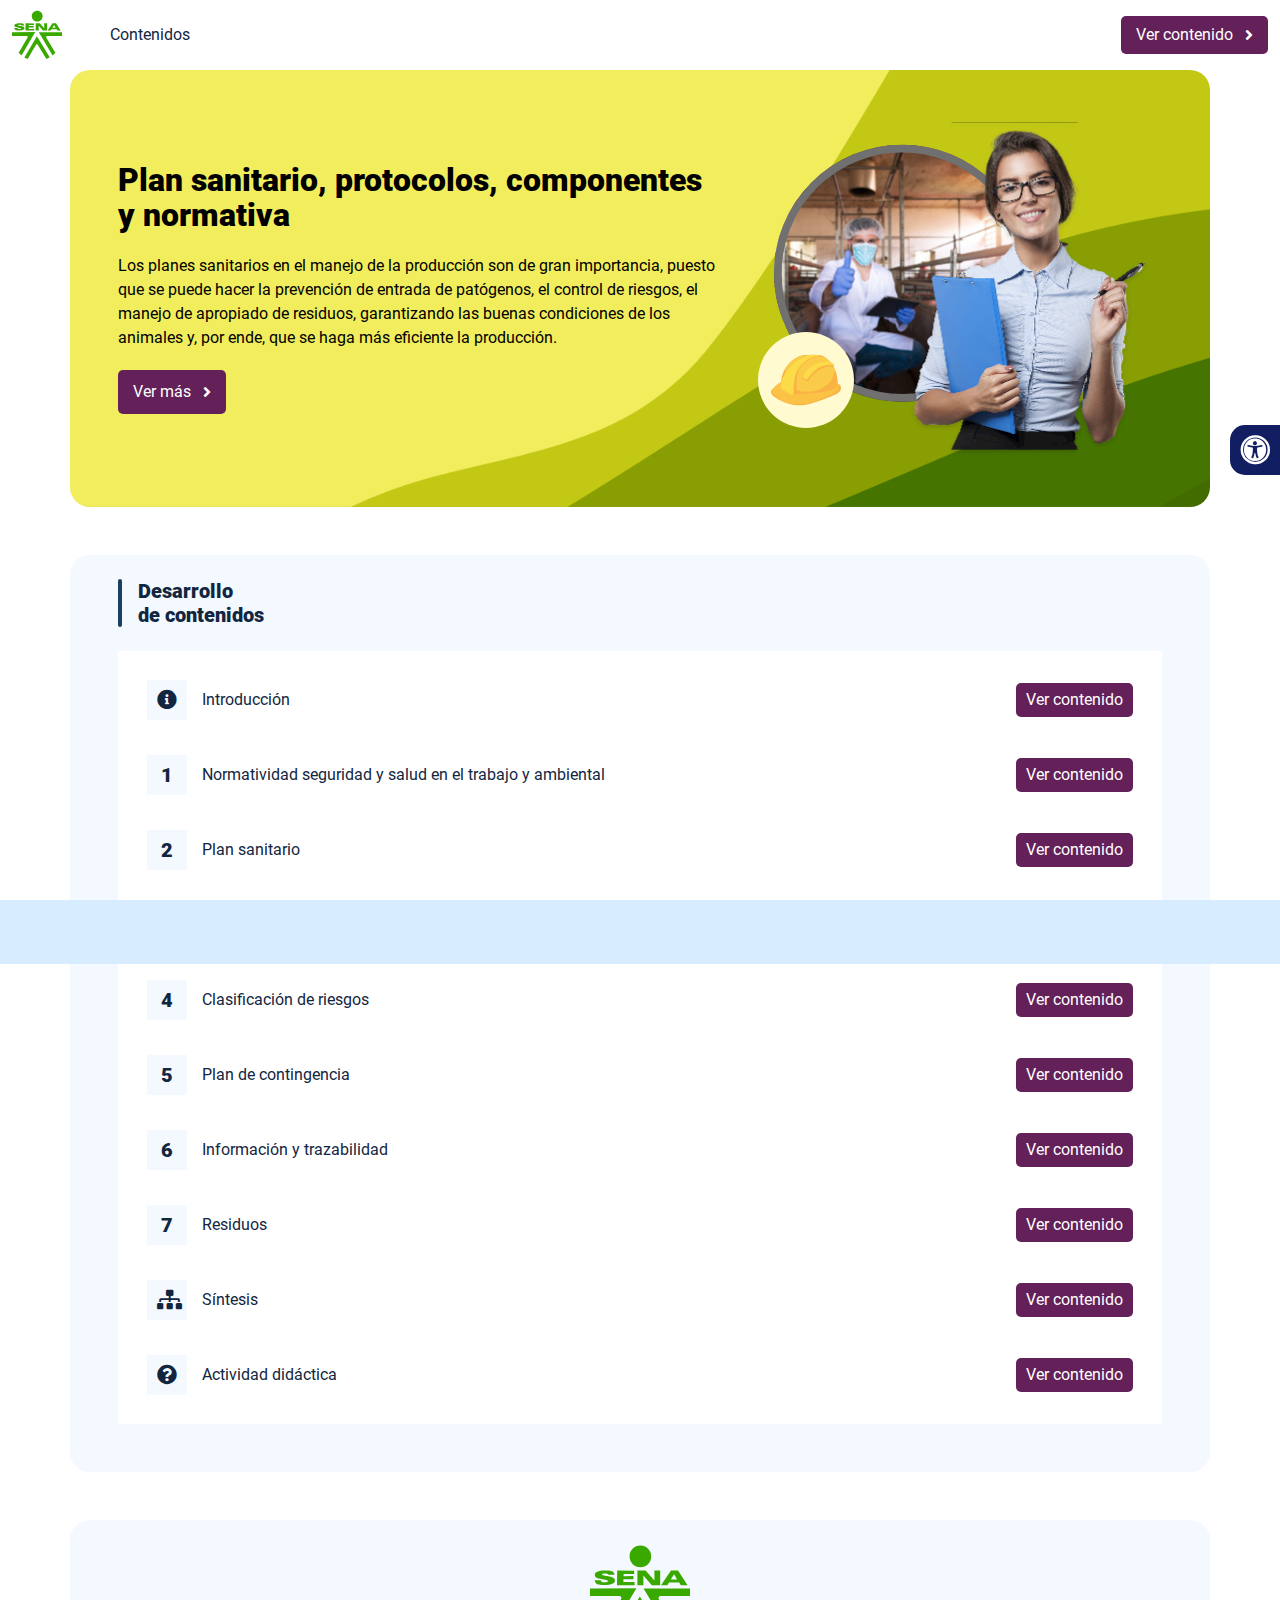
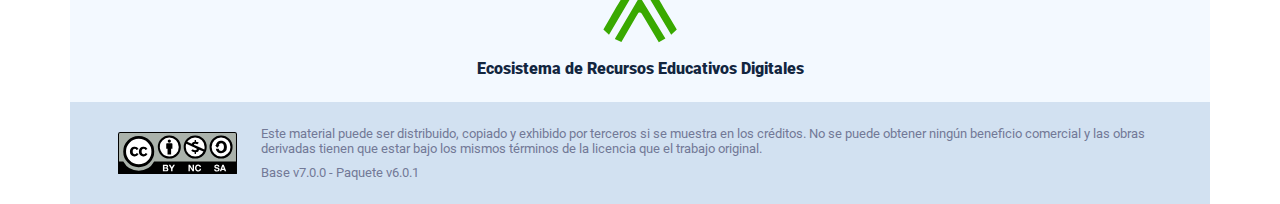
<file: index.html>
<!DOCTYPE html><html lang=""><head><meta charset="utf-8"><meta http-equiv="X-UA-Compatible" content="IE=edge"><meta name="viewport" content="width=device-width,initial-scale=1"><link rel="icon" href="favicon.ico"><title>Plan sanitario, protocolos, componentes y normativa</title><link href="css/chunk-0c047e41.3babef71.css" rel="prefetch"><link href="css/chunk-25b302c8.3babef71.css" rel="prefetch"><link href="css/chunk-26fc7596.3babef71.css" rel="prefetch"><link href="css/chunk-2d2747e2.3babef71.css" rel="prefetch"><link href="css/chunk-32334cb6.3babef71.css" rel="prefetch"><link href="css/chunk-3c57cd7b.3babef71.css" rel="prefetch"><link href="css/chunk-4f2d402a.3babef71.css" rel="prefetch"><link href="css/chunk-515a8379.33fb589f.css" rel="prefetch"><link href="css/chunk-59974754.ab18cfe9.css" rel="prefetch"><link href="css/chunk-60cbc06b.09438581.css" rel="prefetch"><link href="css/chunk-6e1e538a.3ba0a060.css" rel="prefetch"><link href="css/chunk-766a929b.c76e269f.css" rel="prefetch"><link href="css/chunk-f2df7d2c.3babef71.css" rel="prefetch"><link href="css/comple.3c1c06f5.css" rel="prefetch"><link href="css/creditos.a62700a5.css" rel="prefetch"><link href="css/glosario.ffb2b720.css" rel="prefetch"><link href="css/referencias.b7fbc25d.css" rel="prefetch"><link href="js/actividad.8dfe5e22.js" rel="prefetch"><link href="js/chunk-0206bfa0.9d64e2cb.js" rel="prefetch"><link href="js/chunk-0c047e41.c1b5f948.js" rel="prefetch"><link href="js/chunk-13a6037e.b6cc52b1.js" rel="prefetch"><link href="js/chunk-18f95272.c2a5eee4.js" rel="prefetch"><link href="js/chunk-25b302c8.26cfb7b2.js" rel="prefetch"><link href="js/chunk-26fc7596.286ada91.js" rel="prefetch"><link href="js/chunk-2c06842c.44a60f75.js" rel="prefetch"><link href="js/chunk-2d0c5615.ebc1981a.js" rel="prefetch"><link href="js/chunk-2d0e96ec.7b8875b5.js" rel="prefetch"><link href="js/chunk-2d208d90.9c6a4a0e.js" rel="prefetch"><link href="js/chunk-2d21d0e2.320e0a0d.js" rel="prefetch"><link href="js/chunk-2d22c123.474e9714.js" rel="prefetch"><link href="js/chunk-2d2747e2.55b9a2a1.js" rel="prefetch"><link href="js/chunk-2e80bb9a.818f9add.js" rel="prefetch"><link href="js/chunk-319206de.2b0a71fd.js" rel="prefetch"><link href="js/chunk-32334cb6.4e06baf7.js" rel="prefetch"><link href="js/chunk-36769079.f509823e.js" rel="prefetch"><link href="js/chunk-3c57cd7b.d8fd3cb3.js" rel="prefetch"><link href="js/chunk-4cdd78c0.21552dad.js" rel="prefetch"><link href="js/chunk-4f2d402a.f52de32d.js" rel="prefetch"><link href="js/chunk-515a8379.ad4b0488.js" rel="prefetch"><link href="js/chunk-53ccb27e.e4c9c4d9.js" rel="prefetch"><link href="js/chunk-55d286b8.984d19df.js" rel="prefetch"><link href="js/chunk-59974754.4b536167.js" rel="prefetch"><link href="js/chunk-60cbc06b.17f2bb4a.js" rel="prefetch"><link href="js/chunk-659152b8.4c724f06.js" rel="prefetch"><link href="js/chunk-6e1e538a.1656d117.js" rel="prefetch"><link href="js/chunk-766a929b.4fd76fb0.js" rel="prefetch"><link href="js/chunk-c796899c.b404a9ce.js" rel="prefetch"><link href="js/chunk-e8a7823a.9ff4a1e8.js" rel="prefetch"><link href="js/chunk-f2df7d2c.d2fe56d5.js" rel="prefetch"><link href="js/chunk-fde47172.6ef31f8b.js" rel="prefetch"><link href="js/comple.a9b86a75.js" rel="prefetch"><link href="js/creditos.e0a862ca.js" rel="prefetch"><link href="js/glosario.7caba60b.js" rel="prefetch"><link href="js/intro.27f78fa1.js" rel="prefetch"><link href="js/referencias.f11c95dd.js" rel="prefetch"><link href="js/sintesis.66d3ebda.js" rel="prefetch"><link href="js/tema1.ec363e36.js" rel="prefetch"><link href="js/tema2.583dabd4.js" rel="prefetch"><link href="js/tema3.6dedff67.js" rel="prefetch"><link href="js/tema4.27770bb4.js" rel="prefetch"><link href="js/tema5.ce9db318.js" rel="prefetch"><link href="js/tema6.53ec422e.js" rel="prefetch"><link href="js/tema7.a5de117f.js" rel="prefetch"><link href="css/app.15f88279.css" rel="preload" as="style"><link href="css/chunk-vendors.efadce28.css" rel="preload" as="style"><link href="js/app.3d7fa44a.js" rel="preload" as="script"><link href="js/chunk-vendors.d4779f2f.js" rel="preload" as="script"><link href="css/chunk-vendors.efadce28.css" rel="stylesheet"><link href="css/app.15f88279.css" rel="stylesheet"></head><body><noscript><strong>We're sorry but Plan sanitario, protocolos, componentes y normativa doesn't work properly without JavaScript enabled. Please enable it to continue.</strong></noscript><div id="app"></div><script src="js/chunk-vendors.d4779f2f.js"></script><script src="js/app.3d7fa44a.js"></script></body></html>
</file>
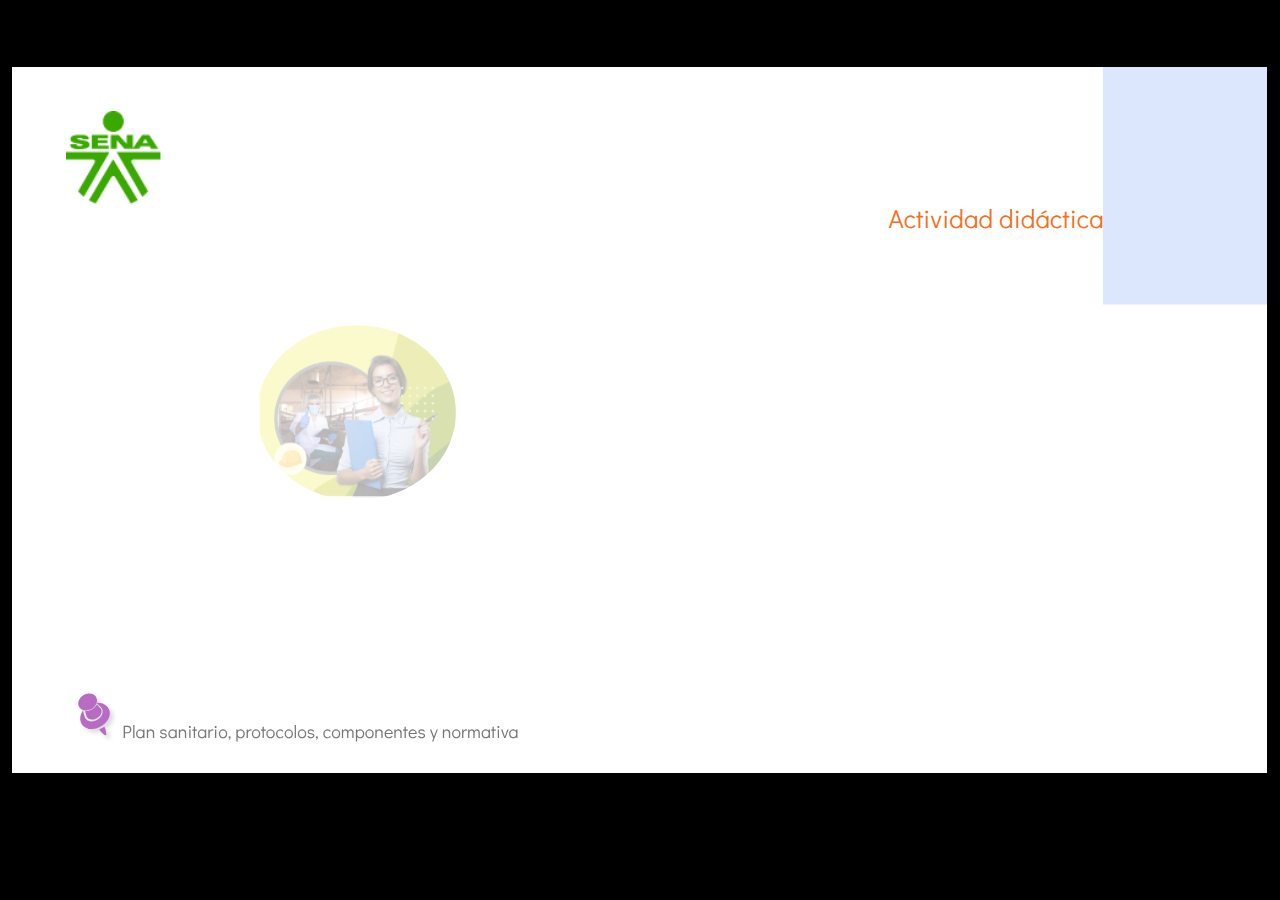
<file: actividades/actividad.html>
﻿<!doctype html>
<html lang="es">
<head>
  <meta charset="utf-8">
  <!-- Creado con Storyline 360 - http://www.articulate.com  -->
  <!-- version: 3.79.30921.0 -->
  <title>Actividad did&#225;ctica</title>
  <meta http-equiv="x-ua-compatible" content="IE=edge"/>
  <meta name="viewport" content="width=device-width,initial-scale=1,user-scalable=no,shrink-to-fit=no,minimal-ui"/>
  <meta name="apple-mobile-web-app-capable" content="yes"/>
  <style>
    html, body { height: 100%; padding: 0; margin: 0 }
    #app { height: 100%; width: 100%; }
  </style>

  <script>
    window.DS = {};
    window.globals = {
      DATA_PATH_BASE: '',
      HAS_FRAME: true,
      HAS_SLIDE: true,

      lmsPresent: false,
      tinCanPresent: false,
      cmi5Present: false,
      aoSupport: false,
      scale: 'show all',
      captureRc: false,
      browserSize: 'optimal',
      bgColor: '#000000',
      features: 'ConnectionMessages,DropIn1,DropIn2,DropIn3,DropIn4,FullScreenToggle,LayerPresentAsDialog,MultipleQuizTracking,UpdatedThemeEditor,VideoSync',
      themeName: 'classic',
      preloaderColor: '#FFFFFF',
      suppressAnalytics: false,
      productChannel: 'stable',
      publishSource: 'storyline',
      aid: 'aid|5304b41d-7af7-4125-b8d1-83eb222823e2',
      cid: '04bfd34e-cd07-4569-9f02-371561cab23e',
      playerVersion: '3.79.30921.0',
      publishTimestamp: '2023-10-23T15:29:59.8485037Z',
      maxIosVideoElements: 10,
      connectionSettings: { mode: 'disabled' },

      
      parseParams: function(qs) {
        if (window.globals.parsedParams != null) {
          return window.globals.parsedParams;
        }
        qs = (qs || window.location.search.substr(1)).split('+').join(' ');
        var params = {},
            tokens,
            re = /[?&]?([^=]+)=([^&]*)/g;

        while (tokens = re.exec(qs)) {
          params[decodeURIComponent(tokens[1]).trim()] =
            decodeURIComponent(tokens[2]).trim();
        }
        window.globals.parsedParams = params;
        return params;
      }

    };
  </script>
  <script>
    var isIe11 = ('ActiveXObject' in window || window.MSBlobBuilder != null)
      && window.msCrypto != null && !window.ActiveXObject;
    if (isIe11) {
      window.globals.unsupportedBrowser = true;
      document.write(atob('[base64]'));
    }
  </script>
  
  <script>window.THREE = { };</script>
  
</head>
<body style="background: #000000" class="cs-HTML theme-classic">
  <!-- 360 -->
  <script>!function(){var e,i=/iPhone/i,o=/iPod/i,n=/iPad/i,t=/\biOS-universal(?:.+)Mac\b/i,r=/\bAndroid(?:.+)Mobile\b/i,a=/Android/i,d=/(?:SD4930UR|\bSilk(?:.+)Mobile\b)/i,p=/Silk/i,l=/Windows Phone/i,u=/\bWindows(?:.+)ARM\b/i,b=/BlackBerry/i,s=/BB10/i,c=/Opera Mini/i,f=/\b(CriOS|Chrome)(?:.+)Mobile/i,h=/Mobile(?:.+)Firefox\b/i,v=function(e){return void 0!==e&&"MacIntel"===e.platform&&"number"==typeof e.maxTouchPoints&&e.maxTouchPoints>1&&"undefined"==typeof MSStream};e=function(e){var m={userAgent:"",platform:"",maxTouchPoints:0};e||"undefined"==typeof navigator?"string"==typeof e?m.userAgent=e:e&&e.userAgent&&(m={userAgent:e.userAgent,platform:e.platform,maxTouchPoints:e.maxTouchPoints||0}):m={userAgent:navigator.userAgent,platform:navigator.platform,maxTouchPoints:navigator.maxTouchPoints||0};var g=m.userAgent,y=g.split("[FBAN");void 0!==y[1]&&(g=y[0]),void 0!==(y=g.split("Twitter"))[1]&&(g=y[0]);var A=function(e){return function(i){return i.test(e)}}(g),w={apple:{phone:A(i)&&!A(l),ipod:A(o),tablet:!A(i)&&(A(n)||v(m))&&!A(l),universal:A(t),device:(A(i)||A(o)||A(n)||A(t)||v(m))&&!A(l)},amazon:{phone:A(d),tablet:!A(d)&&A(p),device:A(d)||A(p)},android:{phone:!A(l)&&A(d)||!A(l)&&A(r),tablet:!A(l)&&!A(d)&&!A(r)&&(A(p)||A(a)),device:!A(l)&&(A(d)||A(p)||A(r)||A(a))||A(/\bokhttp\b/i)},windows:{phone:A(l),tablet:A(u),device:A(l)||A(u)},other:{blackberry:A(b),blackberry10:A(s),opera:A(c),firefox:A(h),chrome:A(f),device:A(b)||A(s)||A(c)||A(h)||A(f)},any:!1,phone:!1,tablet:!1};return w.any=w.apple.device||w.android.device||w.windows.device||w.other.device,w.phone=w.apple.phone||w.android.phone||w.windows.phone,w.tablet=w.apple.tablet||w.android.tablet||w.windows.tablet,w}(),"object"==typeof exports&&"undefined"!=typeof module?module.exports=e:"function"==typeof define&&define.amd?define((function(){return e})):this.isMobile=e}();
    window.isMobile.apple.tablet = window.isMobile.apple.tablet ||
      (navigator.platform === 'MacIntel' && navigator.maxTouchPoints > 1);
    window.isMobile.apple.device = window.isMobile.apple.device || window.isMobile.apple.tablet;
    window.isMobile.tablet = window.isMobile.tablet || window.isMobile.apple.tablet;
    window.isMobile.any = window.isMobile.any || window.isMobile.apple.tablet;
  </script>

  <div id="focus-sink" tabindex="-1"></div>

  <div id="preso"></div>
  <script>
    (function() {

      var classTypes = [ 'desktop', 'mobile', 'phone', 'tablet' ];

      var addDeviceClasses = function(prefix, testObj) {
        var curr, i;
        for (i = 0; i < classTypes.length; i++) {
          curr = classTypes[i];
          if (testObj[curr]) {
            document.body.classList.add(prefix + curr);
          }
        }
      };

      var params = window.globals.parseParams(),
          isDevicePreview = params.devicepreview === '1',
          isPhoneOverride = params.deviceType === 'phone' || (isDevicePreview && params.phone == '1'),
          isTabletOverride = (params.deviceType === 'tablet' || isDevicePreview) && !isPhoneOverride,
          isMobileOverride = isPhoneOverride || isTabletOverride;

      var deviceView = {
        desktop: !window.isMobile.any && !isMobileOverride,
        mobile: window.isMobile.any || isMobileOverride,
        phone: isPhoneOverride || (window.isMobile.phone && !isTabletOverride),
        tablet: isTabletOverride || window.isMobile.tablet
      };

      window.globals.deviceView = deviceView;
      window.isMobile.desktop = !window.isMobile.any;
      window.isMobile.mobile = window.isMobile.any;

      addDeviceClasses('view-', deviceView);

    })();
  </script>
  
  <script src='story_content/user.js' type=text/javascript></script>
  <div class="slide-loader"></div>

  <script>
    if (window.globals.deviceView.isMobile) { var doc = document, loader = doc.body.querySelector('.slide-loader'); [ 1, 2, 3 ].forEach(function(n) { var d = doc.createElement('div'); d.style.backgroundColor = window.globals.preloaderColor; d.classList.add('mobile-loader-dot'); d.classList.add('dot' + n); loader.appendChild(d); }); }
  </script>

  <div class="mobile-load-title-overlay" style="display: none">
    <div class="mobile-load-title">Actividad did&#225;ctica</div>
  </div>

  <div class="mobile-chrome-warning"></div>

  
<style>
  .warn-connection-dialog {
    display: none;
    background: transparent;
    pointer-events: all;
    position: fixed;
    left: 0;
    top: 0;
    width: 100%;
    height: 100%;
    z-index: 999;
  }

  .warn-connection-content {
    pointer-events: all;
    border-radius: 4px;
    background: white;
    border: 1px solid #E7E7E7;
    color: #333333;
    box-shadow: 0 2px 4px rgba(0, 0, 0, 0.25);
    transition: all 150ms ease-out;
    position: absolute;
    white-space: nowrap;
  }

  .view-phone.is-landscape .warn-connection-content {
    left: 23px;
    bottom: 23px;
  }

  .view-tablet.is-landscape .warn-connection-content {
    left: 50%;
    top: 20px;
    transform: translateX(-50%);
  }

  .is-portrait .warn-connection-content {
    transform: translate(-50%, calc(-100% - 15px));
  }

  .warn-connection-content p {
    display: inline-block;
    margin: 0 8px 0 0;
    line-height: 33px;
    font-size: 11px;
  }

  .warn-connection-content svg {
    position: relative;
    vertical-align: middle;
    margin: 0 2px 2px 8px;
  }

  .view-desktop .warn-connection-content {
    left: 1.5em;
    bottom: 1.5em;
  }

  .view-desktop .warn-connection-content p {
    font-size: 1.1em;
  }

  .is-offline .warn-connection-dialog {
    display: block;
  }

  .is-offline .cs-panel * {
    pointer-events: none !important;
  }

  .is-offline .cs-panel {
    pointer-events: all !important;
  }

  .is-offline #nav-controls * {
    pointer-events: none !important;
  }

  .is-offline #nav-controls {
    pointer-events: all !important;
  }
</style>

<div class="warn-connection-dialog" role="alertdialog" aria-modal="true" tabindex="0" aria-labelledby="warn-connection-message">
  <div class="warn-connection-content">
    <svg width="17" height="15" viewBox="0 0 17 15" xmlns="http://www.w3.org/2000/svg">
      <path fill="#8F0000" stroke="white" d="M16.07,12.98 L15.88,12.23 L9.51,1.21 C8.97,0.26,7.6,0.26,7.06,1.21 L0.69,12.23 C0.15,13.16,0.81,14.36,1.91,14.36 H14.65 C15.47,14.36,16.05,13.7,16.07,12.98 Z"/>
      <path fill="white" stroke="white" d="M8.58,5.5 C8.35,5.28,8.5,5.35,8.21,5.32 C8.09,5.35,7.97,5.49,7.96,5.67 C7.97,5.79,7.98,5.92,7.98,6.04 L7.98,6.04 C7.99,6.17,8,6.31,8.01,6.43 L8.01,6.44 C8.03,6.92,8.06,7.41,8.09,7.9 L8.09,7.9 C8.12,8.39,8.14,8.88,8.17,9.37 C8.17,9.39,8.18,9.42,8.2,9.44 C8.23,9.46,8.25,9.47,8.28,9.47 C8.31,9.47,8.34,9.46,8.35,9.44 C8.37,9.43,8.38,9.4,8.39,9.35 L8.39,9.34 C8.39,9.24,8.4,9.15,8.4,9.05 L8.4,9.05 C8.41,8.96,8.41,8.86,8.42,8.75 C8.43,8.44,8.45,8.12,8.47,7.81 L8.47,7.81 C8.49,7.49,8.51,7.18,8.53,6.87 C8.55,6.46,8.56,6.05,8.59,5.64 L8.6,5.62 C8.6,5.57,8.59,5.53,8.58,5.5 L8.21,5.32 Z"/>
      <circle fill="white" stroke="white" cx="8.3" cy="11.35" r="0.3"/>
    </svg>
    <p id="warn-connection-message">You are offline. Trying to reconnect...</p>
  </div>
</div>

<script>
  (function() {
    window.DS.connection = {
      warningShown: false,
      assets: {},
      loadingAssetGroup: false,
      retryDelay: 500
    };

    var connectionSettings = window.globals.connectionSettings || {};

    // The `window.globals.features` variable must be set in `webpack.dev.config` when testing locally - it is not enough
    // to have it in the data - but it must be set there as well.
    var useConnectionMessages = window.AbortController != null &&
      window.location.protocol != 'file:' &&
      window.globals.features.indexOf('ConnectionMessages') != -1 &&
      connectionSettings.mode === 'normal';

    window.DS.connection.useConnectionMessages = useConnectionMessages;

    var assetCount = 0;
    var checkLoadedId;


    if (useConnectionMessages && connectionSettings != null) {
      var contentEl = document.querySelector('.warn-connection-content');
      var messageEl = contentEl.querySelector('p');

      if (connectionSettings.useDarkTheme) {
        contentEl.style.borderColor = '#BABBBA';
        contentEl.style.backgroundColor = '#282828';
        contentEl.style.color = '#FFFFFF';
      }

      if (connectionSettings.message != null) {
        messageEl.textContent = window.decodeURIComponent(connectionSettings.message);
      }
    }

    function checkAssetsReady() {
      for (var i in DS.connection.assets) {
        if (!DS.connection.assets[i].success) {
          return false;
        }
      }
      return true;
    }

    function stopAssetGroup() {
      if (!useConnectionMessages) { return; }

      assetCount = 0;

      DS.connection.oldAssetGroup = DS.connection.assets;
      DS.connection.assets = {};
      DS.connection.loadingAssetGroup = false;
      clearInterval(checkLoadedId);
    }

    function startAssetGroup() {
      if (!useConnectionMessages) { return; }
      var ticks = 0;
      clearInterval(checkLoadedId);
      checkLoadedId = setInterval(function() {
        var loaded = 0;
        if (assetCount === 0 && loaded === 0) {
          clearInterval(checkLoadedId);
          return;
        }

        for (var i in DS.connection.assets) {
          if (DS.connection.assets[i].success) {
            loaded++;
          }
        }

        if (assetCount === loaded && checkAssetsReady()) {
          for (var i in DS.connection.assets) {
            if (DS.connection.assets[i].action) {
              DS.connection.assets[i].action();
            }
          }
          hideWarning();
          stopAssetGroup();
        }
      }, 100)
    }

    function requiredAsset(url, action, retry, type) {
      if (!useConnectionMessages) { return; }
      if (DS.connection.assets[url]) { return; }

      DS.connection.assets[url] = {
        success: false, action: action, retry: retry, type: type
      };
      assetCount = Object.keys(DS.connection.assets).length;
      if (!DS.connection.loadingAssetGroup) {
        startAssetGroup();
      }
      DS.connection.loadingAssetGroup = true;
    }

    function assetLoaded(url) {
      if (!useConnectionMessages) { return; }
      if (DS.connection.assets[url]) {
        DS.connection.assets[url].success = true;
      }
    }

    function assetFailed(url) {
      if (!useConnectionMessages) { return; }
      if (!DS.connection.assets[url]) {
        if (/\.js$/.test(url) && url.indexOf('transcripts') === -1) {
          setTimeout(function() {
            if (DS.connection.lastSlideLoaded != null) {
              DS.connection.lastSlideLoaded();
            }
          }, DS.connection.retryDelay);
        }
        return;
      }
      if (!DS.connection.warningShown) { showWarning(); }
      if (DS.connection.assets[url].retry) {
        setTimeout(function() {
          if (!DS.connection.assets[url].success) {
            DS.connection.assets[url].retry()
          }
        }, DS.connection.retryDelay);
      }
    }

    function hideWarning() {
      document.body.classList.remove('is-offline');
      DS.connection.warningShown = false;
      enableKeys();
    }
    DS.connection.hideWarning = hideWarning

    function showWarning(btn) {
      document.body.classList.add('is-offline')
      DS.connection.warningShown = true;
      updateWarningPosition();
      disableKeys();
    }

    function updateWarningPosition() {
      if (!DS.connection.warningShown) {
        return;
      }

      var isPortrait = document.body.classList.contains('is-portrait');
      var warningEl = document.querySelector('.warn-connection-content');

      if (isPortrait) {
        var slide = document.querySelector('.primary-slide');
        var slideRect = slide.getBoundingClientRect();

        warningEl.style.top = `${slideRect.top}px`
        warningEl.style.left = `${slideRect.left + slideRect.width / 2}px`
      } else {
        warningEl.style.top = null;
        warningEl.style.left = null;
      }

      window.requestAnimationFrame(updateWarningPosition);
    }

    function onDisableKeyDown(e) {
      e.preventDefault();
      e.stopImmediatePropagation();
    }

    function onDisableKeyUp(e) {
      e.preventDefault();
      e.stopImmediatePropagation();
    }

    var accStyle = document.createElement('style');
    var warnDialogEl = document.querySelector('.warn-connection-dialog');

    function disableKeys() {
      if (DS.views.nsStack.length === 1) {
        DS.views.nsStack[0].tabReachable = false
        DS.views.nsStack[0].updateTabIndex(true, true);
      }

      accStyle.innerHTML = '.acc-shadow-dom { display: none; }';
      document.body.appendChild(accStyle);

      warnDialogEl.parentNode.append(warnDialogEl);
      warnDialogEl.focus();
    }

    function enableKeys() {
      document.body.removeChild(accStyle);
      if (DS.views.nsStack.length === 1 && DS.views.nsStack[0].name === '_frame') {
        DS.views.nsStack[0].tabReachable = true;
        DS.views.nsStack[0].updateTabIndex();
      }
    }

    // these will all be noops if the feature flag isn't set in
    // the data and `window.globals.features`
    DS.connection.requiredAsset = requiredAsset;
    DS.connection.assetLoaded = assetLoaded;
    DS.connection.assetFailed = assetFailed;
    DS.connection.stopAssetGroup = stopAssetGroup;
    DS.connection.startAssetGroup = startAssetGroup;
  })();
</script>


  <script>
    
    if (window.autoSpider && window.vInterfaceObject) {
      document.querySelector('.mobile-load-title-overlay').style.display = 'none';
    }
  </script>

  

  <link rel="stylesheet" href="html5/data/css/output.min.css" data-noprefix/>
</body>
<script src="html5/lib/scripts/bootstrapper.min.js"></script>
</html>
</file>
<file: css/chunk-0c047e41.3babef71.css>
.actividad[data-v-22adfd6b]{background-color:#f2f2f2}.horizontal-scroll__wrapper[data-v-22adfd6b]{overflow:hidden}.horizontal-scroll[data-v-22adfd6b]{display:flex;transition:transform .5s ease-in-out;align-items:center;flex-wrap:nowrap}.horizontal-scroll[data-v-22adfd6b]:not(.row){width:100%}.horizontal-scroll--item-fw[data-v-22adfd6b]>div{flex-grow:0;flex-shrink:0;width:100%;margin:0!important}
</file>
<file: css/chunk-25b302c8.3babef71.css>
.actividad[data-v-22adfd6b]{background-color:#f2f2f2}.horizontal-scroll__wrapper[data-v-22adfd6b]{overflow:hidden}.horizontal-scroll[data-v-22adfd6b]{display:flex;transition:transform .5s ease-in-out;align-items:center;flex-wrap:nowrap}.horizontal-scroll[data-v-22adfd6b]:not(.row){width:100%}.horizontal-scroll--item-fw[data-v-22adfd6b]>div{flex-grow:0;flex-shrink:0;width:100%;margin:0!important}
</file>
<file: css/chunk-26fc7596.3babef71.css>
.actividad[data-v-22adfd6b]{background-color:#f2f2f2}.horizontal-scroll__wrapper[data-v-22adfd6b]{overflow:hidden}.horizontal-scroll[data-v-22adfd6b]{display:flex;transition:transform .5s ease-in-out;align-items:center;flex-wrap:nowrap}.horizontal-scroll[data-v-22adfd6b]:not(.row){width:100%}.horizontal-scroll--item-fw[data-v-22adfd6b]>div{flex-grow:0;flex-shrink:0;width:100%;margin:0!important}
</file>
<file: css/chunk-2d2747e2.3babef71.css>
.actividad[data-v-22adfd6b]{background-color:#f2f2f2}.horizontal-scroll__wrapper[data-v-22adfd6b]{overflow:hidden}.horizontal-scroll[data-v-22adfd6b]{display:flex;transition:transform .5s ease-in-out;align-items:center;flex-wrap:nowrap}.horizontal-scroll[data-v-22adfd6b]:not(.row){width:100%}.horizontal-scroll--item-fw[data-v-22adfd6b]>div{flex-grow:0;flex-shrink:0;width:100%;margin:0!important}
</file>
<file: css/chunk-32334cb6.3babef71.css>
.actividad[data-v-22adfd6b]{background-color:#f2f2f2}.horizontal-scroll__wrapper[data-v-22adfd6b]{overflow:hidden}.horizontal-scroll[data-v-22adfd6b]{display:flex;transition:transform .5s ease-in-out;align-items:center;flex-wrap:nowrap}.horizontal-scroll[data-v-22adfd6b]:not(.row){width:100%}.horizontal-scroll--item-fw[data-v-22adfd6b]>div{flex-grow:0;flex-shrink:0;width:100%;margin:0!important}
</file>
<file: css/chunk-3c57cd7b.3babef71.css>
.actividad[data-v-22adfd6b]{background-color:#f2f2f2}.horizontal-scroll__wrapper[data-v-22adfd6b]{overflow:hidden}.horizontal-scroll[data-v-22adfd6b]{display:flex;transition:transform .5s ease-in-out;align-items:center;flex-wrap:nowrap}.horizontal-scroll[data-v-22adfd6b]:not(.row){width:100%}.horizontal-scroll--item-fw[data-v-22adfd6b]>div{flex-grow:0;flex-shrink:0;width:100%;margin:0!important}
</file>
<file: css/chunk-4f2d402a.3babef71.css>
.actividad[data-v-22adfd6b]{background-color:#f2f2f2}.horizontal-scroll__wrapper[data-v-22adfd6b]{overflow:hidden}.horizontal-scroll[data-v-22adfd6b]{display:flex;transition:transform .5s ease-in-out;align-items:center;flex-wrap:nowrap}.horizontal-scroll[data-v-22adfd6b]:not(.row){width:100%}.horizontal-scroll--item-fw[data-v-22adfd6b]>div{flex-grow:0;flex-shrink:0;width:100%;margin:0!important}
</file>
<file: css/chunk-515a8379.33fb589f.css>
.actividad{background-color:#f2f2f2}.banner-interno{position:relative}.banner-interno__fondo{position:absolute;top:0;bottom:-50px;left:0;right:0;background-color:#3b5620;background-size:cover;background-position:50%}.banner-interno__titulo{display:flex;align-items:center}.banner-interno__titulo__icono{display:block;width:32px;height:32px;border-radius:50%;background-color:#fff;position:relative}.banner-interno__titulo__icono i{color:#3b5620;position:absolute;left:50%;top:50%;transform:translate(-50%,-50%)}.banner-interno__titulo h1,.banner-interno__titulo h2,.banner-interno__titulo h3,.banner-interno__titulo h4,.banner-interno__titulo h5,.banner-interno__titulo h6{color:#fff;line-height:1.1em}
</file>
<file: css/chunk-59974754.ab18cfe9.css>
.actividad{background-color:#f2f2f2}.aside-menu{position:fixed;top:70px;min-height:calc(100vh - 70px);max-height:calc(100vh - 70px);background-color:#f3f9ff;transition:flex .5s ease-in-out,width .5s ease-in-out;overflow-x:hidden;z-index:100001;width:300px}.aside-menu__black-background{position:fixed;inset:0;top:70px;background:rgba(0,0,0,.8);cursor:pointer}.aside-menu a{color:#111e61}.aside-menu__content{width:300px;display:flex;flex-direction:column;justify-content:space-between;min-height:calc(100vh - 70px);max-height:calc(100vh - 70px);border-right:1px solid #d8ecff;position:absolute;background:#fff}@media (max-height:800px){.aside-menu__content{min-height:800px;max-height:800px;overflow-y:auto}}.aside-menu__header{padding:10px;text-align:center;background-color:#d8ecff}.aside-menu__header h4{margin:0}.aside-menu__menu{overflow-y:auto;flex-grow:1;list-style:none;padding-left:0;margin-bottom:0}.aside-menu__menu__item--active .aside-menu__menu__item__lnk,.aside-menu__menu__item--active .aside-menu__sec-menu__item__lnk{background-color:#d8ecff;font-weight:700}.aside-menu__menu__item--sub-menu:hover,.aside-menu__menu__item:hover,.aside-menu__sec-menu__item:hover{background-color:#d8ecff}.aside-menu__menu__item--sub-menu{padding-left:10px}.aside-menu__menu__item--sub-menu--active .aside-menu__menu__item__lnk,.aside-menu__menu__item--sub-menu--active .aside-menu__sec-menu__item__lnk{background-color:#d8ecff;font-weight:700;position:relative}.aside-menu__menu__item--sub-menu--active .aside-menu__menu__item__lnk:before,.aside-menu__menu__item--sub-menu--active .aside-menu__sec-menu__item__lnk:before{content:"";display:block;position:absolute;left:0;bottom:0;top:0;width:4px;border-radius:2px;background-color:#1b3f5e}.aside-menu__menu__item__lnk,.aside-menu__sec-menu__item__lnk{display:flex;align-items:center;padding:10px 15px;line-height:1.1em}.aside-menu__menu__item__lnk i,.aside-menu__menu__item__lnk span,.aside-menu__sec-menu__item__lnk i,.aside-menu__sec-menu__item__lnk span{margin-right:10px}.aside-menu__menu__item__lnk i:last-child,.aside-menu__menu__item__lnk span:last-child,.aside-menu__sec-menu__item__lnk i:last-child,.aside-menu__sec-menu__item__lnk span:last-child{margin-right:0}.aside-menu__sec-menu{background-color:#d8ecff;padding:10px 0;flex-shrink:0;margin-bottom:0}.aside-menu__sec-menu__item{padding:10px 15px}.aside-menu__sec-menu__item__lnk{padding:0;border-radius:1em}.aside-menu__sec-menu__item__lnk i{display:block;width:2em;height:2em;padding:.5em 0;text-align:center;background-color:#fff;border-radius:50%}.aside-menu__sec-menu__item__lnk:hover{background-color:#fff}@media (max-width:576px){.aside-menu__sec-menu{padding-bottom:110px}}.main-menu-enter-active{animation:main-menu-open-animation .3s}.main-menu-enter-active .aside-menu__black-background{animation:main-menu-background-animation .3s}.main-menu-leave-active{animation:main-menu-open-animation .3s reverse}.main-menu-leave-active .aside-menu__black-background{animation:main-menu-background-animation .3s reverse}@keyframes main-menu-open-animation{0%{width:0}to{width:300px}}@keyframes main-menu-background-animation{0%{opacity:0}to{opacity:1}}
</file>
<file: css/chunk-60cbc06b.09438581.css>
.actividad[data-v-7e5a4120]{background-color:#f2f2f2}.header[data-v-7e5a4120]{position:sticky;top:0;padding-top:10px;padding-bottom:10px;background-color:#fff;z-index:10010;line-height:1.1em}.header__logo[data-v-7e5a4120]{width:50px}@media (max-width:576px){.header__componente-formativo[data-v-7e5a4120]{font-size:.8em}}.header__menu[data-v-7e5a4120]{cursor:pointer}.header__menu span[data-v-7e5a4120]{font-size:.7em;display:block;line-height:1em;text-align:center;color:#111e61}.header__menu__btn[data-v-7e5a4120]{width:30px;height:30px;position:relative;margin-bottom:4px}.header__menu__btn .line-1[data-v-7e5a4120],.header__menu__btn .line-2[data-v-7e5a4120],.header__menu__btn .line-3[data-v-7e5a4120]{height:4px;width:30px;background-color:#111e61;transform-origin:center center;position:absolute;left:0;border-radius:2px}.header__menu__btn .line-1[data-v-7e5a4120]{top:4px;animation:line-1-inactive-data-v-7e5a4120 .5s ease-in-out forwards}.header__menu__btn .line-2[data-v-7e5a4120]{top:13px;animation:line-2-inactive-data-v-7e5a4120 .5s ease-in-out forwards}.header__menu__btn .line-3[data-v-7e5a4120]{top:22px;animation:line-3-inactive-data-v-7e5a4120 .5s ease-in-out forwards}.header__menu__btn[data-v-7e5a4120]:hover{cursor:pointer}.header__menu__btn--open .line-1[data-v-7e5a4120]{animation:line-1-active-data-v-7e5a4120 .5s ease-in-out forwards}.header__menu__btn--open .line-2[data-v-7e5a4120]{animation:line-2-active-data-v-7e5a4120 .5s ease-in-out forwards}.header__menu__btn--open .line-3[data-v-7e5a4120]{animation:line-3-active-data-v-7e5a4120 .5s ease-in-out forwards}@keyframes line-1-active-data-v-7e5a4120{0%{transform:translate(0) rotate(0)}50%{transform:translateY(9px) rotate(0)}to{transform:translateY(9px) rotate(45deg)}}@keyframes line-2-active-data-v-7e5a4120{0%{transform:scale(1)}to{transform:scale(0)}}@keyframes line-3-active-data-v-7e5a4120{0%{transform:translate(0) rotate(0)}50%{transform:translateY(-9px) rotate(0)}to{transform:translateY(-9px) rotate(-45deg)}}@keyframes line-1-inactive-data-v-7e5a4120{0%{transform:translateY(9px) rotate(45deg)}50%{transform:translateY(9px) rotate(0)}to{transform:translate(0) rotate(0)}}@keyframes line-2-inactive-data-v-7e5a4120{0%{transform:scale(0)}to{transform:scale(1)}}@keyframes line-3-inactive-data-v-7e5a4120{0%{transform:translateY(-9px) rotate(-45deg)}50%{transform:translateY(-9px) rotate(0)}to{transform:translate(0) rotate(0)}}
</file>
<file: css/chunk-6e1e538a.3ba0a060.css>
.actividad[data-v-4f6b7c58]{background-color:#f2f2f2}.accesibilidad[data-v-4f6b7c58]{position:fixed;right:0;top:50vh;height:50px;background-color:#111e61;border-top-left-radius:15px;border-bottom-left-radius:15px;transform:translateY(-50%) translateX(100%) translateX(-50px);overflow:hidden;transition:transform .3s ease-in-out,height .3s ease-in-out}.accesibilidad[data-v-4f6b7c58]:hover{transform:translateY(-50%) translateX(0);height:12.75rem}.accesibilidad [data-v-4f6b7c58]{color:#fff}.accesibilidad__menu__content .accesibilidad__menu__item[data-v-4f6b7c58]{cursor:pointer}.accesibilidad__menu__content .accesibilidad__menu__item[data-v-4f6b7c58]:hover{background-color:#273685}.accesibilidad__menu__content .accesibilidad__menu__item[data-v-4f6b7c58]:last-child{border:none}.accesibilidad__menu__item[data-v-4f6b7c58]{display:flex;align-items:center;padding:10px;border-bottom:1px solid #273685;line-height:1em;-moz-user-select:none;user-select:none}.accesibilidad__menu i[data-v-4f6b7c58]{font-size:30px;font-style:normal;margin-right:10px;line-height:1em}.accesibilidad__menu img[data-v-4f6b7c58]{width:30px;margin-right:10px}
</file>
<file: css/chunk-766a929b.c76e269f.css>
.actividad{background-color:#f2f2f2}.barra-avance{display:flex;align-items:center;justify-content:space-between;position:fixed;bottom:0;left:0;width:100%;padding:10px;background-color:#d8ecff;transition:transform .5s ease-in-out;z-index:100000}.barra-avance__barra{margin:0 20px;flex:1;position:relative;max-width:800px}.barra-avance__barra--amarilla,.barra-avance__barra--blanca{height:4px}.barra-avance__barra--amarilla:after,.barra-avance__barra--amarilla:before,.barra-avance__barra--blanca:after,.barra-avance__barra--blanca:before{content:"";display:block;width:10px;height:10px;border-radius:50%;position:absolute;top:50%}.barra-avance__barra--amarilla:before,.barra-avance__barra--blanca:before{left:0;transform:translate(-50%,-50%)}.barra-avance__barra--amarilla:after,.barra-avance__barra--blanca:after{right:0;transform:translate(50%,-50%)}.barra-avance__barra--blanca{background-color:#fff}.barra-avance__barra--blanca:after,.barra-avance__barra--blanca:before{background-color:#fff}.barra-avance__barra--amarilla{position:absolute;width:100%;top:0;background-color:#632059}.barra-avance__barra--amarilla:after,.barra-avance__barra--amarilla:before{background-color:#632059}.barra-avance__boton--regresar{background-color:#b0c0d2}.barra-avance__boton--regresar span{color:#111e61!important}.barra-avance__boton--disable{opacity:0;pointer-events:none}.barra-avance--open{transform:translateY(0)}.barra-avance--close{transform:translateY(100%)}
</file>
<file: css/chunk-f2df7d2c.3babef71.css>
.actividad[data-v-22adfd6b]{background-color:#f2f2f2}.horizontal-scroll__wrapper[data-v-22adfd6b]{overflow:hidden}.horizontal-scroll[data-v-22adfd6b]{display:flex;transition:transform .5s ease-in-out;align-items:center;flex-wrap:nowrap}.horizontal-scroll[data-v-22adfd6b]:not(.row){width:100%}.horizontal-scroll--item-fw[data-v-22adfd6b]>div{flex-grow:0;flex-shrink:0;width:100%;margin:0!important}
</file>
<file: css/comple.3c1c06f5.css>
.banner-interno{position:relative}.banner-interno__fondo{position:absolute;top:0;bottom:-50px;left:0;right:0;background-color:#3b5620;background-size:cover;background-position:50%}.banner-interno__titulo{display:flex;align-items:center}.banner-interno__titulo__icono{display:block;width:32px;height:32px;border-radius:50%;background-color:#fff;position:relative}.banner-interno__titulo__icono i{color:#3b5620;position:absolute;left:50%;top:50%;transform:translate(-50%,-50%)}.banner-interno__titulo h1,.banner-interno__titulo h2,.banner-interno__titulo h3,.banner-interno__titulo h4,.banner-interno__titulo h5,.banner-interno__titulo h6{color:#fff;line-height:1.1em}.actividad{background-color:#f2f2f2}.complementario__enlaces{display:flex;justify-content:center;flex-wrap:wrap}.complementario__enlaces a{margin:0 5px}.complementario__btn{font-size:1.5em;line-height:1em}table{width:calc(100% - 1px);min-width:800px}table thead{background-color:#d8ecff}table thead th{border-color:#d8ecff}table td,table th{padding:25px 20px;text-align:center}
</file>
<file: css/creditos.a62700a5.css>
.banner-interno{position:relative}.banner-interno__fondo{position:absolute;top:0;bottom:-50px;left:0;right:0;background-color:#3b5620;background-size:cover;background-position:50%}.banner-interno__titulo{display:flex;align-items:center}.banner-interno__titulo__icono{display:block;width:32px;height:32px;border-radius:50%;background-color:#fff;position:relative}.banner-interno__titulo__icono i{color:#3b5620;position:absolute;left:50%;top:50%;transform:translate(-50%,-50%)}.banner-interno__titulo h1,.banner-interno__titulo h2,.banner-interno__titulo h3,.banner-interno__titulo h4,.banner-interno__titulo h5,.banner-interno__titulo h6{color:#fff;line-height:1.1em}.actividad{background-color:#f2f2f2}.creditos-vista .tarjeta.credito{background-color:#d2e1f1}.creditos{color:#727997;overflow-x:auto}.creditos__item{min-width:490px}.creditos p{line-height:1.3em;margin-bottom:0;color:#727997}.creditos__titulo{font-weight:700;background-color:#d2e1f1;padding:5px 10px;border-top-radius:5px;border-top-left-radius:5px;border-top-right-radius:5px}.creditos table td,.creditos table th{border-color:#d2e1f1}
</file>
<file: css/glosario.ffb2b720.css>
.banner-interno{position:relative}.banner-interno__fondo{position:absolute;top:0;bottom:-50px;left:0;right:0;background-color:#3b5620;background-size:cover;background-position:50%}.banner-interno__titulo{display:flex;align-items:center}.banner-interno__titulo__icono{display:block;width:32px;height:32px;border-radius:50%;background-color:#fff;position:relative}.banner-interno__titulo__icono i{color:#3b5620;position:absolute;left:50%;top:50%;transform:translate(-50%,-50%)}.banner-interno__titulo h1,.banner-interno__titulo h2,.banner-interno__titulo h3,.banner-interno__titulo h4,.banner-interno__titulo h5,.banner-interno__titulo h6{color:#fff;line-height:1.1em}.actividad{background-color:#f2f2f2}.glosario__letra-item{display:flex}.glosario__letra-item__texto{padding-top:5px}.glosario__letra-item__letra__icono{width:32px;height:32px;position:relative;line-height:1em;border-radius:50%;background-color:#d2e1f1}.glosario__letra-item__letra__icono span{position:absolute;left:50%;top:50%;transform:translate(-50%,-50%);font-size:1.1em;font-weight:900}
</file>
<file: css/referencias.b7fbc25d.css>
.banner-interno{position:relative}.banner-interno__fondo{position:absolute;top:0;bottom:-50px;left:0;right:0;background-color:#3b5620;background-size:cover;background-position:50%}.banner-interno__titulo{display:flex;align-items:center}.banner-interno__titulo__icono{display:block;width:32px;height:32px;border-radius:50%;background-color:#fff;position:relative}.banner-interno__titulo__icono i{color:#3b5620;position:absolute;left:50%;top:50%;transform:translate(-50%,-50%)}.banner-interno__titulo h1,.banner-interno__titulo h2,.banner-interno__titulo h3,.banner-interno__titulo h4,.banner-interno__titulo h5,.banner-interno__titulo h6{color:#fff;line-height:1.1em}.actividad{background-color:#f2f2f2}.referencias__item:last-child hr{display:none}.referencias__item a{color:#2196f3;text-decoration:underline;overflow-wrap:break-word}
</file>
<file: css/app.15f88279.css>
*{box-sizing:inherit}:after,:before{box-sizing:inherit}html{height:100%;line-height:1.15;box-sizing:border-box;-webkit-font-smoothing:antialiased;-moz-osx-font-smoothing:grayscale;-webkit-text-size-adjust:100%;-ms-text-size-adjust:100%;text-rendering:optimizeLegibility}a,abbr,acronym,address,applet,article,aside,audio,b,big,blockquote,body,canvas,caption,center,cite,code,dd,del,details,dfn,div,dl,dt,em,embed,fieldset,figcaption,figure,footer,form,h1,h2,h3,h4,h5,h6,header,hgroup,html,i,iframe,img,ins,kbd,label,legend,li,mark,menu,nav,object,ol,output,p,pre,q,ruby,s,samp,section,small,span,strike,strong,sub,summary,sup,table,tbody,td,tfoot,th,thead,time,tr,tt,u,ul,var,video{margin:0;padding:0;border:0;outline:0;background:transparent;vertical-align:baseline}article,aside,details,figcaption,figure,footer,header,main,menu,nav,section,summary{display:block}[hidden],template{display:none}hr{box-sizing:content-box;height:0;border-bottom:1px solid #e8e8e8;border-left:0;border-right:0;border-top:0;margin:1.5em 0;overflow:visible}[hidden]{display:none}a{font-family:Roboto,sans-serif;font-size:1em;font-weight:400;text-decoration:none;color:#12263f;background-color:transparent;transition:all .15s ease-in-out;-webkit-text-decoration-skip:objects}a:active,a:hover{outline-width:0}a:active,a:focus,a:hover{color:#000}[type=button],[type=reset],[type=submit],button{-moz-appearance:none;appearance:none;cursor:pointer;display:inline-block;vertical-align:middle;border:0;border-radius:5px;color:#12263f;background-color:#632059;font-family:Roboto,sans-serif;font-weight:400;font-size:1em;-webkit-font-smoothing:antialiased;line-height:1em;white-space:nowrap;text-decoration:none;text-transform:none;padding:.75em 1.5em;margin:0;-moz-user-select:none;user-select:none;overflow:visible;transition:background-color .15s ease-in-out}[type=button]:focus,[type=button]:hover,[type=reset]:focus,[type=reset]:hover,[type=submit]:focus,[type=submit]:hover,button:focus,button:hover{background-color:#632059;color:#12263f}[type=button]:disabled,[type=reset]:disabled,[type=submit]:disabled,button:disabled{cursor:not-allowed;opacity:.5}[type=button]:disabled:hover,[type=reset]:disabled:hover,[type=submit]:disabled:hover,button:disabled:hover{background-color:#632059}input,select,textarea{margin:0;display:block;font-family:Roboto,sans-serif;font-size:16px}input{overflow:visible}[type=color],[type=date],[type=datetime-local],[type=datetime],[type=email],[type=month],[type=number],[type=password],[type=search],[type=tel],[type=text],[type=time],[type=url],[type=week],input:not([type]),select,select[multiple],textarea{background-color:#fff;border:1px solid #e8e8e8;border-radius:5px;box-shadow:inset 0 1px 3px rgba(0,0,0,.06);box-sizing:inherit;margin-bottom:.75em;padding:.5em;transition:border-color .15s ease-in-out;width:100%}[type=color]:hover,[type=date]:hover,[type=datetime-local]:hover,[type=datetime]:hover,[type=email]:hover,[type=month]:hover,[type=number]:hover,[type=password]:hover,[type=search]:hover,[type=tel]:hover,[type=text]:hover,[type=time]:hover,[type=url]:hover,[type=week]:hover,input:not([type]):hover,select:hover,select[multiple]:hover,textarea:hover{border-color:shade(#e8e8e8,20%)}[type=color]:focus,[type=date]:focus,[type=datetime-local]:focus,[type=datetime]:focus,[type=email]:focus,[type=month]:focus,[type=number]:focus,[type=password]:focus,[type=search]:focus,[type=tel]:focus,[type=text]:focus,[type=time]:focus,[type=url]:focus,[type=week]:focus,input:not([type]):focus,select:focus,select[multiple]:focus,textarea:focus{border-color:#1b3f5e;box-shadow:inset 0 1px 3px rgba(0,0,0,.06),0 0 5px rgba(46,67,25,.7);outline:none}[type=color]:disabled,[type=date]:disabled,[type=datetime-local]:disabled,[type=datetime]:disabled,[type=email]:disabled,[type=month]:disabled,[type=number]:disabled,[type=password]:disabled,[type=search]:disabled,[type=tel]:disabled,[type=text]:disabled,[type=time]:disabled,[type=url]:disabled,[type=week]:disabled,input:not([type]):disabled,select:disabled,select[multiple]:disabled,textarea:disabled{background-color:shade(#fff,5%);cursor:not-allowed}[type=color]:disabled:hover,[type=date]:disabled:hover,[type=datetime-local]:disabled:hover,[type=datetime]:disabled:hover,[type=email]:disabled:hover,[type=month]:disabled:hover,[type=number]:disabled:hover,[type=password]:disabled:hover,[type=search]:disabled:hover,[type=tel]:disabled:hover,[type=text]:disabled:hover,[type=time]:disabled:hover,[type=url]:disabled:hover,[type=week]:disabled:hover,input:not([type]):disabled:hover,select:disabled:hover,select[multiple]:disabled:hover,textarea:disabled:hover{border:1px solid #e8e8e8}select{text-transform:none;max-width:100%;border-radius:5px}::-webkit-file-upload-button{background-color:#632059;border:none;cursor:pointer;color:#12263f;border-radius:5px;padding:.75em 1.5em}::-webkit-file-upload-button:hover{background-color:#632059}optgroup{font-weight:700}fieldset{border:1px solid #e8e8e8;background-color:transparent;padding:1.5em;-webkit-margin-start:0;-webkit-margin-end:0;-webkit-padding-before:1.5em;-webkit-padding-start:1.5em;-webkit-padding-end:1.5em;-webkit-padding-after:1.5em}legend{box-sizing:border-box;color:inherit;display:table;max-width:100%;padding:0;white-space:normal;font-weight:600;-webkit-padding-start:0;-webkit-padding-end:0}label,legend{margin-bottom:.375em}label{display:block;font-size:1em;font-family:Roboto,sans-serif;font-weight:900}textarea{overflow:auto;resize:vertical}[type=checkbox],[type=radio]{box-sizing:border-box;padding:0;display:inline;margin-right:.375em}[type=number]::-webkit-inner-spin-button,[type=number]::-webkit-outer-spin-button{height:auto}[type=search]{-webkit-appearance:textfield;outline-offset:-2px}[type=search]::-webkit-search-cancel-button,[type=search]::-webkit-search-decoration{-webkit-appearance:none;-moz-appearance:none}::-moz-placeholder{color:#999}::placeholder{color:#999}::-webkit-file-upload-button{-webkit-appearance:button;-moz-appearance:button;font:inherit}[type=file]{margin-bottom:.75em;width:100%}[type=button],[type=reset],[type=submit],button{-webkit-appearance:button}[type=button]::-moz-focus-inner,[type=reset]::-moz-focus-inner,[type=submit]::-moz-focus-inner,button::-moz-focus-inner{border-style:none;padding:0}[type=button]:-moz-focusring,[type=reset]:-moz-focusring,[type=submit]:-moz-focusring,button:-moz-focusring{outline:1px dotted ButtonText}progress{vertical-align:baseline}ol,ul{list-style:none;margin-bottom:1em}dt{font-weight:700}figure,img,picture,svg{margin:0;width:100%;max-width:100%}figcaption{display:block;background-color:#e8e8e8;padding:.75em 1.5em;font-size:.8em;font-weight:700}img,svg{display:block;border-style:none}svg:not(:root){overflow:hidden}audio,canvas,progress,video{display:inline-block}audio:not([controls]){display:none;height:0}template{display:none}table{border-collapse:collapse;border-spacing:0;table-layout:fixed;width:100%}td,th,tr{vertical-align:middle}td,th{border:1px solid #e8e8e8;padding:.75em}th{font-size:.875em;line-height:1.2}td{line-height:1.5}body{font-size:16px;font-weight:400;line-height:1.5}body,h1,h2,h3,h4,h5,h6{color:#12263f;font-family:Roboto,sans-serif}h1,h2,h3,h4,h5,h6{font-weight:900;line-height:1.2;margin:0 0 .75em}h1{font-size:2em}h2{font-size:1.5em}h3{font-size:1.25em}h4{font-size:1.125em}h5{font-size:1em}h6{font-size:.875em}p{font-family:Roboto,sans-serif;font-size:1em;font-weight:400;line-height:1.5;color:#12263f;margin-bottom:1em}b,strong{font-weight:700}dfn,em,i{font-style:italic}br{line-height:2em}u{text-decoration:underline}code,kbd,pre,samp{color:#727997;font-family:Lucida Console,Courier New,monospace;font-size:1em}sub,sup{font-size:75%;line-height:0;position:relative;vertical-align:baseline}sub{bottom:-.25em}sup{top:-.5em}small{font-size:80%}mark{background-color:#ffeb3b;color:#000}abbr[title]{border-bottom:none;text-decoration:underline;text-decoration:underline dotted}blockquote,q{quotes:none}::selection{background:#2196f3!important;color:#fff!important;text-shadow:none}::-moz-selection{background:#2196f3!important;color:#fff!important;text-shadow:none}img::selection{background:transparent}img::-moz-selection{background:transparent}body{-webkit-tap-highlight-color:#2196F3!important}details,menu{display:block}summary{display:list-item}@media print{*{background:transparent!important;color:#000!important;box-shadow:none!important;text-shadow:none!important}:after,:before,:first-letter,:first-line{background:transparent!important;color:#000!important;box-shadow:none!important;text-shadow:none!important}a,a:visited{text-decoration:underline}a[href]:after{content:" (" attr(href) ")"}a abbr[title]:after{content:" (" attr(title) ")"}a[href^="#"]:after,a[href^="javascript:"]:after{content:""}blockquote,pre{border:1px solid #999;page-break-inside:avoid}thead{display:table-header-group}img,tr{page-break-inside:avoid}img{max-width:100%!important}h2,h3,p{orphans:3;widows:3}h2,h3{page-break-after:avoid}}[data-aos][data-aos][data-aos-duration="50"],body[data-aos-duration="50"] [data-aos]{transition-duration:50ms}[data-aos][data-aos][data-aos-delay="50"],body[data-aos-delay="50"] [data-aos]{transition-delay:0s}[data-aos][data-aos][data-aos-delay="50"].aos-animate,body[data-aos-delay="50"] [data-aos].aos-animate{transition-delay:50ms}[data-aos][data-aos][data-aos-duration="100"],body[data-aos-duration="100"] [data-aos]{transition-duration:.1s}[data-aos][data-aos][data-aos-delay="100"],body[data-aos-delay="100"] [data-aos]{transition-delay:0s}[data-aos][data-aos][data-aos-delay="100"].aos-animate,body[data-aos-delay="100"] [data-aos].aos-animate{transition-delay:.1s}[data-aos][data-aos][data-aos-duration="150"],body[data-aos-duration="150"] [data-aos]{transition-duration:.15s}[data-aos][data-aos][data-aos-delay="150"],body[data-aos-delay="150"] [data-aos]{transition-delay:0s}[data-aos][data-aos][data-aos-delay="150"].aos-animate,body[data-aos-delay="150"] [data-aos].aos-animate{transition-delay:.15s}[data-aos][data-aos][data-aos-duration="200"],body[data-aos-duration="200"] [data-aos]{transition-duration:.2s}[data-aos][data-aos][data-aos-delay="200"],body[data-aos-delay="200"] [data-aos]{transition-delay:0s}[data-aos][data-aos][data-aos-delay="200"].aos-animate,body[data-aos-delay="200"] [data-aos].aos-animate{transition-delay:.2s}[data-aos][data-aos][data-aos-duration="250"],body[data-aos-duration="250"] [data-aos]{transition-duration:.25s}[data-aos][data-aos][data-aos-delay="250"],body[data-aos-delay="250"] [data-aos]{transition-delay:0s}[data-aos][data-aos][data-aos-delay="250"].aos-animate,body[data-aos-delay="250"] [data-aos].aos-animate{transition-delay:.25s}[data-aos][data-aos][data-aos-duration="300"],body[data-aos-duration="300"] [data-aos]{transition-duration:.3s}[data-aos][data-aos][data-aos-delay="300"],body[data-aos-delay="300"] [data-aos]{transition-delay:0s}[data-aos][data-aos][data-aos-delay="300"].aos-animate,body[data-aos-delay="300"] [data-aos].aos-animate{transition-delay:.3s}[data-aos][data-aos][data-aos-duration="350"],body[data-aos-duration="350"] [data-aos]{transition-duration:.35s}[data-aos][data-aos][data-aos-delay="350"],body[data-aos-delay="350"] [data-aos]{transition-delay:0s}[data-aos][data-aos][data-aos-delay="350"].aos-animate,body[data-aos-delay="350"] [data-aos].aos-animate{transition-delay:.35s}[data-aos][data-aos][data-aos-duration="400"],body[data-aos-duration="400"] [data-aos]{transition-duration:.4s}[data-aos][data-aos][data-aos-delay="400"],body[data-aos-delay="400"] [data-aos]{transition-delay:0s}[data-aos][data-aos][data-aos-delay="400"].aos-animate,body[data-aos-delay="400"] [data-aos].aos-animate{transition-delay:.4s}[data-aos][data-aos][data-aos-duration="450"],body[data-aos-duration="450"] [data-aos]{transition-duration:.45s}[data-aos][data-aos][data-aos-delay="450"],body[data-aos-delay="450"] [data-aos]{transition-delay:0s}[data-aos][data-aos][data-aos-delay="450"].aos-animate,body[data-aos-delay="450"] [data-aos].aos-animate{transition-delay:.45s}[data-aos][data-aos][data-aos-duration="500"],body[data-aos-duration="500"] [data-aos]{transition-duration:.5s}[data-aos][data-aos][data-aos-delay="500"],body[data-aos-delay="500"] [data-aos]{transition-delay:0s}[data-aos][data-aos][data-aos-delay="500"].aos-animate,body[data-aos-delay="500"] [data-aos].aos-animate{transition-delay:.5s}[data-aos][data-aos][data-aos-duration="550"],body[data-aos-duration="550"] [data-aos]{transition-duration:.55s}[data-aos][data-aos][data-aos-delay="550"],body[data-aos-delay="550"] [data-aos]{transition-delay:0s}[data-aos][data-aos][data-aos-delay="550"].aos-animate,body[data-aos-delay="550"] [data-aos].aos-animate{transition-delay:.55s}[data-aos][data-aos][data-aos-duration="600"],body[data-aos-duration="600"] [data-aos]{transition-duration:.6s}[data-aos][data-aos][data-aos-delay="600"],body[data-aos-delay="600"] [data-aos]{transition-delay:0s}[data-aos][data-aos][data-aos-delay="600"].aos-animate,body[data-aos-delay="600"] [data-aos].aos-animate{transition-delay:.6s}[data-aos][data-aos][data-aos-duration="650"],body[data-aos-duration="650"] [data-aos]{transition-duration:.65s}[data-aos][data-aos][data-aos-delay="650"],body[data-aos-delay="650"] [data-aos]{transition-delay:0s}[data-aos][data-aos][data-aos-delay="650"].aos-animate,body[data-aos-delay="650"] [data-aos].aos-animate{transition-delay:.65s}[data-aos][data-aos][data-aos-duration="700"],body[data-aos-duration="700"] [data-aos]{transition-duration:.7s}[data-aos][data-aos][data-aos-delay="700"],body[data-aos-delay="700"] [data-aos]{transition-delay:0s}[data-aos][data-aos][data-aos-delay="700"].aos-animate,body[data-aos-delay="700"] [data-aos].aos-animate{transition-delay:.7s}[data-aos][data-aos][data-aos-duration="750"],body[data-aos-duration="750"] [data-aos]{transition-duration:.75s}[data-aos][data-aos][data-aos-delay="750"],body[data-aos-delay="750"] [data-aos]{transition-delay:0s}[data-aos][data-aos][data-aos-delay="750"].aos-animate,body[data-aos-delay="750"] [data-aos].aos-animate{transition-delay:.75s}[data-aos][data-aos][data-aos-duration="800"],body[data-aos-duration="800"] [data-aos]{transition-duration:.8s}[data-aos][data-aos][data-aos-delay="800"],body[data-aos-delay="800"] [data-aos]{transition-delay:0s}[data-aos][data-aos][data-aos-delay="800"].aos-animate,body[data-aos-delay="800"] [data-aos].aos-animate{transition-delay:.8s}[data-aos][data-aos][data-aos-duration="850"],body[data-aos-duration="850"] [data-aos]{transition-duration:.85s}[data-aos][data-aos][data-aos-delay="850"],body[data-aos-delay="850"] [data-aos]{transition-delay:0s}[data-aos][data-aos][data-aos-delay="850"].aos-animate,body[data-aos-delay="850"] [data-aos].aos-animate{transition-delay:.85s}[data-aos][data-aos][data-aos-duration="900"],body[data-aos-duration="900"] [data-aos]{transition-duration:.9s}[data-aos][data-aos][data-aos-delay="900"],body[data-aos-delay="900"] [data-aos]{transition-delay:0s}[data-aos][data-aos][data-aos-delay="900"].aos-animate,body[data-aos-delay="900"] [data-aos].aos-animate{transition-delay:.9s}[data-aos][data-aos][data-aos-duration="950"],body[data-aos-duration="950"] [data-aos]{transition-duration:.95s}[data-aos][data-aos][data-aos-delay="950"],body[data-aos-delay="950"] [data-aos]{transition-delay:0s}[data-aos][data-aos][data-aos-delay="950"].aos-animate,body[data-aos-delay="950"] [data-aos].aos-animate{transition-delay:.95s}[data-aos][data-aos][data-aos-duration="1000"],body[data-aos-duration="1000"] [data-aos]{transition-duration:1s}[data-aos][data-aos][data-aos-delay="1000"],body[data-aos-delay="1000"] [data-aos]{transition-delay:0s}[data-aos][data-aos][data-aos-delay="1000"].aos-animate,body[data-aos-delay="1000"] [data-aos].aos-animate{transition-delay:1s}[data-aos][data-aos][data-aos-duration="1050"],body[data-aos-duration="1050"] [data-aos]{transition-duration:1.05s}[data-aos][data-aos][data-aos-delay="1050"],body[data-aos-delay="1050"] [data-aos]{transition-delay:0s}[data-aos][data-aos][data-aos-delay="1050"].aos-animate,body[data-aos-delay="1050"] [data-aos].aos-animate{transition-delay:1.05s}[data-aos][data-aos][data-aos-duration="1100"],body[data-aos-duration="1100"] [data-aos]{transition-duration:1.1s}[data-aos][data-aos][data-aos-delay="1100"],body[data-aos-delay="1100"] [data-aos]{transition-delay:0s}[data-aos][data-aos][data-aos-delay="1100"].aos-animate,body[data-aos-delay="1100"] [data-aos].aos-animate{transition-delay:1.1s}[data-aos][data-aos][data-aos-duration="1150"],body[data-aos-duration="1150"] [data-aos]{transition-duration:1.15s}[data-aos][data-aos][data-aos-delay="1150"],body[data-aos-delay="1150"] [data-aos]{transition-delay:0s}[data-aos][data-aos][data-aos-delay="1150"].aos-animate,body[data-aos-delay="1150"] [data-aos].aos-animate{transition-delay:1.15s}[data-aos][data-aos][data-aos-duration="1200"],body[data-aos-duration="1200"] [data-aos]{transition-duration:1.2s}[data-aos][data-aos][data-aos-delay="1200"],body[data-aos-delay="1200"] [data-aos]{transition-delay:0s}[data-aos][data-aos][data-aos-delay="1200"].aos-animate,body[data-aos-delay="1200"] [data-aos].aos-animate{transition-delay:1.2s}[data-aos][data-aos][data-aos-duration="1250"],body[data-aos-duration="1250"] [data-aos]{transition-duration:1.25s}[data-aos][data-aos][data-aos-delay="1250"],body[data-aos-delay="1250"] [data-aos]{transition-delay:0s}[data-aos][data-aos][data-aos-delay="1250"].aos-animate,body[data-aos-delay="1250"] [data-aos].aos-animate{transition-delay:1.25s}[data-aos][data-aos][data-aos-duration="1300"],body[data-aos-duration="1300"] [data-aos]{transition-duration:1.3s}[data-aos][data-aos][data-aos-delay="1300"],body[data-aos-delay="1300"] [data-aos]{transition-delay:0s}[data-aos][data-aos][data-aos-delay="1300"].aos-animate,body[data-aos-delay="1300"] [data-aos].aos-animate{transition-delay:1.3s}[data-aos][data-aos][data-aos-duration="1350"],body[data-aos-duration="1350"] [data-aos]{transition-duration:1.35s}[data-aos][data-aos][data-aos-delay="1350"],body[data-aos-delay="1350"] [data-aos]{transition-delay:0s}[data-aos][data-aos][data-aos-delay="1350"].aos-animate,body[data-aos-delay="1350"] [data-aos].aos-animate{transition-delay:1.35s}[data-aos][data-aos][data-aos-duration="1400"],body[data-aos-duration="1400"] [data-aos]{transition-duration:1.4s}[data-aos][data-aos][data-aos-delay="1400"],body[data-aos-delay="1400"] [data-aos]{transition-delay:0s}[data-aos][data-aos][data-aos-delay="1400"].aos-animate,body[data-aos-delay="1400"] [data-aos].aos-animate{transition-delay:1.4s}[data-aos][data-aos][data-aos-duration="1450"],body[data-aos-duration="1450"] [data-aos]{transition-duration:1.45s}[data-aos][data-aos][data-aos-delay="1450"],body[data-aos-delay="1450"] [data-aos]{transition-delay:0s}[data-aos][data-aos][data-aos-delay="1450"].aos-animate,body[data-aos-delay="1450"] [data-aos].aos-animate{transition-delay:1.45s}[data-aos][data-aos][data-aos-duration="1500"],body[data-aos-duration="1500"] [data-aos]{transition-duration:1.5s}[data-aos][data-aos][data-aos-delay="1500"],body[data-aos-delay="1500"] [data-aos]{transition-delay:0s}[data-aos][data-aos][data-aos-delay="1500"].aos-animate,body[data-aos-delay="1500"] [data-aos].aos-animate{transition-delay:1.5s}[data-aos][data-aos][data-aos-duration="1550"],body[data-aos-duration="1550"] [data-aos]{transition-duration:1.55s}[data-aos][data-aos][data-aos-delay="1550"],body[data-aos-delay="1550"] [data-aos]{transition-delay:0s}[data-aos][data-aos][data-aos-delay="1550"].aos-animate,body[data-aos-delay="1550"] [data-aos].aos-animate{transition-delay:1.55s}[data-aos][data-aos][data-aos-duration="1600"],body[data-aos-duration="1600"] [data-aos]{transition-duration:1.6s}[data-aos][data-aos][data-aos-delay="1600"],body[data-aos-delay="1600"] [data-aos]{transition-delay:0s}[data-aos][data-aos][data-aos-delay="1600"].aos-animate,body[data-aos-delay="1600"] [data-aos].aos-animate{transition-delay:1.6s}[data-aos][data-aos][data-aos-duration="1650"],body[data-aos-duration="1650"] [data-aos]{transition-duration:1.65s}[data-aos][data-aos][data-aos-delay="1650"],body[data-aos-delay="1650"] [data-aos]{transition-delay:0s}[data-aos][data-aos][data-aos-delay="1650"].aos-animate,body[data-aos-delay="1650"] [data-aos].aos-animate{transition-delay:1.65s}[data-aos][data-aos][data-aos-duration="1700"],body[data-aos-duration="1700"] [data-aos]{transition-duration:1.7s}[data-aos][data-aos][data-aos-delay="1700"],body[data-aos-delay="1700"] [data-aos]{transition-delay:0s}[data-aos][data-aos][data-aos-delay="1700"].aos-animate,body[data-aos-delay="1700"] [data-aos].aos-animate{transition-delay:1.7s}[data-aos][data-aos][data-aos-duration="1750"],body[data-aos-duration="1750"] [data-aos]{transition-duration:1.75s}[data-aos][data-aos][data-aos-delay="1750"],body[data-aos-delay="1750"] [data-aos]{transition-delay:0s}[data-aos][data-aos][data-aos-delay="1750"].aos-animate,body[data-aos-delay="1750"] [data-aos].aos-animate{transition-delay:1.75s}[data-aos][data-aos][data-aos-duration="1800"],body[data-aos-duration="1800"] [data-aos]{transition-duration:1.8s}[data-aos][data-aos][data-aos-delay="1800"],body[data-aos-delay="1800"] [data-aos]{transition-delay:0s}[data-aos][data-aos][data-aos-delay="1800"].aos-animate,body[data-aos-delay="1800"] [data-aos].aos-animate{transition-delay:1.8s}[data-aos][data-aos][data-aos-duration="1850"],body[data-aos-duration="1850"] [data-aos]{transition-duration:1.85s}[data-aos][data-aos][data-aos-delay="1850"],body[data-aos-delay="1850"] [data-aos]{transition-delay:0s}[data-aos][data-aos][data-aos-delay="1850"].aos-animate,body[data-aos-delay="1850"] [data-aos].aos-animate{transition-delay:1.85s}[data-aos][data-aos][data-aos-duration="1900"],body[data-aos-duration="1900"] [data-aos]{transition-duration:1.9s}[data-aos][data-aos][data-aos-delay="1900"],body[data-aos-delay="1900"] [data-aos]{transition-delay:0s}[data-aos][data-aos][data-aos-delay="1900"].aos-animate,body[data-aos-delay="1900"] [data-aos].aos-animate{transition-delay:1.9s}[data-aos][data-aos][data-aos-duration="1950"],body[data-aos-duration="1950"] [data-aos]{transition-duration:1.95s}[data-aos][data-aos][data-aos-delay="1950"],body[data-aos-delay="1950"] [data-aos]{transition-delay:0s}[data-aos][data-aos][data-aos-delay="1950"].aos-animate,body[data-aos-delay="1950"] [data-aos].aos-animate{transition-delay:1.95s}[data-aos][data-aos][data-aos-duration="2000"],body[data-aos-duration="2000"] [data-aos]{transition-duration:2s}[data-aos][data-aos][data-aos-delay="2000"],body[data-aos-delay="2000"] [data-aos]{transition-delay:0s}[data-aos][data-aos][data-aos-delay="2000"].aos-animate,body[data-aos-delay="2000"] [data-aos].aos-animate{transition-delay:2s}[data-aos][data-aos][data-aos-duration="2050"],body[data-aos-duration="2050"] [data-aos]{transition-duration:2.05s}[data-aos][data-aos][data-aos-delay="2050"],body[data-aos-delay="2050"] [data-aos]{transition-delay:0s}[data-aos][data-aos][data-aos-delay="2050"].aos-animate,body[data-aos-delay="2050"] [data-aos].aos-animate{transition-delay:2.05s}[data-aos][data-aos][data-aos-duration="2100"],body[data-aos-duration="2100"] [data-aos]{transition-duration:2.1s}[data-aos][data-aos][data-aos-delay="2100"],body[data-aos-delay="2100"] [data-aos]{transition-delay:0s}[data-aos][data-aos][data-aos-delay="2100"].aos-animate,body[data-aos-delay="2100"] [data-aos].aos-animate{transition-delay:2.1s}[data-aos][data-aos][data-aos-duration="2150"],body[data-aos-duration="2150"] [data-aos]{transition-duration:2.15s}[data-aos][data-aos][data-aos-delay="2150"],body[data-aos-delay="2150"] [data-aos]{transition-delay:0s}[data-aos][data-aos][data-aos-delay="2150"].aos-animate,body[data-aos-delay="2150"] [data-aos].aos-animate{transition-delay:2.15s}[data-aos][data-aos][data-aos-duration="2200"],body[data-aos-duration="2200"] [data-aos]{transition-duration:2.2s}[data-aos][data-aos][data-aos-delay="2200"],body[data-aos-delay="2200"] [data-aos]{transition-delay:0s}[data-aos][data-aos][data-aos-delay="2200"].aos-animate,body[data-aos-delay="2200"] [data-aos].aos-animate{transition-delay:2.2s}[data-aos][data-aos][data-aos-duration="2250"],body[data-aos-duration="2250"] [data-aos]{transition-duration:2.25s}[data-aos][data-aos][data-aos-delay="2250"],body[data-aos-delay="2250"] [data-aos]{transition-delay:0s}[data-aos][data-aos][data-aos-delay="2250"].aos-animate,body[data-aos-delay="2250"] [data-aos].aos-animate{transition-delay:2.25s}[data-aos][data-aos][data-aos-duration="2300"],body[data-aos-duration="2300"] [data-aos]{transition-duration:2.3s}[data-aos][data-aos][data-aos-delay="2300"],body[data-aos-delay="2300"] [data-aos]{transition-delay:0s}[data-aos][data-aos][data-aos-delay="2300"].aos-animate,body[data-aos-delay="2300"] [data-aos].aos-animate{transition-delay:2.3s}[data-aos][data-aos][data-aos-duration="2350"],body[data-aos-duration="2350"] [data-aos]{transition-duration:2.35s}[data-aos][data-aos][data-aos-delay="2350"],body[data-aos-delay="2350"] [data-aos]{transition-delay:0s}[data-aos][data-aos][data-aos-delay="2350"].aos-animate,body[data-aos-delay="2350"] [data-aos].aos-animate{transition-delay:2.35s}[data-aos][data-aos][data-aos-duration="2400"],body[data-aos-duration="2400"] [data-aos]{transition-duration:2.4s}[data-aos][data-aos][data-aos-delay="2400"],body[data-aos-delay="2400"] [data-aos]{transition-delay:0s}[data-aos][data-aos][data-aos-delay="2400"].aos-animate,body[data-aos-delay="2400"] [data-aos].aos-animate{transition-delay:2.4s}[data-aos][data-aos][data-aos-duration="2450"],body[data-aos-duration="2450"] [data-aos]{transition-duration:2.45s}[data-aos][data-aos][data-aos-delay="2450"],body[data-aos-delay="2450"] [data-aos]{transition-delay:0s}[data-aos][data-aos][data-aos-delay="2450"].aos-animate,body[data-aos-delay="2450"] [data-aos].aos-animate{transition-delay:2.45s}[data-aos][data-aos][data-aos-duration="2500"],body[data-aos-duration="2500"] [data-aos]{transition-duration:2.5s}[data-aos][data-aos][data-aos-delay="2500"],body[data-aos-delay="2500"] [data-aos]{transition-delay:0s}[data-aos][data-aos][data-aos-delay="2500"].aos-animate,body[data-aos-delay="2500"] [data-aos].aos-animate{transition-delay:2.5s}[data-aos][data-aos][data-aos-duration="2550"],body[data-aos-duration="2550"] [data-aos]{transition-duration:2.55s}[data-aos][data-aos][data-aos-delay="2550"],body[data-aos-delay="2550"] [data-aos]{transition-delay:0s}[data-aos][data-aos][data-aos-delay="2550"].aos-animate,body[data-aos-delay="2550"] [data-aos].aos-animate{transition-delay:2.55s}[data-aos][data-aos][data-aos-duration="2600"],body[data-aos-duration="2600"] [data-aos]{transition-duration:2.6s}[data-aos][data-aos][data-aos-delay="2600"],body[data-aos-delay="2600"] [data-aos]{transition-delay:0s}[data-aos][data-aos][data-aos-delay="2600"].aos-animate,body[data-aos-delay="2600"] [data-aos].aos-animate{transition-delay:2.6s}[data-aos][data-aos][data-aos-duration="2650"],body[data-aos-duration="2650"] [data-aos]{transition-duration:2.65s}[data-aos][data-aos][data-aos-delay="2650"],body[data-aos-delay="2650"] [data-aos]{transition-delay:0s}[data-aos][data-aos][data-aos-delay="2650"].aos-animate,body[data-aos-delay="2650"] [data-aos].aos-animate{transition-delay:2.65s}[data-aos][data-aos][data-aos-duration="2700"],body[data-aos-duration="2700"] [data-aos]{transition-duration:2.7s}[data-aos][data-aos][data-aos-delay="2700"],body[data-aos-delay="2700"] [data-aos]{transition-delay:0s}[data-aos][data-aos][data-aos-delay="2700"].aos-animate,body[data-aos-delay="2700"] [data-aos].aos-animate{transition-delay:2.7s}[data-aos][data-aos][data-aos-duration="2750"],body[data-aos-duration="2750"] [data-aos]{transition-duration:2.75s}[data-aos][data-aos][data-aos-delay="2750"],body[data-aos-delay="2750"] [data-aos]{transition-delay:0s}[data-aos][data-aos][data-aos-delay="2750"].aos-animate,body[data-aos-delay="2750"] [data-aos].aos-animate{transition-delay:2.75s}[data-aos][data-aos][data-aos-duration="2800"],body[data-aos-duration="2800"] [data-aos]{transition-duration:2.8s}[data-aos][data-aos][data-aos-delay="2800"],body[data-aos-delay="2800"] [data-aos]{transition-delay:0s}[data-aos][data-aos][data-aos-delay="2800"].aos-animate,body[data-aos-delay="2800"] [data-aos].aos-animate{transition-delay:2.8s}[data-aos][data-aos][data-aos-duration="2850"],body[data-aos-duration="2850"] [data-aos]{transition-duration:2.85s}[data-aos][data-aos][data-aos-delay="2850"],body[data-aos-delay="2850"] [data-aos]{transition-delay:0s}[data-aos][data-aos][data-aos-delay="2850"].aos-animate,body[data-aos-delay="2850"] [data-aos].aos-animate{transition-delay:2.85s}[data-aos][data-aos][data-aos-duration="2900"],body[data-aos-duration="2900"] [data-aos]{transition-duration:2.9s}[data-aos][data-aos][data-aos-delay="2900"],body[data-aos-delay="2900"] [data-aos]{transition-delay:0s}[data-aos][data-aos][data-aos-delay="2900"].aos-animate,body[data-aos-delay="2900"] [data-aos].aos-animate{transition-delay:2.9s}[data-aos][data-aos][data-aos-duration="2950"],body[data-aos-duration="2950"] [data-aos]{transition-duration:2.95s}[data-aos][data-aos][data-aos-delay="2950"],body[data-aos-delay="2950"] [data-aos]{transition-delay:0s}[data-aos][data-aos][data-aos-delay="2950"].aos-animate,body[data-aos-delay="2950"] [data-aos].aos-animate{transition-delay:2.95s}[data-aos][data-aos][data-aos-duration="3000"],body[data-aos-duration="3000"] [data-aos]{transition-duration:3s}[data-aos][data-aos][data-aos-delay="3000"],body[data-aos-delay="3000"] [data-aos]{transition-delay:0s}[data-aos][data-aos][data-aos-delay="3000"].aos-animate,body[data-aos-delay="3000"] [data-aos].aos-animate{transition-delay:3s}[data-aos]{pointer-events:none}[data-aos].aos-animate{pointer-events:auto}[data-aos][data-aos][data-aos-easing=linear],body[data-aos-easing=linear] [data-aos]{transition-timing-function:cubic-bezier(.25,.25,.75,.75)}[data-aos][data-aos][data-aos-easing=ease],body[data-aos-easing=ease] [data-aos]{transition-timing-function:ease}[data-aos][data-aos][data-aos-easing=ease-in],body[data-aos-easing=ease-in] [data-aos]{transition-timing-function:ease-in}[data-aos][data-aos][data-aos-easing=ease-out],body[data-aos-easing=ease-out] [data-aos]{transition-timing-function:ease-out}[data-aos][data-aos][data-aos-easing=ease-in-out],body[data-aos-easing=ease-in-out] [data-aos]{transition-timing-function:ease-in-out}[data-aos][data-aos][data-aos-easing=ease-in-back],body[data-aos-easing=ease-in-back] [data-aos]{transition-timing-function:cubic-bezier(.6,-.28,.735,.045)}[data-aos][data-aos][data-aos-easing=ease-out-back],body[data-aos-easing=ease-out-back] [data-aos]{transition-timing-function:cubic-bezier(.175,.885,.32,1.275)}[data-aos][data-aos][data-aos-easing=ease-in-out-back],body[data-aos-easing=ease-in-out-back] [data-aos]{transition-timing-function:cubic-bezier(.68,-.55,.265,1.55)}[data-aos][data-aos][data-aos-easing=ease-in-sine],body[data-aos-easing=ease-in-sine] [data-aos]{transition-timing-function:cubic-bezier(.47,0,.745,.715)}[data-aos][data-aos][data-aos-easing=ease-out-sine],body[data-aos-easing=ease-out-sine] [data-aos]{transition-timing-function:cubic-bezier(.39,.575,.565,1)}[data-aos][data-aos][data-aos-easing=ease-in-out-sine],body[data-aos-easing=ease-in-out-sine] [data-aos]{transition-timing-function:cubic-bezier(.445,.05,.55,.95)}[data-aos][data-aos][data-aos-easing=ease-in-quad],body[data-aos-easing=ease-in-quad] [data-aos]{transition-timing-function:cubic-bezier(.55,.085,.68,.53)}[data-aos][data-aos][data-aos-easing=ease-out-quad],body[data-aos-easing=ease-out-quad] [data-aos]{transition-timing-function:cubic-bezier(.25,.46,.45,.94)}[data-aos][data-aos][data-aos-easing=ease-in-out-quad],body[data-aos-easing=ease-in-out-quad] [data-aos]{transition-timing-function:cubic-bezier(.455,.03,.515,.955)}[data-aos][data-aos][data-aos-easing=ease-in-cubic],body[data-aos-easing=ease-in-cubic] [data-aos]{transition-timing-function:cubic-bezier(.55,.085,.68,.53)}[data-aos][data-aos][data-aos-easing=ease-out-cubic],body[data-aos-easing=ease-out-cubic] [data-aos]{transition-timing-function:cubic-bezier(.25,.46,.45,.94)}[data-aos][data-aos][data-aos-easing=ease-in-out-cubic],body[data-aos-easing=ease-in-out-cubic] [data-aos]{transition-timing-function:cubic-bezier(.455,.03,.515,.955)}[data-aos][data-aos][data-aos-easing=ease-in-quart],body[data-aos-easing=ease-in-quart] [data-aos]{transition-timing-function:cubic-bezier(.55,.085,.68,.53)}[data-aos][data-aos][data-aos-easing=ease-out-quart],body[data-aos-easing=ease-out-quart] [data-aos]{transition-timing-function:cubic-bezier(.25,.46,.45,.94)}[data-aos][data-aos][data-aos-easing=ease-in-out-quart],body[data-aos-easing=ease-in-out-quart] [data-aos]{transition-timing-function:cubic-bezier(.455,.03,.515,.955)}@media screen{html:not(.no-js) [data-aos^=fade][data-aos^=fade]{opacity:0;transition-property:opacity,transform}html:not(.no-js) [data-aos^=fade][data-aos^=fade].aos-animate{opacity:1;transform:none}html:not(.no-js) [data-aos=fade-up]{transform:translate3d(0,100px,0)}html:not(.no-js) [data-aos=fade-down]{transform:translate3d(0,-100px,0)}html:not(.no-js) [data-aos=fade-right]{transform:translate3d(-100px,0,0)}html:not(.no-js) [data-aos=fade-left]{transform:translate3d(100px,0,0)}html:not(.no-js) [data-aos=fade-up-right]{transform:translate3d(-100px,100px,0)}html:not(.no-js) [data-aos=fade-up-left]{transform:translate3d(100px,100px,0)}html:not(.no-js) [data-aos=fade-down-right]{transform:translate3d(-100px,-100px,0)}html:not(.no-js) [data-aos=fade-down-left]{transform:translate3d(100px,-100px,0)}html:not(.no-js) [data-aos^=zoom][data-aos^=zoom]{opacity:0;transition-property:opacity,transform}html:not(.no-js) [data-aos^=zoom][data-aos^=zoom].aos-animate{opacity:1;transform:translateZ(0) scale(1)}html:not(.no-js) [data-aos=zoom-in]{transform:scale(.6)}html:not(.no-js) [data-aos=zoom-in-up]{transform:translate3d(0,100px,0) scale(.6)}html:not(.no-js) [data-aos=zoom-in-down]{transform:translate3d(0,-100px,0) scale(.6)}html:not(.no-js) [data-aos=zoom-in-right]{transform:translate3d(-100px,0,0) scale(.6)}html:not(.no-js) [data-aos=zoom-in-left]{transform:translate3d(100px,0,0) scale(.6)}html:not(.no-js) [data-aos=zoom-out]{transform:scale(1.2)}html:not(.no-js) [data-aos=zoom-out-up]{transform:translate3d(0,100px,0) scale(1.2)}html:not(.no-js) [data-aos=zoom-out-down]{transform:translate3d(0,-100px,0) scale(1.2)}html:not(.no-js) [data-aos=zoom-out-right]{transform:translate3d(-100px,0,0) scale(1.2)}html:not(.no-js) [data-aos=zoom-out-left]{transform:translate3d(100px,0,0) scale(1.2)}html:not(.no-js) [data-aos^=flip][data-aos^=flip]{backface-visibility:hidden;transition-property:transform}html:not(.no-js) [data-aos=flip-left]{transform:perspective(2500px) rotateY(-100deg)}html:not(.no-js) [data-aos=flip-left].aos-animate{transform:perspective(2500px) rotateY(0)}html:not(.no-js) [data-aos=flip-right]{transform:perspective(2500px) rotateY(100deg)}html:not(.no-js) [data-aos=flip-right].aos-animate{transform:perspective(2500px) rotateY(0)}html:not(.no-js) [data-aos=flip-up]{transform:perspective(2500px) rotateX(-100deg)}html:not(.no-js) [data-aos=flip-up].aos-animate{transform:perspective(2500px) rotateX(0)}html:not(.no-js) [data-aos=flip-down]{transform:perspective(2500px) rotateX(100deg)}html:not(.no-js) [data-aos=flip-down].aos-animate{transform:perspective(2500px) rotateX(0)}}.actividad{background-color:#f2f2f2}.acordion{position:relative}.acordion__header{display:flex;align-items:center;margin-bottom:25px;cursor:pointer;justify-content:space-between}.acordion__accion__btn--a,.acordion__accion__btn--b{width:40px;height:40px;border-radius:50%;position:relative}.acordion__accion__btn--a i,.acordion__accion__btn--b i{position:absolute;top:50%;left:50%;transform:translate(-50%,-50%)}.acordion__accion__btn--a{background-color:#fff;box-shadow:0 3px 5px 0 rgba(17,30,97,.3)}.acordion__accion__btn--b{border:1px solid #111e61}.acordion__contenido{overflow:hidden;transition:height .5s ease-in-out}.acordion .indicador__container{transform:translateY(15px)}.bloque-texto-a{position:relative}.bloque-texto-a:before{content:"";display:block;position:absolute;top:0;bottom:0;left:50%;right:0}.bloque-texto-a>div{position:relative}.bloque-texto-a__texto{background-color:#fff}.bloque-texto-a.color-primario{background-color:#c7e1ae}.bloque-texto-a.color-primario:before{background-color:#3b5620}.bloque-texto-a.color-secundario{background-color:#fff}.bloque-texto-a.color-secundario:before{background-color:#fffad0}.bloque-texto-a.color-acento-contenido{background-color:#3781c1}.bloque-texto-a.color-acento-contenido:before{background-color:#1b3f5e}.bloque-texto-a.color-acento-botones{background-color:#c854b7}.bloque-texto-a.color-acento-botones:before{background-color:#632059}.bloque-texto-b{position:relative}.bloque-texto-b:before{content:"";display:block;position:absolute;top:40%;bottom:0;left:35%;right:0}.bloque-texto-b__texto{position:relative}.bloque-texto-b__texto *{display:inline}.bloque-texto-b i{font-size:2.5em;color:#1b3f5e}.bloque-texto-b i:first-of-type{margin-right:15px}.bloque-texto-b i:last-of-type{margin-left:15px;vertical-align:text-top}.bloque-texto-b.color-primario:before{background-color:#3b5620}.bloque-texto-b.color-secundario:before{background-color:#fffad0}.bloque-texto-b.color-acento-contenido:before{background-color:#1b3f5e}.bloque-texto-b.color-acento-botones:before{background-color:#632059}.bloque-texto-c i{font-size:2.5em;color:#1b3f5e}.bloque-texto-c:after{content:"";display:block;width:30px;height:30px;background-color:#1b3f5e;position:relative;left:calc(100% - 30px)}.bloque-texto-c.color-primario{background-color:#3b5620}.bloque-texto-c.color-secundario{background-color:#fffad0}.bloque-texto-c.color-acento-contenido{background-color:#1b3f5e}.bloque-texto-c.color-acento-botones{background-color:#632059}.bloque-texto-d{border-top:1px solid #1b3f5e;position:relative}.bloque-texto-d:before{content:"";display:block;position:absolute;top:40%;bottom:0;left:35%;right:0}.bloque-texto-d__texto{position:relative}.bloque-texto-d__texto *{display:inline}.bloque-texto-d i{font-size:2.5em;color:#1b3f5e}.bloque-texto-d i:first-of-type{margin-right:15px}.bloque-texto-d i:last-of-type{margin-left:15px;vertical-align:text-top}.bloque-texto-d__autor,.bloque-texto-e__autor{text-align:right;position:relative}.bloque-texto-d.color-primario:before{background-color:#3b5620}.bloque-texto-d.color-secundario:before{background-color:#fffad0}.bloque-texto-d.color-acento-contenido:before{background-color:#1b3f5e}.bloque-texto-d.color-acento-botones:before{background-color:#632059}.bloque-texto-e__texto *{display:inline}.bloque-texto-e i{font-size:2.5em;color:#1b3f5e}.bloque-texto-e i:first-of-type{margin-right:15px}.bloque-texto-e i:last-of-type{margin-left:15px;vertical-align:text-top}.bloque-texto-e.color-primario{background-color:#3b5620}.bloque-texto-e.color-secundario{background-color:#fffad0}.bloque-texto-e.color-acento-contenido{background-color:#1b3f5e}.bloque-texto-e.color-acento-botones{background-color:#632059}.bloque-texto-f{display:flex;flex-direction:column;position:relative;padding-bottom:50px}.bloque-texto-f:before{content:"";display:block;position:absolute;top:0;left:0;right:0;bottom:50px}.bloque-texto-f__comillas{position:static}.bloque-texto-f__comillas i{position:absolute;font-size:2.5em;color:#1b3f5e}.bloque-texto-f__comillas i:first-of-type{margin-right:15px;top:0;left:40px;transform:translate(-50%,-50%)}.bloque-texto-f__comillas i:last-of-type{margin-left:15px;vertical-align:text-top;top:calc(100% - 50px);right:10px;margin:0;transform:translate(-50%,-50%)}.bloque-texto-f__texto{position:relative}.bloque-texto-f__texto *{display:inline}.bloque-texto-f__autor{text-align:center;position:relative}.bloque-texto-f__avatar{position:relative;height:50px}.bloque-texto-f__avatar__img{background-color:#fff;position:absolute;top:0;left:50%;transform:translateX(-50%);width:100px;border-radius:50%;overflow:hidden;border:5px solid #fff;box-shadow:0 0 10px 0 rgba(0,0,0,.3)}.bloque-texto-f.color-primario:before{background-color:#3b5620}.bloque-texto-f.color-secundario:before{background-color:#fffad0}.bloque-texto-f.color-acento-contenido:before{background-color:#1b3f5e}.bloque-texto-f.color-acento-botones:before{background-color:#632059}.bloque-texto-g{position:relative;display:flex;justify-content:flex-end}.bloque-texto-g__img{width:50%;position:absolute;top:0;left:0;bottom:0;background-position:50%;background-size:cover}.bloque-texto-g__texto{position:relative;width:60%;background-color:hsla(0,0%,100%,.95)}.bloque-texto-g__texto *{display:inline}.bloque-texto-g--inverso{justify-content:flex-start}.bloque-texto-g--inverso .bloque-texto-g__img{left:auto;right:0}@media (max-width:992px){.bloque-texto-g{padding-top:40%!important}.bloque-texto-g__img{width:100%;height:50%}.bloque-texto-g__texto{width:100%}}@media (max-width:576px){.bloque-texto-g{padding-top:200px!important}.bloque-texto-g__img{height:250px}}.bloque-texto-g.color-primario{background-color:#3b5620}.bloque-texto-g.color-secundario{background-color:#fffad0}.bloque-texto-g.color-acento-contenido{background-color:#1b3f5e}.bloque-texto-g.color-acento-botones{background-color:#632059}.tabs-a__tab{display:block;width:100%;text-align:left;background-color:#d8ecff;padding:15px 20px;border-radius:5px;color:#111e61;line-height:1.2em}.tabs-a__tab__text{overflow:hidden;text-overflow:ellipsis}.tabs-a__tab:last-child{margin-bottom:0!important}.tabs-a__tab:active,.tabs-a__tab:focus,.tabs-a__tab:hover{color:#111e61}.tabs-a__tab__selected{font-weight:700}@media (min-width:992px){.tabs-a__tab__selected{position:relative}.tabs-a__tab__selected:before{content:"";display:block;position:absolute;right:0;top:50%;width:15px;height:15px;transform:translate(5px,-50%) rotate(45deg);background-color:#632059}}.tabs-a__content-item{opacity:0}.tabs-a__content-item--active{animation:tab-content-active .5s ease-in-out forwards}.tabs-a.color-primario .tabs-a__tab:active,.tabs-a.color-primario .tabs-a__tab:focus,.tabs-a.color-primario .tabs-a__tab:hover{background-color:#3b5620;color:#fff}.tabs-a.color-primario .tabs-a__tab__selected{background-color:#3b5620;color:#fff}.tabs-a.color-primario .tabs-a__tab__selected:before{background-color:#3b5620}.tabs-a.color-secundario .tabs-a__tab:active,.tabs-a.color-secundario .tabs-a__tab:focus,.tabs-a.color-secundario .tabs-a__tab:hover{background-color:#fffad0;color:#12263f}.tabs-a.color-secundario .tabs-a__tab__selected{background-color:#fffad0;color:#12263f}.tabs-a.color-secundario .tabs-a__tab__selected:before{background-color:#fffad0}.tabs-a.color-acento-contenido .tabs-a__tab:active,.tabs-a.color-acento-contenido .tabs-a__tab:focus,.tabs-a.color-acento-contenido .tabs-a__tab:hover{background-color:#1b3f5e;color:#fff}.tabs-a.color-acento-contenido .tabs-a__tab__selected{background-color:#1b3f5e;color:#fff}.tabs-a.color-acento-contenido .tabs-a__tab__selected:before{background-color:#1b3f5e}.tabs-a.color-acento-botones .tabs-a__tab:active,.tabs-a.color-acento-botones .tabs-a__tab:focus,.tabs-a.color-acento-botones .tabs-a__tab:hover{background-color:#632059;color:#fff}.tabs-a.color-acento-botones .tabs-a__tab__selected{background-color:#632059;color:#fff}.tabs-a.color-acento-botones .tabs-a__tab__selected:before{background-color:#632059}@keyframes tab-content-active{0%{opacity:0}to{opacity:1}}.tabs-b{border-bottom:1px solid #afafaf}.tabs-b__tab{display:flex;flex-direction:column;align-items:center;padding:20px;background-color:#f6f6f6;border-right:2px solid #afafaf;border-bottom:2px solid #afafaf;cursor:pointer}.tabs-b__tab:active,.tabs-b__tab:focus,.tabs-b__tab:hover{background-color:#e8e8e8}.tabs-b__tab:last-child{border-right:none}.tabs-b__tab__icon{width:50px;margin-bottom:20px}.tabs-b__tab__title{text-align:center;font-size:.875em;line-height:1.1em;display:flex;height:100%;align-items:center}.tabs-b__tab--active{background-color:transparent;border-top:5px solid!important;border-bottom:none}.tabs-b__tab--active:active,.tabs-b__tab--active:focus,.tabs-b__tab--active:hover{background-color:transparent}.tabs-b__tab--active .tabs-b__tab__title{font-weight:700}@media (min-width:576px) and (max-width:992px){.tabs-b__tab{border-top:2px solid #afafaf}.tabs-b__tab:first-child{border-left:2px solid #afafaf}.tabs-b__tab:last-child{border-right:2px solid #afafaf}.tabs-b__tab:nth-child(4){border-left:2px solid #afafaf}.tabs-b__tab:nth-child(n+4){border-top:none}.tabs-b__tab--active:nth-child(-n+3){border-bottom:2px solid #afafaf}}@media (max-width:576px){.tabs-b__tab:last-child{border-right:2px solid #afafaf}.tabs-b__tab:nth-child(-n+2){border-top:2px solid #afafaf}.tabs-b__tab:nth-child(odd){border-left:2px solid #afafaf}}.tabs-b.color-primario .tabs-b__tab--active{border-top-color:#3b5620!important}.tabs-b.color-secundario .tabs-b__tab--active{border-top-color:#fffad0!important}.tabs-b.color-acento-contenido .tabs-b__tab--active{border-top-color:#1b3f5e!important}.tabs-b.color-acento-botones .tabs-b__tab--active{border-top-color:#632059!important}.tabs-c{border-bottom:1px solid #afafaf}.tabs-c__header{margin-bottom:15px}.tabs-c__tab{border-bottom:4px solid #e8e8e8;line-height:1.2;text-align:center;display:flex;align-items:center;justify-content:center;position:relative}.tabs-c__tab:after,.tabs-c__tab:before{content:"";display:block;position:absolute;transform:translate(-50%,-50%)}.tabs-c__tab:after{width:2px;height:20px;top:50%;right:-2px;background-color:#e8e8e8}.tabs-c__tab:last-child:after{display:none}@media (min-width:992px) and (max-width:1200px){.tabs-c__tab:nth-child(3n):after{display:none}}@media (min-width:576px) and (max-width:992px){.tabs-c__tab:nth-child(2n):after{display:none}}@media (max-width:576px){.tabs-c__tab:after{display:none}}.tabs-c__tab--active{border-bottom:4px solid!important}.tabs-c__tab--active:before{width:0;height:0;border-left:10px solid transparent;border-right:10px solid transparent;border-top:10px solid;left:50%;top:calc(100% + 6px)}.tabs-c__tab--active:active,.tabs-c__tab--active:focus,.tabs-c__tab--active:hover{background-color:transparent}.tabs-c__tab--active .tabs-b__tab__title{font-weight:700}.tabs-c.color-primario .tabs-c__tab--active{border-bottom-color:#3b5620!important}.tabs-c.color-primario .tabs-c__tab--active:before{border-top-color:#3b5620}.tabs-c.color-secundario .tabs-c__tab--active{border-bottom-color:#fffad0!important}.tabs-c.color-secundario .tabs-c__tab--active:before{border-top-color:#fffad0}.tabs-c.color-acento-contenido .tabs-c__tab--active{border-bottom-color:#1b3f5e!important}.tabs-c.color-acento-contenido .tabs-c__tab--active:before{border-top-color:#1b3f5e}.tabs-c.color-acento-botones .tabs-c__tab--active{border-bottom-color:#632059!important}.tabs-c.color-acento-botones .tabs-c__tab--active:before{border-top-color:#632059}.fade-enter-active,.fade-leave-active{transition:opacity .5s}.fade-enter,.fade-leave-to{opacity:0}table *{line-height:1.2}table caption{margin-top:5px;color:#12263f;font-size:.8em;background-color:#e8e8e8;padding:.75em 1.5em;font-weight:700}.tabla-a{overflow-x:auto}.tabla-a table{min-width:700px}.tabla-a thead{border-top:5px solid;color:#111e61;background-color:#e8e8e8}.tabla-a th{border-color:#e8e8e8;font-weight:700;text-align:center;font-size:1.125em}.tabla-a.color-primario thead{border-color:#3b5620}.tabla-a.color-secundario thead{border-color:#fffad0}.tabla-a.color-acento-contenido thead{border-color:#1b3f5e}.tabla-a.color-acento-botones thead{border-color:#632059}.tabla-b,.tabla-c{overflow-x:auto}.tabla-b__header{background-color:#1b3f5e;padding:15px;text-align:center;position:sticky;left:0}.tabla-b__header *{color:#fff}.tabla-b table,.tabla-c table{table-layout:auto;min-width:700px}.tabla-b tr:nth-child(2n),.tabla-c tr:nth-child(2n){background-color:hsla(0,0%,91%,.4)}.tabla-b td,.tabla-b th,.tabla-c td,.tabla-c th{border:none;padding:20px 40px}.tabla-b th,.tabla-c th{width:200px;border-right:1px solid #e8e8e8}.color-primario.tabla-c .tabla-b__header,.tabla-b.color-primario .tabla-b__header{background-color:#3b5620}.color-primario.tabla-c .tabla-b__header *,.tabla-b.color-primario .tabla-b__header *{color:#fff}.color-secundario.tabla-c .tabla-b__header,.tabla-b.color-secundario .tabla-b__header{background-color:#fffad0}.color-secundario.tabla-c .tabla-b__header *,.tabla-b.color-secundario .tabla-b__header *{color:#12263f}.color-acento-contenido.tabla-c .tabla-b__header,.tabla-b.color-acento-contenido .tabla-b__header{background-color:#1b3f5e}.color-acento-contenido.tabla-c .tabla-b__header *,.tabla-b.color-acento-contenido .tabla-b__header *{color:#fff}.color-acento-botones.tabla-c .tabla-b__header,.tabla-b.color-acento-botones .tabla-b__header{background-color:#632059}.color-acento-botones.tabla-c .tabla-b__header *,.tabla-b.color-acento-botones .tabla-b__header *{color:#fff}.tabla-c{box-shadow:0 0 10px 0 rgba(0,0,0,.25)}.tabla-c table{border-radius:10px;border-collapse:collapse}.tabla-c caption{border-radius:0}.tabla-c td,.tabla-c th{border:none;padding:20px}.tabla-c th{width:16%}.tabla-c th+td{width:36%}.tabla-c td{width:16%}.tabla-c td:first-child{width:36%}.linea-tiempo-a{position:relative;padding:30px 0}.linea-tiempo-a__row{display:flex;align-items:center;margin-bottom:90px;position:relative;cursor:pointer}.linea-tiempo-a__row:after,.linea-tiempo-a__row:before{content:"";display:block;top:50%;left:50%;width:40px;height:40px;border-radius:50%;position:absolute;transform:translate(-50%,-50%)}.linea-tiempo-a__row:after{width:20px;height:20px;background:#d2e1f1}.linea-tiempo-a__row:nth-child(2n){flex-direction:row-reverse}.linea-tiempo-a__row:nth-child(2n) .linea-tiempo-a__content{text-align:left}.linea-tiempo-a__row:nth-child(2n) .linea-tiempo-a__text{align-items:flex-start;margin-right:0;margin-left:80px}.linea-tiempo-a__row:nth-child(2n) .linea-tiempo-a__icon{justify-content:flex-end}.linea-tiempo-a__row:nth-child(2n) .linea-tiempo-a__icon__container{margin-left:0;margin-right:50px}.linea-tiempo-a__row:nth-child(2n) .linea-tiempo-a__icon__container:before{left:auto;right:0;transform:translate(35%,-50%) rotate(45deg)}.linea-tiempo-a__row:nth-child(2n):hover .linea-tiempo-a__icon__container{transform:scale(1.3) translateX(-15px)}.linea-tiempo-a__row:nth-child(2n):hover .linea-tiempo-a__text{transform:translateX(-30px)}.linea-tiempo-a__row:hover .linea-tiempo-a__icon__container{transform:scale(1.3) translateX(15px)}.linea-tiempo-a__row:hover .linea-tiempo-a__text{transform:translateX(30px)}.linea-tiempo-a__row:last-child{margin-bottom:0}.linea-tiempo-a__content{width:50%;text-align:right}.linea-tiempo-a__content span{display:block;margin:0;max-width:250px;line-height:1.1em}.linea-tiempo-a__text{display:flex;flex-direction:column;align-items:flex-end;margin-right:80px;transition:transform .3s ease-in-out}.linea-tiempo-a__icon{display:flex}.linea-tiempo-a__icon__container{position:relative;width:130px;height:130px;background:#1b3f5e;border-radius:50%;margin-left:50px;transition:transform .3s ease-in-out;display:flex;justify-content:center;align-items:center}.linea-tiempo-a__icon__container:before{content:"";display:block;top:50%;left:0;width:30px;height:30px;position:absolute;background:#1b3f5e;transform:translate(-35%,-50%) rotate(45deg)}.linea-tiempo-a__icon__container span{position:relative;text-align:center;font-weight:900}.linea-tiempo-a__icon img{width:60px;position:absolute;top:50%;left:50%;transform:translate(-50%,-50%)}.linea-tiempo-a:before{content:"";display:block;top:0;left:50%;width:10px;height:100%;border-radius:5px;position:absolute;background:#d2e1f1;transform:translate(-50%)}@media screen and (max-width:768px){.linea-tiempo-a__row:nth-child(2n) .linea-tiempo-a__text{margin-left:40px}.linea-tiempo-a__row:nth-child(2n):hover .linea-tiempo-a__icon__container{transform:scale(1.3) translateX(-5px)}.linea-tiempo-a__row:nth-child(2n):hover .linea-tiempo-a__text{transform:translateX(-10px)}.linea-tiempo-a__row:hover .linea-tiempo-a__icon__container{transform:scale(1.3) translateX(5px)}.linea-tiempo-a__row:hover .linea-tiempo-a__text{transform:translateX(10px)}.linea-tiempo-a__text{margin-right:40px}}@media screen and (max-width:450px){.linea-tiempo-a__content span{font-size:16px}.linea-tiempo-a__icon__container{width:100px;height:100px}.linea-tiempo-a__icon__container span{font-size:16px}.linea-tiempo-a__icon__inner{width:100%;height:100%}.linea-tiempo-a__icon__inner:after{width:70px;height:70px}.linea-tiempo-a__icon img{width:40px}}.linea-tiempo-a.color-primario .linea-tiempo-a__row:before{background-color:#3b5620}.linea-tiempo-a.color-primario .linea-tiempo-a__icon__container{background-color:#3b5620;color:#fff}.linea-tiempo-a.color-primario .linea-tiempo-a__icon__container:before{background-color:#3b5620}.linea-tiempo-a.color-secundario .linea-tiempo-a__row:before{background-color:#fffad0}.linea-tiempo-a.color-secundario .linea-tiempo-a__icon__container{background-color:#fffad0;color:#12263f}.linea-tiempo-a.color-secundario .linea-tiempo-a__icon__container:before{background-color:#fffad0}.linea-tiempo-a.color-acento-contenido .linea-tiempo-a__row:before{background-color:#1b3f5e}.linea-tiempo-a.color-acento-contenido .linea-tiempo-a__icon__container{background-color:#1b3f5e;color:#fff}.linea-tiempo-a.color-acento-contenido .linea-tiempo-a__icon__container:before{background-color:#1b3f5e}.linea-tiempo-a.color-acento-botones .linea-tiempo-a__row:before{background-color:#632059}.linea-tiempo-a.color-acento-botones .linea-tiempo-a__icon__container{background-color:#632059;color:#fff}.linea-tiempo-a.color-acento-botones .linea-tiempo-a__icon__container:before{background-color:#632059}.linea-tiempo-b{position:relative}.linea-tiempo-b__icon{padding-top:100%;border-radius:50%;position:relative}.linea-tiempo-b__icon:after{content:"";display:block;width:15px;height:4px;position:absolute;left:100%;top:50%;transform:translateY(-50%)}.linea-tiempo-b__icon img{position:absolute;width:80%;top:50%;left:50%;transform:translate(-50%,-50%)}.linea-tiempo-b__row{margin-bottom:50px}.linea-tiempo-b__row:last-child{margin-bottom:0}@media (min-width:768px){.linea-tiempo-b__row:nth-child(odd){flex-direction:row-reverse}.linea-tiempo-b__row:nth-child(odd) .linea-tiempo-b__content{text-align:right}.linea-tiempo-b__row:nth-child(odd) .linea-tiempo-b__icon:after{right:100%;left:auto}}.linea-tiempo-b__line{margin-left:calc(50% - 2px)}.linea-tiempo-b__line:after{content:"";display:block;position:absolute;border-left:4px dotted #727997;top:0;bottom:0}.linea-tiempo-b.color-primario .linea-tiempo-b__icon{background-color:#3b5620}.linea-tiempo-b.color-primario .linea-tiempo-b__icon:after{background-color:#3b5620}.linea-tiempo-b.color-secundario .linea-tiempo-b__icon{background-color:#fffad0}.linea-tiempo-b.color-secundario .linea-tiempo-b__icon:after{background-color:#fffad0}.linea-tiempo-b.color-acento-contenido .linea-tiempo-b__icon{background-color:#1b3f5e}.linea-tiempo-b.color-acento-contenido .linea-tiempo-b__icon:after{background-color:#1b3f5e}.linea-tiempo-b.color-acento-botones .linea-tiempo-b__icon{background-color:#632059}.linea-tiempo-b.color-acento-botones .linea-tiempo-b__icon:after{background-color:#632059}.linea-tiempo-c{display:flex;flex-direction:column}.linea-tiempo-c__header{display:flex;align-items:center}.linea-tiempo-c__header__items{display:flex;flex:auto}.linea-tiempo-c__header__items .horizontal-scroll{align-items:flex-end!important}.linea-tiempo-c__header__item{display:flex;flex-direction:column;align-items:center;cursor:pointer}.linea-tiempo-c__header__item__year{line-height:1.1em;text-align:center;margin-bottom:10px}.linea-tiempo-c__header__item__line-container{width:100%;display:flex;align-items:center}.linea-tiempo-c__header__item__line-container:after,.linea-tiempo-c__header__item__line-container:before{content:"";display:block;width:50%;height:3px;background-color:#ccc}.linea-tiempo-c__header__item__dot{min-width:20px;max-width:20px;min-height:20px;max-height:20px;border:3px solid #ccc;border-radius:50%}.linea-tiempo-c__header__item--active .linea-tiempo-c__header__item__year{font-weight:900}.linea-tiempo-c__header__item--active .linea-tiempo-c__header__item__line-container:before{background-color:#1b3f5e}.linea-tiempo-c__header__item--active .linea-tiempo-c__header__item__dot{border-color:#1b3f5e;position:relative}.linea-tiempo-c__header__item--active .linea-tiempo-c__header__item__dot:after{content:"";display:block;width:9px;height:9px;background-color:#1b3f5e;border-radius:50%;position:absolute;left:50%;top:50%;transform:translate(-50%,-50%)}.linea-tiempo-c__header__item--before .linea-tiempo-c__header__item__line-container:after,.linea-tiempo-c__header__item--before .linea-tiempo-c__header__item__line-container:before{background-color:#1b3f5e}.linea-tiempo-c__header__item--before .linea-tiempo-c__header__item__dot{border-color:#1b3f5e}.linea-tiempo-c__header__item:first-child .linea-tiempo-c__header__item__line-container:before{background-color:transparent!important}.linea-tiempo-c__header__item:last-child .linea-tiempo-c__header__item__line-container:after{background-color:transparent!important}.linea-tiempo-c__header__btn,.linea-tiempo-c__header__btn--left,.linea-tiempo-c__header__btn--right,.pasos-b__header__btn--left,.pasos-b__header__btn--right{min-width:50px;max-width:50px;min-height:50px;max-height:50px;flex:auto;border-radius:50%;border:2px solid #ccc;background-color:#fff;position:relative;cursor:pointer;transition:border-color .2s ease-in-out}.linea-tiempo-c__header__btn--left i,.linea-tiempo-c__header__btn--right i,.linea-tiempo-c__header__btn i,.pasos-b__header__btn--left i,.pasos-b__header__btn--right i{position:absolute;left:50%;top:50%;transform:translate(-45%,-45%);font-size:1.3em;display:block;line-height:1em}.linea-tiempo-c__header__btn--left:hover,.linea-tiempo-c__header__btn--right:hover,.linea-tiempo-c__header__btn:hover,.pasos-b__header__btn--left:hover,.pasos-b__header__btn--right:hover{border-color:#1b3f5e}@media (max-width:768px){.linea-tiempo-c__header__items{flex-wrap:wrap;justify-content:center}.linea-tiempo-c__header__item{flex:none;min-width:25%;margin-bottom:10px}}@media (max-width:576px){.linea-tiempo-c__header__btn,.linea-tiempo-c__header__btn--left,.linea-tiempo-c__header__btn--right,.pasos-b__header__btn--left,.pasos-b__header__btn--right{min-width:30px;max-width:30px;min-height:30px;max-height:30px}}.linea-tiempo-c.color-primario .linea-tiempo-c__header__item--active .linea-tiempo-c__header__item__line-container:before{background-color:#3b5620}.linea-tiempo-c.color-primario .linea-tiempo-c__header__item--active .linea-tiempo-c__header__item__dot{border-color:#3b5620}.linea-tiempo-c.color-primario .linea-tiempo-c__header__item--active .linea-tiempo-c__header__item__dot:after{background-color:#3b5620}.linea-tiempo-c.color-primario .linea-tiempo-c__header__item--before .linea-tiempo-c__header__item__line-container:after,.linea-tiempo-c.color-primario .linea-tiempo-c__header__item--before .linea-tiempo-c__header__item__line-container:before{background-color:#3b5620}.linea-tiempo-c.color-primario .linea-tiempo-c__header__item--before .linea-tiempo-c__header__item__dot{border-color:#3b5620}.linea-tiempo-c.color-secundario .linea-tiempo-c__header__item--active .linea-tiempo-c__header__item__line-container:before{background-color:#fffad0}.linea-tiempo-c.color-secundario .linea-tiempo-c__header__item--active .linea-tiempo-c__header__item__dot{border-color:#fffad0}.linea-tiempo-c.color-secundario .linea-tiempo-c__header__item--active .linea-tiempo-c__header__item__dot:after{background-color:#fffad0}.linea-tiempo-c.color-secundario .linea-tiempo-c__header__item--before .linea-tiempo-c__header__item__line-container:after,.linea-tiempo-c.color-secundario .linea-tiempo-c__header__item--before .linea-tiempo-c__header__item__line-container:before{background-color:#fffad0}.linea-tiempo-c.color-secundario .linea-tiempo-c__header__item--before .linea-tiempo-c__header__item__dot{border-color:#fffad0}.linea-tiempo-c.color-acento-contenido .linea-tiempo-c__header__item--active .linea-tiempo-c__header__item__line-container:before{background-color:#1b3f5e}.linea-tiempo-c.color-acento-contenido .linea-tiempo-c__header__item--active .linea-tiempo-c__header__item__dot{border-color:#1b3f5e}.linea-tiempo-c.color-acento-contenido .linea-tiempo-c__header__item--active .linea-tiempo-c__header__item__dot:after{background-color:#1b3f5e}.linea-tiempo-c.color-acento-contenido .linea-tiempo-c__header__item--before .linea-tiempo-c__header__item__line-container:after,.linea-tiempo-c.color-acento-contenido .linea-tiempo-c__header__item--before .linea-tiempo-c__header__item__line-container:before{background-color:#1b3f5e}.linea-tiempo-c.color-acento-contenido .linea-tiempo-c__header__item--before .linea-tiempo-c__header__item__dot{border-color:#1b3f5e}.linea-tiempo-c.color-acento-botones .linea-tiempo-c__header__item--active .linea-tiempo-c__header__item__line-container:before{background-color:#632059}.linea-tiempo-c.color-acento-botones .linea-tiempo-c__header__item--active .linea-tiempo-c__header__item__dot{border-color:#632059}.linea-tiempo-c.color-acento-botones .linea-tiempo-c__header__item--active .linea-tiempo-c__header__item__dot:after{background-color:#632059}.linea-tiempo-c.color-acento-botones .linea-tiempo-c__header__item--before .linea-tiempo-c__header__item__line-container:after,.linea-tiempo-c.color-acento-botones .linea-tiempo-c__header__item--before .linea-tiempo-c__header__item__line-container:before{background-color:#632059}.linea-tiempo-c.color-acento-botones .linea-tiempo-c__header__item--before .linea-tiempo-c__header__item__dot{border-color:#632059}.linea-tiempo-c .indicador__container{transform:translateY(10px)}.linea-tiempo-d__item--selected .linea-tiempo-d__item__content__title,.linea-tiempo-d__item--selected .linea-tiempo-d__item__number{font-weight:700}.linea-tiempo-d__item__col-number{display:flex;flex-direction:column}.linea-tiempo-d__item__dots{flex:1;display:flex;justify-content:center;padding:5px 0}.linea-tiempo-d__item__dots:after{content:"";display:block;width:0;height:100%;border-left:5px dotted #d8ecff}.linea-tiempo-d__item__number{justify-content:center;min-width:40px;transition:background-color .3s ease-in-out,color .3s ease-in-out}.linea-tiempo-d__item__content__title,.linea-tiempo-d__item__number{display:flex;align-items:center;height:40px;cursor:pointer}.linea-tiempo-d__item__content__title:hover{font-weight:700}.linea-tiempo-d__item__content__slot{overflow:hidden;transition:height .5s ease-in-out}.linea-tiempo-d .tarjeta{border-radius:5px}.linea-tiempo-d.color-primario .linea-tiempo-d__item--selected .linea-tiempo-d__item__number{background-color:#3b5620;color:#fff}.linea-tiempo-d.color-secundario .linea-tiempo-d__item--selected .linea-tiempo-d__item__number{background-color:#fffad0;color:#12263f}.linea-tiempo-d.color-acento-contenido .linea-tiempo-d__item--selected .linea-tiempo-d__item__number{background-color:#1b3f5e;color:#fff}.linea-tiempo-d.color-acento-botones .linea-tiempo-d__item--selected .linea-tiempo-d__item__number{background-color:#632059;color:#fff}.linea-tiempo-e{width:100%;position:relative}.linea-tiempo-e:before{content:"";position:absolute;top:0;bottom:0;left:25%;width:5px;background:#ddd;transform:translateX(-50%)}.linea-tiempo-e__item{display:flex;position:relative;padding:25px 0}.linea-tiempo-e__item__header{margin-bottom:.5em;width:25%;padding-right:30px;text-align:right;position:relative}.linea-tiempo-e__item__header:before{content:"";position:absolute;width:20px;height:20px;border-radius:50%;border:5px solid;background-color:#fff;top:20px;right:-20px;z-index:99;transform:translateX(-50%)}.linea-tiempo-e__item__body{width:75%;padding-left:30px}@media (max-width:576px){.linea-tiempo-e:before{display:none}.linea-tiempo-e .linea-tiempo-e__item{flex-direction:column}.linea-tiempo-e .linea-tiempo-e__item__header{width:100%;text-align:left;padding:0;margin-bottom:15px}.linea-tiempo-e .linea-tiempo-e__item__header:before{display:none}.linea-tiempo-e .linea-tiempo-e__item__body{width:100%;padding:0}}.linea-tiempo-e.color-primario .linea-tiempo-e__item__header:before{border-color:#3b5620}.linea-tiempo-e.color-secundario .linea-tiempo-e__item__header:before{border-color:#fffad0}.linea-tiempo-e.color-acento-contenido .linea-tiempo-e__item__header:before{border-color:#1b3f5e}.linea-tiempo-e.color-acento-botones .linea-tiempo-e__item__header:before{border-color:#632059}.anexo{display:block;background-color:#f3f9ff;position:relative;margin-left:30px;padding:20px;padding-left:50px;white-space:normal;text-align:left;border-radius:10px}.anexo *{line-height:1.2;color:#2196f3}.anexo p{margin-bottom:0}.anexo__icono{width:45px;position:absolute;left:-15px;top:0}.anexo:active,.anexo:focus,.anexo:hover{background-color:#daecff}.pasos-a,.pasos-a__numero{position:relative}.pasos-a__numero{align-self:stretch}.pasos-a__numero:after{content:"";position:absolute;border-left:3px solid;z-index:1}.pasos-a .bottom:after{height:50%;left:50%;top:50%}.pasos-a .full:after{height:100%;left:50%}.pasos-a .top:after{height:50%;left:50%;top:0}.pasos-a__linea div{padding:0;height:40px}.pasos-a__linea .hor-line{border-top:3px solid;margin:0;top:17px;position:relative}.pasos-a__linea__esquina{display:flex;overflow:hidden}.pasos-a__linea__esquina__linea{border:3px solid;width:100%;position:relative;border-radius:15px}.pasos-a__linea .top-right{left:50%;top:-50%}.pasos-a__linea .left-bottom{left:calc(-50% + 3px);top:calc(50% - 3px)}.pasos-a__linea .top-left{left:calc(-50% + 3px);top:-50%}.pasos-a__linea .right-bottom{left:50%;top:calc(50% - 3px)}.pasos-a__circle{width:50px;height:50px;min-width:50px;border-radius:50%;z-index:2;position:relative}.pasos-a__circle div{position:absolute;top:50%;left:50%;transform:translate(-50%,-50%)}.pasos-a.color-primario .pasos-a__numero:after{border-left-color:#3b5620}.pasos-a.color-primario .pasos-a__linea .hor-line{border-top-color:#3b5620}.pasos-a.color-primario .pasos-a__linea__esquina__linea{border-color:#3b5620}.pasos-a.color-primario .pasos-a__circle{background-color:#3b5620}.pasos-a.color-primario .pasos-a__circle div{color:#fff}.pasos-a.color-secundario .pasos-a__numero:after{border-left-color:#fffad0}.pasos-a.color-secundario .pasos-a__linea .hor-line{border-top-color:#fffad0}.pasos-a.color-secundario .pasos-a__linea__esquina__linea{border-color:#fffad0}.pasos-a.color-secundario .pasos-a__circle{background-color:#fffad0}.pasos-a.color-secundario .pasos-a__circle div{color:#12263f}.pasos-a.color-acento-contenido .pasos-a__numero:after{border-left-color:#1b3f5e}.pasos-a.color-acento-contenido .pasos-a__linea .hor-line{border-top-color:#1b3f5e}.pasos-a.color-acento-contenido .pasos-a__linea__esquina__linea{border-color:#1b3f5e}.pasos-a.color-acento-contenido .pasos-a__circle{background-color:#1b3f5e}.pasos-a.color-acento-contenido .pasos-a__circle div{color:#fff}.pasos-a.color-acento-botones .pasos-a__numero:after{border-left-color:#632059}.pasos-a.color-acento-botones .pasos-a__linea .hor-line{border-top-color:#632059}.pasos-a.color-acento-botones .pasos-a__linea__esquina__linea{border-color:#632059}.pasos-a.color-acento-botones .pasos-a__circle{background-color:#632059}.pasos-a.color-acento-botones .pasos-a__circle div{color:#fff}.pasos-b{flex-direction:column}.pasos-b,.pasos-b__header{display:flex}.pasos-b__header__items{display:flex;flex:auto}.pasos-b__header__item{display:flex;flex-direction:column;align-items:center}.pasos-b__header__item__tittle{text-align:center;line-height:1.1em}.pasos-b__header__item__line-container{width:100%;display:flex;align-items:center;margin-bottom:10px}.pasos-b__header__item__line-container:after,.pasos-b__header__item__line-container:before{content:"";display:block;width:50%;height:3px;background-color:#ccc}.pasos-b__header__item__dot{min-width:40px;max-width:40px;min-height:40px;max-height:40px;border:3px solid #ccc;border-radius:50%;position:relative}.pasos-b__header__item__dot i,.pasos-b__header__item__dot span{display:block;position:absolute;left:50%;top:50%;transform:translate(-50%,-50%);line-height:1em}.pasos-b__header__item__dot i{color:#fff;display:none}.pasos-b__header__item--active .pasos-b__header__item__tittle{font-weight:900}.pasos-b__header__item--active .pasos-b__header__item__line-container:before{background-color:#6ec071}.pasos-b__header__item--active .pasos-b__header__item__dot{position:relative}.pasos-b__header__item--active .pasos-b__header__item__dot span{color:#fff}.pasos-b__header__item--before .pasos-b__header__item__line-container:after,.pasos-b__header__item--before .pasos-b__header__item__line-container:before{background-color:#6ec071}.pasos-b__header__item--before .pasos-b__header__item__dot{border-color:#6ec071;background-color:#6ec071}.pasos-b__header__item--before .pasos-b__header__item__dot span{display:none}.pasos-b__header__item--before .pasos-b__header__item__dot i{display:block}.pasos-b__header__item:first-child .pasos-b__header__item__line-container:before{background-color:transparent}.pasos-b__header__item:last-child .pasos-b__header__item__line-container:after{background-color:transparent}.pasos-b__header__btn{min-width:50px;max-width:50px;min-height:50px;max-height:50px;flex:auto;border-radius:50%;border:2px solid #ccc;background-color:#fff;position:relative;cursor:pointer;transition:border-color .2s ease-in-out}.pasos-b__header__btn i{position:absolute;left:50%;top:50%;transform:translate(-45%,-45%);font-size:1.3em;display:block;line-height:1em}.pasos-b__header__btn:hover{border-color:#1b3f5e}.pasos-b__header .horizontal-scroll{align-items:baseline!important}@media (max-width:768px){.pasos-b__header__items{flex-wrap:wrap;justify-content:center}.pasos-b__header__item{flex:none;min-width:25%;margin-bottom:10px}}@media (max-width:576px){.pasos-b__header__btn{min-width:30px;max-width:30px;min-height:30px;max-height:30px}}.pasos-b.color-primario .pasos-b__header__item--active .pasos-b__header__item__dot{border-color:#3b5620;background-color:#3b5620}.pasos-b.color-primario .pasos-b__header__item--active .pasos-b__header__item__dot span{color:#fff}.pasos-b.color-secundario .pasos-b__header__item--active .pasos-b__header__item__dot{border-color:#fffad0;background-color:#fffad0}.pasos-b.color-secundario .pasos-b__header__item--active .pasos-b__header__item__dot span{color:#12263f}.pasos-b.color-acento-contenido .pasos-b__header__item--active .pasos-b__header__item__dot{border-color:#1b3f5e;background-color:#1b3f5e}.pasos-b.color-acento-contenido .pasos-b__header__item--active .pasos-b__header__item__dot span{color:#fff}.pasos-b.color-acento-botones .pasos-b__header__item--active .pasos-b__header__item__dot{border-color:#632059;background-color:#632059}.pasos-b.color-acento-botones .pasos-b__header__item--active .pasos-b__header__item__dot span{color:#fff}.pasos-b .indicador__container{transform:translateY(15px)}.video{position:relative;padding-top:56.25%}.video iframe{position:absolute;top:0;left:0;width:100%;height:100%}.imagen-titulo,.imagen-titulo--der,.imagen-titulo--izq{position:relative}.imagen-titulo--der:before,.imagen-titulo--izq:before,.imagen-titulo:before{content:"";display:block;position:absolute;width:50%;height:70%;bottom:-10px;border-radius:10px}.imagen-titulo--der figure,.imagen-titulo--izq figure,.imagen-titulo figure{position:relative}.imagen-titulo__titulo{position:absolute;bottom:10%;background-color:#fffad0;padding:10px}.imagen-titulo--der{margin-right:10px}.imagen-titulo--der:before{right:-10px}.imagen-titulo--der .imagen-titulo__titulo{right:0}.imagen-titulo--izq{margin-left:10px}.imagen-titulo--izq:before{left:-10px}.imagen-titulo--izq .imagen-titulo__titulo{left:0}.color-primario.imagen-titulo--der:before,.color-primario.imagen-titulo--izq:before,.imagen-titulo.color-primario:before{background-color:#3b5620}.color-primario.imagen-titulo--der .imagen-titulo__titulo,.color-primario.imagen-titulo--izq .imagen-titulo__titulo,.imagen-titulo.color-primario .imagen-titulo__titulo{background-color:#3b5620}.color-primario.imagen-titulo--der .imagen-titulo__titulo *,.color-primario.imagen-titulo--izq .imagen-titulo__titulo *,.imagen-titulo.color-primario .imagen-titulo__titulo *{color:#fff}.color-secundario.imagen-titulo--der:before,.color-secundario.imagen-titulo--izq:before,.imagen-titulo.color-secundario:before{background-color:#fffad0}.color-secundario.imagen-titulo--der .imagen-titulo__titulo,.color-secundario.imagen-titulo--izq .imagen-titulo__titulo,.imagen-titulo.color-secundario .imagen-titulo__titulo{background-color:#fffad0}.color-secundario.imagen-titulo--der .imagen-titulo__titulo *,.color-secundario.imagen-titulo--izq .imagen-titulo__titulo *,.imagen-titulo.color-secundario .imagen-titulo__titulo *{color:#12263f}.color-acento-contenido.imagen-titulo--der:before,.color-acento-contenido.imagen-titulo--izq:before,.imagen-titulo.color-acento-contenido:before{background-color:#1b3f5e}.color-acento-contenido.imagen-titulo--der .imagen-titulo__titulo,.color-acento-contenido.imagen-titulo--izq .imagen-titulo__titulo,.imagen-titulo.color-acento-contenido .imagen-titulo__titulo{background-color:#1b3f5e}.color-acento-contenido.imagen-titulo--der .imagen-titulo__titulo *,.color-acento-contenido.imagen-titulo--izq .imagen-titulo__titulo *,.imagen-titulo.color-acento-contenido .imagen-titulo__titulo *{color:#fff}.color-acento-botones.imagen-titulo--der:before,.color-acento-botones.imagen-titulo--izq:before,.imagen-titulo.color-acento-botones:before{background-color:#632059}.color-acento-botones.imagen-titulo--der .imagen-titulo__titulo,.color-acento-botones.imagen-titulo--izq .imagen-titulo__titulo,.imagen-titulo.color-acento-botones .imagen-titulo__titulo{background-color:#632059}.color-acento-botones.imagen-titulo--der .imagen-titulo__titulo *,.color-acento-botones.imagen-titulo--izq .imagen-titulo__titulo *,.imagen-titulo.color-acento-botones .imagen-titulo__titulo *{color:#fff}.tarjeta{border-radius:20px}.tarjeta--container>.tarjeta{border-radius:0}.tarjeta--container>.tarjeta:first-child{border-top-left-radius:20px;border-bottom-left-radius:20px}.tarjeta--container>.tarjeta:last-child{border-top-right-radius:20px;border-bottom-right-radius:20px}.tarjeta--blanca{background-color:#fff}.tarjeta--gris{background-color:#f6f6f6}.tarjeta--azul{background-color:#d8ecff}.tarjeta--boton{border-radius:20px;background-color:#f6f6f6;cursor:pointer;transition:background-color .3s ease-in-out}.tarjeta--boton.color-primario:active,.tarjeta--boton.color-primario:focus,.tarjeta--boton.color-primario:hover{background-color:#3b5620}.tarjeta--boton.color-primario:active *,.tarjeta--boton.color-primario:focus *,.tarjeta--boton.color-primario:hover *{color:#fff}.tarjeta--boton.color-secundario:active,.tarjeta--boton.color-secundario:focus,.tarjeta--boton.color-secundario:hover{background-color:#fffad0}.tarjeta--boton.color-secundario:active *,.tarjeta--boton.color-secundario:focus *,.tarjeta--boton.color-secundario:hover *{color:#12263f}.tarjeta--boton.color-acento-contenido:active,.tarjeta--boton.color-acento-contenido:focus,.tarjeta--boton.color-acento-contenido:hover{background-color:#1b3f5e}.tarjeta--boton.color-acento-contenido:active *,.tarjeta--boton.color-acento-contenido:focus *,.tarjeta--boton.color-acento-contenido:hover *{color:#fff}.tarjeta--boton.color-acento-botones:active,.tarjeta--boton.color-acento-botones:focus,.tarjeta--boton.color-acento-botones:hover{background-color:#632059}.tarjeta--boton.color-acento-botones:active *,.tarjeta--boton.color-acento-botones:focus *,.tarjeta--boton.color-acento-botones:hover *{color:#fff}.tarjeta--tabla{background-color:#d8ecff}.tarjeta--tabla:nth-child(2n){background-color:#f3f9ff}.tarjeta.color-primario{background-color:#3b5620}.tarjeta.color-primario *{color:#fff}.tarjeta.color-primario--borde{background-color:#bbda9b;color:#12263f;border:4px solid #3b5620}.tarjeta.color-secundario{background-color:#fffad0}.tarjeta.color-secundario *{color:#12263f}.tarjeta.color-secundario--borde{background-color:#fff;color:#12263f;border:4px solid #fffad0}.tarjeta.color-acento-contenido{background-color:#1b3f5e}.tarjeta.color-acento-contenido *{color:#fff}.tarjeta.color-acento-contenido--borde{background-color:#97bfe1;color:#12263f;border:4px solid #1b3f5e}.tarjeta.color-acento-botones{background-color:#632059}.tarjeta.color-acento-botones *{color:#fff}.tarjeta.color-acento-botones--borde{background-color:#e1a1d7;color:#12263f;border:4px solid #632059}.tarjeta-avatar{height:100%;position:relative;padding-top:75px}.tarjeta-avatar>img{position:absolute;left:50%;top:0;transform:translateX(-50%);display:block;width:150px;margin:0 auto}.tarjeta-avatar .tarjeta{display:inline-block;padding-top:60px!important;height:100%}.tarjeta-avatar-b{display:flex}.tarjeta-avatar-b__img{min-width:20%;max-width:20%;position:relative;display:flex;align-items:center}.tarjeta-avatar-b .tarjeta{width:100%;margin-left:-10%;padding-left:10%}.tarjeta-numerada{border:2px solid;border-radius:20px;position:relative;margin-left:30px}.tarjeta-numerada__numero{border-radius:60px;width:60px;height:60px;display:inline-block;position:absolute;left:0;top:25px;transform:translateX(-50%)}.tarjeta-numerada__numero div{position:absolute;left:50%;top:50%;transform:translate(-50%,-50%)}.tarjeta-numerada.color-primario{border-color:#3b5620}.tarjeta-numerada.color-primario .tarjeta-numerada__numero{background-color:#3b5620}.tarjeta-numerada.color-primario .tarjeta-numerada__numero div{color:#fff}.tarjeta-numerada.color-secundario{border-color:#fffad0}.tarjeta-numerada.color-secundario .tarjeta-numerada__numero{background-color:#fffad0}.tarjeta-numerada.color-secundario .tarjeta-numerada__numero div{color:#12263f}.tarjeta-numerada.color-acento-contenido{border-color:#1b3f5e}.tarjeta-numerada.color-acento-contenido .tarjeta-numerada__numero{background-color:#1b3f5e}.tarjeta-numerada.color-acento-contenido .tarjeta-numerada__numero div{color:#fff}.tarjeta-numerada.color-acento-botones{border-color:#632059}.tarjeta-numerada.color-acento-botones .tarjeta-numerada__numero{background-color:#632059}.tarjeta-numerada.color-acento-botones .tarjeta-numerada__numero div{color:#fff}.tarjeta-flip{background-color:transparent!important;perspective:1000px;height:100%}.tarjeta-flip.tarjeta .tarjeta-flip__contenido,.tarjeta-flip.tarjeta .tarjeta-flip__img{border-radius:20px;overflow:hidden}.tarjeta-flip__contenedor{position:relative;width:100%;height:100%;transition:transform .5s ease-in-out;transform-style:preserve-3d}.tarjeta-flip:hover .tarjeta-flip__contenedor{transform:rotateY(180deg)}.tarjeta-flip__contenido,.tarjeta-flip__img{backface-visibility:hidden}.tarjeta-flip__img{position:absolute;inset:0;background-size:cover;background-position:50%}.tarjeta-flip__contenido{transform:rotateY(180deg);height:100%}.tarjeta-flip.color-primario .tarjeta-flip__img{background-color:#3b5620}.tarjeta-flip.color-primario .tarjeta-flip__contenido{background-color:#3b5620;color:#fff}.tarjeta-flip.color-secundario .tarjeta-flip__img{background-color:#fffad0}.tarjeta-flip.color-secundario .tarjeta-flip__contenido{background-color:#fffad0;color:#12263f}.tarjeta-flip.color-acento-contenido .tarjeta-flip__img{background-color:#1b3f5e}.tarjeta-flip.color-acento-contenido .tarjeta-flip__contenido{background-color:#1b3f5e;color:#fff}.tarjeta-flip.color-acento-botones .tarjeta-flip__img{background-color:#632059}.tarjeta-flip.color-acento-botones .tarjeta-flip__contenido{background-color:#632059;color:#fff}.tarjeta-slide{height:100%;position:relative;overflow:hidden}.tarjeta-slide__img{position:absolute;inset:0;background-size:cover;background-position:50%;transform:translate(0);transition:transform .3s ease-in-out}.tarjeta-slide.arriba:hover .tarjeta-slide__img{transform:translateY(-100%)}.tarjeta-slide.abajo:hover .tarjeta-slide__img{transform:translateY(100%)}.tarjeta-slide.izquierda:hover .tarjeta-slide__img{transform:translate(-100%)}.tarjeta-slide.derecha:hover .tarjeta-slide__img{transform:translate(100%)}.tarjeta-slide.color-primario .tarjeta-slide__img{background-color:#3b5620}.tarjeta-slide.color-secundario .tarjeta-slide__img{background-color:#fffad0}.tarjeta-slide.color-acento-contenido .tarjeta-slide__img{background-color:#1b3f5e}.tarjeta-slide.color-acento-botones .tarjeta-slide__img{background-color:#632059}.tarjeta-avatar-slide{overflow-x:hidden}.tarjeta-avatar-slide:hover .tarjeta-avatar-slide__img{transform:translateX(-50%)}.tarjeta-avatar-slide__img{display:flex;width:200%;position:relative;transition:transform .3s ease-in-out}.tarjeta-avatar-slide__img__item{flex:1;display:flex;justify-content:center}.slyder-a{position:relative}.slyder-a__btn--atrs,.slyder-a__btn--sigt{width:50px;height:50px;background-color:#fff;border-radius:50%;background-image:url(../img/arrow.813beb4d.svg);background-repeat:no-repeat;background-size:16px 24px;background-position:50%;border:1px solid #d8ecff;top:50%;z-index:10000;opacity:.7;box-shadow:0 0 0 0 rgba(0,0,0,.3);transition:opacity .3s ease-in-out,box-shadow .3s ease-in-out;cursor:pointer}.slyder-a__btn--atrs:hover,.slyder-a__btn--sigt:hover{opacity:1;box-shadow:0 0 5px 0 rgba(0,0,0,.3);border-color:#fff}.slyder-a__bullets{display:flex;z-index:10000}.slyder-a__bullets__item{width:15px;height:15px;background-color:#fff;border-radius:50%;box-shadow:0 0 5px 0 transparent;margin:0 10px;cursor:pointer;opacity:.7;transition:opacity .3s ease-in-out,box-shadow .3s ease-in-out;border:1px solid #d8ecff}.slyder-a__bullets__item--active{background-color:#727997;border-color:#727997;opacity:1}.slyder-a__bullets__item:hover{opacity:1;box-shadow:0 0 5px 0 rgba(0,0,0,.3);border-color:#727997}.slyder-a__tipo-a{position:absolute;inset:0}.slyder-a__tipo-a .slyder-a__btn--atrs,.slyder-a__tipo-a .slyder-a__btn--sigt{position:absolute}.slyder-a__tipo-a .slyder-a__btn--sigt{transform:translateY(-50%) rotate(-90deg);right:15px}.slyder-a__tipo-a .slyder-a__btn--sigt .indicador__container{transform:translateY(15px) rotate(90deg)}.slyder-a__tipo-a .slyder-a__btn--atrs{transform:translateY(-50%) rotate(90deg);left:15px}.slyder-a__tipo-a .slyder-a__bullets{position:absolute;bottom:50px;left:50%;transform:translateX(-50%)}.slyder-a__tipo-b{position:relative;display:flex;justify-content:space-between;align-items:center}.slyder-a__tipo-b .slyder-a__btn--sigt{transform:rotate(-90deg);right:15px}.slyder-a__tipo-b .slyder-a__btn--sigt .indicador__container{transform:rotate(90deg)}.slyder-a__tipo-b .slyder-a__btn--atrs{transform:rotate(90deg);left:15px}.slyder-a__tipo-b .slyder-a__bullets{position:relative}.slyder-a__tipo-b .hide{opacity:0;pointer-events:none}.slyder-b__img,.slyder-c__img{border-radius:10px;overflow:hidden}.slyder-c__content__header{align-items:center;justify-content:space-between}.slyder-c .indicador__container{transform:translateX(-15px)}.slyder-d__imagen{position:relative}.slyder-d__content{position:absolute;bottom:0}.slyder-d__content__card{background-color:#fff}@media (max-width:768px){.slyder-d__content{position:relative}}.slyder-d .indicador__container{transform:translateY(5px)}.slyder__action{display:flex;align-items:center;justify-content:flex-end}.slyder__btn{display:block;width:30px;height:30px;position:relative;background-color:#e8e8e8;margin-left:15px}.slyder__btn i{position:absolute;top:50%;left:50%;transform:translate(-50%,-50%)}.slyder__btn:hover{background-color:#b0c0d2}.slyder-f{display:flex}.slyder-f__main{width:84%}.slyder-f__main .horizontal-scroll{align-items:stretch!important}.slyder-f__btn{width:8%;display:flex;align-items:center;justify-content:center;cursor:pointer}.slyder-f__btn i{font-size:4rem}.slyder-f__slyde>.tarjeta{height:100%}.modal-a{pointer-events:none}.modal-a__content{position:fixed;top:50%;left:50%;background-color:#fff;width:90%;max-width:1300px;max-height:100vh;overflow-y:auto;z-index:110001;border-radius:20px;transform:translate(-50%,-50%) scale(0);transition:transform .3s ease-in-out}.modal-a__fondo{position:fixed;background-color:rgba(0,0,0,.9);top:0;left:0;bottom:0;right:0;opacity:0;z-index:110000;transition:opacity .3s ease-in-out;cursor:pointer}.modal-a__close-btn{position:absolute;width:30px;height:30px;top:10px;right:10px;border-radius:50%;cursor:pointer}.modal-a__close-btn i{font-size:1.5em;position:absolute;top:50%;left:50%;transform:translate(-50%,-50%)}.modal-a--abierto{pointer-events:auto}.modal-a--abierto .modal-a__content{transform:translate(-50%,-50%) scale(1)}.modal-a--abierto .modal-a__fondo{opacity:1}.img-infografica,.img-infografica-b{position:relative}.img-infografica-b__item,.img-infografica__item{position:absolute;cursor:pointer;transform:translate(-50%,-50%);width:2.5%}.img-infografica-b__item:hover .img-infografica-b__item__tooltip,.img-infografica-b__item:hover .img-infografica__item__tooltip,.img-infografica__item:hover .img-infografica-b__item__tooltip,.img-infografica__item:hover .img-infografica__item__tooltip{opacity:1}.img-infografica-b__item__tooltip,.img-infografica__item__tooltip{position:absolute;bottom:calc(100% + 5px);left:50%;transform:translateX(-50%);background-color:#ccc;padding:10px;width:150px;opacity:0;transition:opacity .3s ease-in-out;pointer-events:none}.img-infografica-b__item__tooltip span,.img-infografica__item__tooltip span{display:block;text-align:center;line-height:1em}.img-infografica-b__item__dot,.img-infografica__item__dot{position:relative;width:100%;padding-top:100%}.img-infografica-b__item__dot i,.img-infografica__item__dot i{position:absolute;top:50%;left:50%;transform:translate(-50%,-50%)}.img-infografica-b__item__dot:after,.img-infografica-b__item__dot:before,.img-infografica__item__dot:after,.img-infografica__item__dot:before{content:"";display:block;width:100%;height:100%;border-radius:50%;position:absolute;top:0;left:0;transition:transform .3s ease-in-out,opacity .3s ease-in-out;opacity:.7}.img-infografica-b__item__dot:after,.img-infografica__item__dot:after{animation:pulse 2s infinite;pointer-events:none}.img-infografica-b__item__numero,.img-infografica__item__numero{position:absolute;left:50%;top:50%;transform:translate(-50%,-50%);font-weight:700;line-height:1em}.img-infografica-b__card,.img-infografica__card{position:absolute;width:300px;opacity:0;pointer-events:none;transition:opacity .3s ease-in-out,transform .3s ease-in-out;transform:translateY(-10px);cursor:pointer}.img-infografica-b__card--selected,.img-infografica__card--selected{opacity:1;transform:translateY(0);pointer-events:auto}.img-infografica-b__indicador,.img-infografica__indicador{position:absolute}.img-infografica-b.color-primario .img-infografica-b__item__dot i,.img-infografica-b.color-primario .img-infografica__item__dot i,.img-infografica.color-primario .img-infografica-b__item__dot i,.img-infografica.color-primario .img-infografica__item__dot i{color:#fff}.img-infografica-b.color-primario .img-infografica-b__item__dot:after,.img-infografica-b.color-primario .img-infografica-b__item__dot:before,.img-infografica-b.color-primario .img-infografica__item__dot:after,.img-infografica-b.color-primario .img-infografica__item__dot:before,.img-infografica.color-primario .img-infografica-b__item__dot:after,.img-infografica.color-primario .img-infografica-b__item__dot:before,.img-infografica.color-primario .img-infografica__item__dot:after,.img-infografica.color-primario .img-infografica__item__dot:before{background-color:#3b5620}.img-infografica-b.color-primario .img-infografica__item__numero,.img-infografica.color-primario .img-infografica__item__numero{color:#fff}.img-infografica-b.color-secundario .img-infografica-b__item__dot i,.img-infografica-b.color-secundario .img-infografica__item__dot i,.img-infografica.color-secundario .img-infografica-b__item__dot i,.img-infografica.color-secundario .img-infografica__item__dot i{color:#12263f}.img-infografica-b.color-secundario .img-infografica-b__item__dot:after,.img-infografica-b.color-secundario .img-infografica-b__item__dot:before,.img-infografica-b.color-secundario .img-infografica__item__dot:after,.img-infografica-b.color-secundario .img-infografica__item__dot:before,.img-infografica.color-secundario .img-infografica-b__item__dot:after,.img-infografica.color-secundario .img-infografica-b__item__dot:before,.img-infografica.color-secundario .img-infografica__item__dot:after,.img-infografica.color-secundario .img-infografica__item__dot:before{background-color:#fffad0}.img-infografica-b.color-secundario .img-infografica__item__numero,.img-infografica.color-secundario .img-infografica__item__numero{color:#12263f}.img-infografica-b.color-acento-contenido .img-infografica-b__item__dot i,.img-infografica-b.color-acento-contenido .img-infografica__item__dot i,.img-infografica.color-acento-contenido .img-infografica-b__item__dot i,.img-infografica.color-acento-contenido .img-infografica__item__dot i{color:#fff}.img-infografica-b.color-acento-contenido .img-infografica-b__item__dot:after,.img-infografica-b.color-acento-contenido .img-infografica-b__item__dot:before,.img-infografica-b.color-acento-contenido .img-infografica__item__dot:after,.img-infografica-b.color-acento-contenido .img-infografica__item__dot:before,.img-infografica.color-acento-contenido .img-infografica-b__item__dot:after,.img-infografica.color-acento-contenido .img-infografica-b__item__dot:before,.img-infografica.color-acento-contenido .img-infografica__item__dot:after,.img-infografica.color-acento-contenido .img-infografica__item__dot:before{background-color:#1b3f5e}.img-infografica-b.color-acento-botones .img-infografica-b__item__dot i,.img-infografica-b.color-acento-botones .img-infografica__item__dot i,.img-infografica-b.color-acento-contenido .img-infografica__item__numero,.img-infografica.color-acento-botones .img-infografica-b__item__dot i,.img-infografica.color-acento-botones .img-infografica__item__dot i,.img-infografica.color-acento-contenido .img-infografica__item__numero{color:#fff}.img-infografica-b.color-acento-botones .img-infografica-b__item__dot:after,.img-infografica-b.color-acento-botones .img-infografica-b__item__dot:before,.img-infografica-b.color-acento-botones .img-infografica__item__dot:after,.img-infografica-b.color-acento-botones .img-infografica__item__dot:before,.img-infografica.color-acento-botones .img-infografica-b__item__dot:after,.img-infografica.color-acento-botones .img-infografica-b__item__dot:before,.img-infografica.color-acento-botones .img-infografica__item__dot:after,.img-infografica.color-acento-botones .img-infografica__item__dot:before{background-color:#632059}.img-infografica-b.color-acento-botones .img-infografica__item__numero,.img-infografica.color-acento-botones .img-infografica__item__numero{color:#fff}@media (max-width:768px){.img-infografica-b__item,.img-infografica__item{width:5%}}.img-infografica-b--open .img-infografica-b__img{position:absolute;width:100%}.img-infografica-b__modal{background-color:rgba(0,0,0,.9);animation:entrada-modal .2s ease-in-out forwards}.img-infografica-b__modal__contenido div>*{color:#fff!important}.img-infografica-b__modal__btn-cerrar{position:absolute;right:10px;top:10px;padding:5px;cursor:pointer}.img-infografica-b__modal__btn-cerrar i{display:block;line-height:.8em;font-size:1.5rem;color:#fff}@media (max-width:1200px){.img-infografica-b__modal__btn-cerrar{right:0;top:0}.img-infografica-b__modal__btn-cerrar i{font-size:1rem}}.img-infografica-b.color-primario .img-infografica-b__item__numero,.img-infografica-b.color-primario .img-infografica-b__item__numero i{color:#fff}.img-infografica-b.color-secundario .img-infografica-b__item__numero,.img-infografica-b.color-secundario .img-infografica-b__item__numero i{color:#12263f}.img-infografica-b.color-acento-botones .img-infografica-b__item__numero,.img-infografica-b.color-acento-botones .img-infografica-b__item__numero i,.img-infografica-b.color-acento-contenido .img-infografica-b__item__numero,.img-infografica-b.color-acento-contenido .img-infografica-b__item__numero i{color:#fff}@keyframes pulse{0%{transform:scale(1);opacity:0}10%{opacity:.7}to{transform:scale(2);opacity:0}}@keyframes entrada-modal{0%{transform:scale(.9);opacity:0}to{transform:scale(1);opacity:1}}.indicador__container{position:relative;z-index:1001}.indicador--click,.indicador--hover{position:absolute;top:50%;left:50%;pointer-events:none;z-index:1001}.indicador--click:after,.indicador--hover:after{content:"";display:block;position:absolute;width:50px;height:50px;z-index:1001;background-image:url(../img/puntero.0121b65a.svg)}.indicador--sm{transform:scale(.6)}.indicador--hover:after{animation:indicador-hover 5s infinite}.indicador--click:after{animation:indicador-click 5s infinite}.indicador--click:before{content:"";display:block;position:absolute;width:10px;height:10px;top:0;left:0;border:1px solid #000;border-radius:50%;animation:indicador-onda 5s infinite}.indicador--left .indicador--hover:after{animation:indicador-hover-left 5s infinite}.indicador--left .indicador--click:after{animation:indicador-click-left 5s infinite}@keyframes indicador-hover{0%{transform:translatex(150px);opacity:0}30%{transform:translatex(0);opacity:1}55%{transform:translatex(0);opacity:1}65%{transform:translatex(0);opacity:0}to{transform:translatex(0);opacity:0}}@keyframes indicador-hover-left{0%{transform:translatex(-150px);opacity:0}30%{transform:translatex(0);opacity:1}55%{transform:translatex(0);opacity:1}65%{transform:translatex(0);opacity:0}to{transform:translatex(0);opacity:0}}@keyframes indicador-click{0%{transform:translatex(150px);opacity:0}20%{transform:translatex(0);opacity:1}23%{transform:scale(.9)}27%{transform:scale(1)}30%{transform:translatex(0);opacity:1}40%{transform:translatex(0);opacity:1}50%{transform:translatex(0);opacity:0}to{transform:translatex(0);opacity:0}}@keyframes indicador-click-left{0%{transform:translatex(-150px);opacity:0}20%{transform:translatex(0);opacity:1}23%{transform:scale(.9)}27%{transform:scale(1)}30%{transform:translatex(0);opacity:1}40%{transform:translatex(0);opacity:1}50%{transform:translatex(0);opacity:0}to{transform:translatex(0);opacity:0}}@keyframes indicador-onda{0%{opacity:0}20%{transform:scale(.5);opacity:0}23%{transform:scale(.5);opacity:1}30%{transform:scale(5);opacity:0}to{opacity:0}}.zoom,.zoom__img{position:relative}.zoom__img{cursor:crosshair}.zoom__lens{background:#fff;border-radius:50%;position:absolute;border:2px solid #fff;pointer-events:none;transition:transform .25s ease-in-out,opacity .2s ease;opacity:0;transform-origin:50% 50%;overflow:hidden;z-index:100}.zoom__lens:before{content:"";position:absolute;margin:auto;left:0;top:0;right:0;bottom:0;width:100%;height:100%;border-radius:50%;display:none}.zoom__lens img{position:absolute;left:0;top:0;transition:opacity .25s ease;display:initial;width:auto;max-width:none}.zoom__lens.show{opacity:1}.audio{width:34px;height:34px;display:flex;align-items:center;justify-content:center}.audio__btn{border-radius:50%;width:100%;display:block;padding:0;transition-property:background-color,transform;transition-duration:.2s}.audio__btn:hover{transform:scale(1.1)}.audio .spinner-border{border-right-color:transparent!important}.audio.color-primario .audio__btn,.tarjeta-audio.color-primario .audio__btn,.tarjeta-dialogo.color-primario .audio__btn{background-color:#3b5620}.audio.color-primario .audio__btn:hover,.tarjeta-audio.color-primario .audio__btn:hover,.tarjeta-dialogo.color-primario .audio__btn:hover{background-color:#223112}.audio.color-primario .spinner-border,.tarjeta-audio.color-primario .spinner-border,.tarjeta-dialogo.color-primario .spinner-border{border-color:#3b5620}.audio.color-secundario .audio__btn,.tarjeta-audio.color-secundario .audio__btn,.tarjeta-dialogo.color-secundario .audio__btn{background-color:#fffad0}.audio.color-secundario .audio__btn:hover,.tarjeta-audio.color-secundario .audio__btn:hover,.tarjeta-dialogo.color-secundario .audio__btn:hover{background-color:#fff59d}.audio.color-secundario .spinner-border,.tarjeta-audio.color-secundario .spinner-border,.tarjeta-dialogo.color-secundario .spinner-border{border-color:#fffad0}.audio.color-acento-contenido .audio__btn,.tarjeta-audio.color-acento-contenido .audio__btn,.tarjeta-dialogo.color-acento-contenido .audio__btn{background-color:#1b3f5e}.audio.color-acento-contenido .audio__btn:hover,.tarjeta-audio.color-acento-contenido .audio__btn:hover,.tarjeta-dialogo.color-acento-contenido .audio__btn:hover{background-color:#102436}.audio.color-acento-contenido .spinner-border,.tarjeta-audio.color-acento-contenido .spinner-border,.tarjeta-dialogo.color-acento-contenido .spinner-border{border-color:#1b3f5e}.audio.color-acento-botones .audio__btn,.tarjeta-audio.color-acento-botones .audio__btn,.tarjeta-dialogo.color-acento-botones .audio__btn{background-color:#632059}.audio.color-acento-botones .audio__btn:hover,.tarjeta-audio.color-acento-botones .audio__btn:hover,.tarjeta-dialogo.color-acento-botones .audio__btn:hover{background-color:#3c1436}.audio.color-acento-botones .spinner-border,.tarjeta-audio.color-acento-botones .spinner-border,.tarjeta-dialogo.color-acento-botones .spinner-border{border-color:#632059}.audio.color-adicional-1 .audio__btn,.tarjeta-audio.color-adicional-1 .audio__btn,.tarjeta-dialogo.color-adicional-1 .audio__btn{background-color:#e2e8ec}.audio.color-adicional-1 .audio__btn:hover,.tarjeta-audio.color-adicional-1 .audio__btn:hover,.tarjeta-dialogo.color-adicional-1 .audio__btn:hover{background-color:#c3d0d8}.audio.color-adicional-1 .spinner-border,.tarjeta-audio.color-adicional-1 .spinner-border,.tarjeta-dialogo.color-adicional-1 .spinner-border{border-color:#e2e8ec}.audio.color-adicional-2 .audio__btn,.tarjeta-audio.color-adicional-2 .audio__btn,.tarjeta-dialogo.color-adicional-2 .audio__btn{background-color:#def1f0}.audio.color-adicional-2 .audio__btn:hover,.tarjeta-audio.color-adicional-2 .audio__btn:hover,.tarjeta-dialogo.color-adicional-2 .audio__btn:hover{background-color:#bae2e0}.audio.color-adicional-2 .spinner-border,.tarjeta-audio.color-adicional-2 .spinner-border,.tarjeta-dialogo.color-adicional-2 .spinner-border{border-color:#def1f0}.tarjeta-audio{border:2px solid;padding:.65em .7em .7em 1.5em;border-radius:30px;min-height:60px}.tarjeta-audio__input input[type=range]{-webkit-appearance:none;cursor:ew-resize;border:none;width:100%;border-radius:5px;background-repeat:no-repeat!important;height:4px}.tarjeta-audio__input input[type=range]::-webkit-slider-runnable-track{-webkit-appearance:none;height:4px}.tarjeta-audio__input input[type=range]::-webkit-slider-thumb{-webkit-appearance:none;width:10px;height:10px;margin-top:-3px;border-radius:50%}.tarjeta-audio__input input[type=range]::-moz-range-thumb{-webkit-appearance:none;width:10px;height:10px;border:none}.tarjeta-audio.color-primario{border-color:#3b5620}.tarjeta-audio.color-primario .tarjeta-audio__texto{color:#3b5620}.tarjeta-audio.color-primario .tarjeta-audio__input input[type=range]{background:rgba(59,86,32,.2);background-image:linear-gradient(#3b5620,#3b5620)}.tarjeta-audio.color-primario .tarjeta-audio__input input[type=range]::-webkit-slider-runnable-track{background:rgba(59,86,32,.2)}.tarjeta-audio.color-primario .tarjeta-audio__input input[type=range]::-webkit-slider-thumb{background-color:#3b5620}.tarjeta-audio.color-primario .tarjeta-audio__input input[type=range]::-moz-range-thumb{background-color:#3b5620}.tarjeta-audio.color-secundario{border-color:#fffad0}.tarjeta-audio.color-secundario .tarjeta-audio__texto{color:#fffad0}.tarjeta-audio.color-secundario .tarjeta-audio__input input[type=range]{background:rgba(255,250,208,.2);background-image:linear-gradient(#fffad0,#fffad0)}.tarjeta-audio.color-secundario .tarjeta-audio__input input[type=range]::-webkit-slider-runnable-track{background:rgba(255,250,208,.2)}.tarjeta-audio.color-secundario .tarjeta-audio__input input[type=range]::-webkit-slider-thumb{background-color:#fffad0}.tarjeta-audio.color-secundario .tarjeta-audio__input input[type=range]::-moz-range-thumb{background-color:#fffad0}.tarjeta-audio.color-acento-contenido{border-color:#1b3f5e}.tarjeta-audio.color-acento-contenido .tarjeta-audio__texto{color:#1b3f5e}.tarjeta-audio.color-acento-contenido .tarjeta-audio__input input[type=range]{background:rgba(27,63,94,.2);background-image:linear-gradient(#1b3f5e,#1b3f5e)}.tarjeta-audio.color-acento-contenido .tarjeta-audio__input input[type=range]::-webkit-slider-runnable-track{background:rgba(27,63,94,.2)}.tarjeta-audio.color-acento-contenido .tarjeta-audio__input input[type=range]::-webkit-slider-thumb{background-color:#1b3f5e}.tarjeta-audio.color-acento-contenido .tarjeta-audio__input input[type=range]::-moz-range-thumb{background-color:#1b3f5e}.tarjeta-audio.color-acento-botones{border-color:#632059}.tarjeta-audio.color-acento-botones .tarjeta-audio__texto{color:#632059}.tarjeta-audio.color-acento-botones .tarjeta-audio__input input[type=range]{background:rgba(99,32,89,.2);background-image:linear-gradient(#632059,#632059)}.tarjeta-audio.color-acento-botones .tarjeta-audio__input input[type=range]::-webkit-slider-runnable-track{background:rgba(99,32,89,.2)}.tarjeta-audio.color-acento-botones .tarjeta-audio__input input[type=range]::-webkit-slider-thumb{background-color:#632059}.tarjeta-audio.color-acento-botones .tarjeta-audio__input input[type=range]::-moz-range-thumb{background-color:#632059}.dialogo{border:2px solid;border-radius:10px;overflow:hidden}.dialogo,.dialogo__chat{background-color:#f8f9ff}.dialogo__chat{overflow-y:scroll;overflow-x:hidden;border-radius:10px;height:450px;margin-right:1.5rem;padding-top:.5rem;padding-right:1.5rem}.dialogo__chat::-webkit-scrollbar{width:10px}.dialogo__chat::-webkit-scrollbar-track{border-radius:10px;background-color:#e5e5e5}.dialogo__chat::-webkit-scrollbar-thumb{background-color:#b4bfd8;height:20px;border-radius:10px}.dialogo__chat::-webkit-scrollbar-thumb:hover{background-color:#1b3f5e}.dialogo__chat::-webkit-scrollbar-thumb:active{background-color:#1b3f5e}@media only screen and (max-width:768px){.dialogo__chat{height:300px;margin-right:0;padding-right:.5rem}.dialogo__chat .dialogo__chat__item{margin-right:0}}@media only screen and (max-width:450px){.dialogo__chat{height:250px}}.dialogo__chat__item{display:flex;align-items:flex-start}.dialogo__chat__item__person{text-align:center;margin-right:1em}.dialogo__chat__item__person img{width:50px;height:50px;border-radius:50%}.dialogo__chat__item__message{display:inline-block}.dialogo__chat__item__message__bubble{text-align:left;padding:1em;border-radius:10px;background-color:#fff;box-shadow:0 2px 10px 0 rgba(0,0,0,.2);position:relative}.dialogo__chat__item__message__bubble--tail:before{content:"";position:absolute;top:0;left:0;width:13px;height:13px;transform:translate(-5px,20px) rotate(45deg);background-color:#fff}@media (max-width:768px){.dialogo__chat__item__message__bubble{padding:.5em}}.dialogo__chat__item__message__text span{line-height:1.4em}.dialogo__chat__item__message__text__drop{border-bottom:2px solid #3b5620;background-color:#e1e8ff;border-radius:3px 3px 0 0;min-height:1.8em;vertical-align:baseline;text-align:center}.dialogo__chat__item__message__text__drop.is-active{border-color:#4caf50}.dialogo__chat__item__message__text__drop__response{padding:0 .2em}.dialogo__chat__item__message__text__drop__default{display:inline-block;min-width:50px}.dialogo__chat__item__message__text__esp .dialogo__chat__item__message__text__drop{border-bottom-color:transparent;background-color:#e6e6e6}.dialogo__chat__item__message__text__esp *{color:#666}.dialogo__chat__item__message__translate-btn{padding:.3rem .6rem .4rem .6rem;border-radius:0 0 7px 7px;color:#fff;line-height:1em}.dialogo__chat__item.borde .dialogo__chat__item__message__bubble{border:2px solid}.dialogo__chat__item.borde .dialogo__chat__item__message__bubble--tail:before{border-bottom:2px solid;border-left:2px solid;transform:translate(-8px,20px) rotate(45deg)}.dialogo__chat__item.color-primario .dialogo__chat__item__message__bubble{border-color:#3b5620}.dialogo__chat__item.color-primario button{background-color:#3b5620;color:#fff}.dialogo__chat__item.color-primario button:hover{background-color:#6ea03c}.dialogo__chat__item.color-primario.borde .dialogo__chat__item__message__bubble--tail{border-color:#3b5620}.dialogo__chat__item.color-primario.borde .dialogo__chat__item__message__bubble--tail:before{border-color:#3b5620}.dialogo__chat__item.color-secundario .dialogo__chat__item__message__bubble{border-color:#fffad0}.dialogo__chat__item.color-secundario button{background-color:#fffad0;color:#12263f}.dialogo__chat__item.color-secundario button:hover{background-color:#fff}.dialogo__chat__item.color-secundario.borde .dialogo__chat__item__message__bubble--tail{border-color:#fffad0}.dialogo__chat__item.color-secundario.borde .dialogo__chat__item__message__bubble--tail:before{border-color:#fffad0}.dialogo__chat__item.color-acento-contenido .dialogo__chat__item__message__bubble{border-color:#1b3f5e}.dialogo__chat__item.color-acento-contenido button{background-color:#1b3f5e;color:#fff}.dialogo__chat__item.color-acento-contenido button:hover{background-color:#3274ad}.dialogo__chat__item.color-acento-contenido.borde .dialogo__chat__item__message__bubble--tail{border-color:#1b3f5e}.dialogo__chat__item.color-acento-contenido.borde .dialogo__chat__item__message__bubble--tail:before{border-color:#1b3f5e}.dialogo__chat__item.color-acento-botones .dialogo__chat__item__message__bubble{border-color:#632059}.dialogo__chat__item.color-acento-botones button{background-color:#632059;color:#fff}.dialogo__chat__item.color-acento-botones button:hover{background-color:#b0399e}.dialogo__chat__item.color-acento-botones.borde .dialogo__chat__item__message__bubble--tail{border-color:#632059}.dialogo__chat__item.color-acento-botones.borde .dialogo__chat__item__message__bubble--tail:before{border-color:#632059}.dialogo__chat__item.color-adicional-1 .dialogo__chat__item__message__bubble{border-color:#e2e8ec}.dialogo__chat__item.color-adicional-1 button{background-color:#e2e8ec;color:#12263f}.dialogo__chat__item.color-adicional-1 button:hover{background-color:#fff}.dialogo__chat__item.color-adicional-1.borde .dialogo__chat__item__message__bubble--tail{border-color:#e2e8ec}.dialogo__chat__item.color-adicional-1.borde .dialogo__chat__item__message__bubble--tail:before{border-color:#e2e8ec}.dialogo__chat__item.color-adicional-2 .dialogo__chat__item__message__bubble{border-color:#def1f0}.dialogo__chat__item.color-adicional-2 button{background-color:#def1f0;color:#12263f}.dialogo__chat__item.color-adicional-2 button:hover{background-color:#fff}.dialogo__chat__item.color-adicional-2.borde .dialogo__chat__item__message__bubble--tail{border-color:#def1f0}.dialogo__chat__item.color-adicional-2.borde .dialogo__chat__item__message__bubble--tail:before{border-color:#def1f0}.dialogo__chat .dialogo__chat__item:nth-child(2n){flex-direction:row-reverse}.dialogo__chat .dialogo__chat__item:nth-child(2n) .dialogo__chat__item__person{margin-right:0;margin-left:1em}.dialogo__chat .dialogo__chat__item:nth-child(2n) .dialogo__chat__item__message__container{text-align:right}.dialogo__chat .dialogo__chat__item:nth-child(2n) .dialogo__chat__item__message__bubble:before{left:auto;right:0;transform:translate(5px,20px) rotate(45deg)}.dialogo__chat.borde{border:2px solid}.dialogo__chat--no-scroll{overflow-y:auto;height:auto}.dialogo__chat.color-primario{border-color:#3b5620}.dialogo__chat.color-primario button{background-color:#3b5620;color:#fff}.dialogo__chat.color-primario button:hover{background-color:#6ea03c}.dialogo__chat.color-secundario{border-color:#fffad0}.dialogo__chat.color-secundario button{background-color:#fffad0;color:#12263f}.dialogo__chat.color-secundario button:hover{background-color:#fff}.dialogo__chat.color-acento-contenido{border-color:#1b3f5e}.dialogo__chat.color-acento-contenido button{background-color:#1b3f5e;color:#fff}.dialogo__chat.color-acento-contenido button:hover{background-color:#3274ad}.dialogo__chat.color-acento-botones{border-color:#632059}.dialogo__chat.color-acento-botones button{background-color:#632059;color:#fff}.dialogo__chat.color-acento-botones button:hover{background-color:#b0399e}.dialogo__chat.color-adicional-1{border-color:#e2e8ec}.dialogo__chat.color-adicional-1 button{background-color:#e2e8ec;color:#12263f}.dialogo__chat.color-adicional-1 button:hover{background-color:#fff}.dialogo__chat.color-adicional-2{border-color:#def1f0}.dialogo__chat.color-adicional-2 button{background-color:#def1f0;color:#12263f}.dialogo__chat.color-adicional-2 button:hover{background-color:#fff}.dialogo__words{display:flex;flex-direction:column}.dialogo__words__content{flex:1 0 0%;display:flex;flex-direction:column}@media only screen and (max-width:768px){.dialogo__words__content{flex-direction:column-reverse}}.dialogo__words__word{display:inline-block;padding:.2em .4em;margin:.2em;cursor:grab;box-shadow:0 2px 3px rgba(0,0,0,.15)}.dialogo__words__word.grabbing{cursor:grabbing;cursor:-webkit-grabbing}.dialogo__words__word.touch-drag{position:fixed;opacity:.7}.dialogo__score{border-radius:10px}.dialogo__score .approved{background-color:#e2f3d5}.dialogo__score .disapproved{background-color:#fbb9be}.dialogo.color-primario{border-color:#3b5620}.dialogo.color-primario button{background-color:#3b5620;color:#fff}.dialogo.color-primario button:hover{background-color:#6ea03c}.dialogo.color-primario .dialogo__header{background-color:#3b5620}.dialogo.color-primario .dialogo__header *{color:#fff}.dialogo.color-primario .dialogo__words__word{background-color:#bbda9b;color:#3b5620}.dialogo.color-secundario{border-color:#fffad0}.dialogo.color-secundario button{background-color:#fffad0;color:#12263f}.dialogo.color-secundario button:hover{background-color:#fff}.dialogo.color-secundario .dialogo__header{background-color:#fffad0}.dialogo.color-secundario .dialogo__header *{color:#12263f}.dialogo.color-secundario .dialogo__words__word{background-color:#fff;color:#fffad0}.dialogo.color-acento-contenido{border-color:#1b3f5e}.dialogo.color-acento-contenido button{background-color:#1b3f5e;color:#fff}.dialogo.color-acento-contenido button:hover{background-color:#3274ad}.dialogo.color-acento-contenido .dialogo__header{background-color:#1b3f5e}.dialogo.color-acento-contenido .dialogo__header *{color:#fff}.dialogo.color-acento-contenido .dialogo__words__word{background-color:#97bfe1;color:#1b3f5e}.dialogo.color-acento-botones{border-color:#632059}.dialogo.color-acento-botones button{background-color:#632059;color:#fff}.dialogo.color-acento-botones button:hover{background-color:#b0399e}.dialogo.color-acento-botones .dialogo__header{background-color:#632059}.dialogo.color-acento-botones .dialogo__header *{color:#fff}.dialogo.color-acento-botones .dialogo__words__word{background-color:#e1a1d7;color:#632059}.dialogo.color-adicional-1{border-color:#e2e8ec}.dialogo.color-adicional-1 button{background-color:#e2e8ec;color:#12263f}.dialogo.color-adicional-1 button:hover{background-color:#fff}.dialogo.color-adicional-1 .dialogo__header{background-color:#e2e8ec}.dialogo.color-adicional-1 .dialogo__header *{color:#12263f}.dialogo.color-adicional-1 .dialogo__words__word{background-color:#fff;color:#e2e8ec}.dialogo.color-adicional-2{border-color:#def1f0}.dialogo.color-adicional-2 button{background-color:#def1f0;color:#12263f}.dialogo.color-adicional-2 button:hover{background-color:#fff}.dialogo.color-adicional-2 .dialogo__header{background-color:#def1f0}.dialogo.color-adicional-2 .dialogo__header *{color:#12263f}.dialogo.color-adicional-2 .dialogo__words__word{background-color:#fff;color:#def1f0}.dialogoChat{border-radius:10px;overflow:hidden;border:2px solid #1b3f5e}.dialogoChat__chat{overflow-y:scroll;overflow-x:hidden;height:450px;margin-right:1.5rem;padding-top:.5rem;padding-right:1.5rem}.dialogoChat__chat::-webkit-scrollbar{width:10px}.dialogoChat__chat::-webkit-scrollbar-track{border-radius:10px;background-color:#e5e5e5}.dialogoChat__chat::-webkit-scrollbar-thumb{background-color:#b4bfd8;height:20px;border-radius:10px}.dialogoChat__chat::-webkit-scrollbar-thumb:hover{background-color:#1b3f5e}.dialogoChat__chat::-webkit-scrollbar-thumb:active{background-color:#1b3f5e}@media only screen and (max-width:768px){.dialogoChat__chat{height:300px;margin-right:0;padding-right:.5rem}.dialogoChat__chat .dialogoChat__chat__item{margin-right:0}}@media only screen and (max-width:450px){.dialogoChat__chat{height:250px}}.dialogoChat__chat__item{display:flex;align-items:flex-start}.dialogoChat__chat__item__person{text-align:center;margin-right:1em}.dialogoChat__chat__item__person img{width:50px;height:50px;border-radius:50%}.dialogoChat__chat__item__message{display:inline-block}.dialogoChat__chat__item__message__bubble{text-align:left;padding:1em;border-radius:10px;background-color:#fff;box-shadow:0 2px 10px 0 rgba(0,0,0,.2);position:relative}.dialogoChat__chat__item__message__bubble:before{content:"";position:absolute;top:0;left:0;width:15px;height:15px;transform:translate(-5px,20px) rotate(45deg);background-color:#fff}@media (max-width:768px){.dialogoChat__chat__item__message__bubble{padding:.5em}}.dialogoChat__chat__item:nth-child(2n){flex-direction:row-reverse}.dialogoChat__chat__item:nth-child(2n) .dialogoChat__chat__item__person{margin-right:0;margin-left:1em}.dialogoChat__chat__item:nth-child(2n) .dialogoChat__chat__item__message__container{text-align:right}.dialogoChat__chat__item:nth-child(2n) .dialogoChat__chat__item__message__bubble:before{left:auto;right:0;transform:translate(5px,20px) rotate(45deg)}.dialogoChat.color-primario{border-color:#3b5620}.dialogoChat.color-primario button{background-color:#3b5620;color:#fff}.dialogoChat.color-primario button:hover{background-color:#6ea03c}.dialogoChat.color-primario .dialogo__header{background-color:#3b5620}.dialogoChat.color-primario .dialogo__header *{color:#fff}.dialogoChat.color-secundario{border-color:#fffad0}.dialogoChat.color-secundario button{background-color:#fffad0;color:#12263f}.dialogoChat.color-secundario button:hover{background-color:#fff}.dialogoChat.color-secundario .dialogo__header{background-color:#fffad0}.dialogoChat.color-secundario .dialogo__header *{color:#12263f}.dialogoChat.color-acento-contenido{border-color:#1b3f5e}.dialogoChat.color-acento-contenido button{background-color:#1b3f5e;color:#fff}.dialogoChat.color-acento-contenido button:hover{background-color:#3274ad}.dialogoChat.color-acento-contenido .dialogo__header{background-color:#1b3f5e}.dialogoChat.color-acento-contenido .dialogo__header *{color:#fff}.dialogoChat.color-acento-botones{border-color:#632059}.dialogoChat.color-acento-botones button{background-color:#632059;color:#fff}.dialogoChat.color-acento-botones button:hover{background-color:#b0399e}.dialogoChat.color-acento-botones .dialogo__header{background-color:#632059}.dialogoChat.color-acento-botones .dialogo__header *{color:#fff}.dialogoChat.color-adicional-1{border-color:#e2e8ec}.dialogoChat.color-adicional-1 button{background-color:#e2e8ec;color:#12263f}.dialogoChat.color-adicional-1 button:hover{background-color:#fff}.dialogoChat.color-adicional-1 .dialogo__header{background-color:#e2e8ec}.dialogoChat.color-adicional-1 .dialogo__header *{color:#12263f}.dialogoChat.color-adicional-2{border-color:#def1f0}.dialogoChat.color-adicional-2 button{background-color:#def1f0;color:#12263f}.dialogoChat.color-adicional-2 button:hover{background-color:#fff}.dialogoChat.color-adicional-2 .dialogo__header{background-color:#def1f0}.dialogoChat.color-adicional-2 .dialogo__header *{color:#12263f}.contenedor-principal{display:flex;align-items:flex-start}.seccion-principal{width:100%}.seccion-principal--barra-avance-open .curso-main-container{padding-bottom:80px!important}.insignia{display:inline-block;color:#fff;background-color:#1b3f5e;border-radius:.5em;padding:5px;line-height:1em}.tarjeta__template--azul-claro{background-color:#f3f9ff}.titulo__template--a{position:relative;padding-left:20px}.titulo__template--a span{line-height:1.1em}.titulo__template--a:before{content:"";display:block;width:4px;background-color:#1b3f5e;position:absolute;top:0;bottom:0;left:0;border-radius:2px}.container,.container-fluid{position:relative}.curso-main-container{min-height:100vh;background-color:#f3f9ff}.curso-main-container>.container{overflow-x:hidden}.curso-main-container:after{content:"";display:block;height:1px}hr{border-color:#b0c0d2}.video{width:100%;border-radius:10px}.carousel-control-next,.carousel-control-prev{background-color:transparent;border-radius:0}.separador-container{padding:45px 0}.separador{height:20px;overflow:hidden;position:relative}.separador:after{content:"";position:absolute;top:0;left:50%;display:block;background-color:#ccc;width:40%;height:15px;filter:blur(5px);transform:translate(-50%,-50%);border-radius:50%}@font-face{font-family:Roboto;font-style:normal;font-weight:100;font-display:swap;src:local("Roboto Thin"),local("Roboto-Thin"),url(/fonts/roboto-100.woff2) format("woff2");unicode-range:u+00??,u+0131,u+0152-0153,u+02bb-02bc,u+02c6,u+02da,u+02dc,u+2000-206f,u+2074,u+20ac,u+2122,u+2191,u+2193,u+2212,u+2215,u+feff,u+fffd}@font-face{font-family:Roboto;font-style:italic;font-weight:100;font-display:swap;src:local("Roboto Thin Italic"),local("Roboto-Thin-Italic"),url(/fonts/roboto-100-italic.woff2) format("woff2");unicode-range:u+00??,u+0131,u+0152-0153,u+02bb-02bc,u+02c6,u+02da,u+02dc,u+2000-206f,u+2074,u+20ac,u+2122,u+2191,u+2193,u+2212,u+2215,u+feff,u+fffd}@font-face{font-family:Roboto;font-style:normal;font-weight:400;font-display:swap;src:local("Roboto Regular"),local("Roboto-Regular"),url(/fonts/roboto-400.woff2) format("woff2");unicode-range:u+00??,u+0131,u+0152-0153,u+02bb-02bc,u+02c6,u+02da,u+02dc,u+2000-206f,u+2074,u+20ac,u+2122,u+2191,u+2193,u+2212,u+2215,u+feff,u+fffd}@font-face{font-family:Roboto;font-style:italic;font-weight:400;font-display:swap;src:local("Roboto Regular Italic"),local("Roboto-Regular-Italic"),url(/fonts/roboto-400-italic.woff2) format("woff2");unicode-range:u+00??,u+0131,u+0152-0153,u+02bb-02bc,u+02c6,u+02da,u+02dc,u+2000-206f,u+2074,u+20ac,u+2122,u+2191,u+2193,u+2212,u+2215,u+feff,u+fffd}@font-face{font-family:Roboto;font-style:normal;font-weight:700;font-display:swap;src:local("Roboto Bold"),local("Roboto-Bold"),url(/fonts/roboto-700.woff2) format("woff2");unicode-range:u+00??,u+0131,u+0152-0153,u+02bb-02bc,u+02c6,u+02da,u+02dc,u+2000-206f,u+2074,u+20ac,u+2122,u+2191,u+2193,u+2212,u+2215,u+feff,u+fffd}@font-face{font-family:Roboto;font-style:italic;font-weight:700;font-display:swap;src:local("Roboto Bold Italic"),local("Roboto-Bold-Italic"),url(/fonts/roboto-700-italic.woff2) format("woff2");unicode-range:u+00??,u+0131,u+0152-0153,u+02bb-02bc,u+02c6,u+02da,u+02dc,u+2000-206f,u+2074,u+20ac,u+2122,u+2191,u+2193,u+2212,u+2215,u+feff,u+fffd}@font-face{font-family:Roboto;font-style:normal;font-weight:900;font-display:swap;src:local("Roboto Black"),local("Roboto-Black"),url(/fonts/roboto-900.woff2) format("woff2");unicode-range:u+00??,u+0131,u+0152-0153,u+02bb-02bc,u+02c6,u+02da,u+02dc,u+2000-206f,u+2074,u+20ac,u+2122,u+2191,u+2193,u+2212,u+2215,u+feff,u+fffd}@font-face{font-family:Roboto;font-style:italic;font-weight:900;font-display:swap;src:local("Roboto Black Italic"),local("Roboto-Black-Italic"),url(/fonts/roboto-900-italic.woff2) format("woff2");unicode-range:u+00??,u+0131,u+0152-0153,u+02bb-02bc,u+02c6,u+02da,u+02dc,u+2000-206f,u+2074,u+20ac,u+2122,u+2191,u+2193,u+2212,u+2215,u+feff,u+fffd}.h1,.h2,.h3,.h4,.h5,.h6,.titulo-principal__numero span{font-family:Roboto,sans-serif;font-weight:900;line-height:1.2;margin:0 0 .75em;color:#12263f}.h1,.titulo-principal__numero span{font-size:2em}.h2{font-size:1.5em}.h3{font-size:1.25em}.h4{font-size:1.125em}.h5{font-size:1em}.h6{font-size:.875em}.text-small{font-size:.8em}.text-thin,.texto-thin{font-weight:100}.text-regular,.texto-regular{font-weight:400}.text-bold,.texto-bold{font-weight:700}.text-black,.texto-black{font-weight:900}.text-center,.texto-centro{text-align:center}.text-white,.text-white *,.text-white i,.text-white span,.texto-blanco,.texto-blanco *,.texto-blanco i,.texto-blanco span{color:#fff!important}.text-white--hover:active,.text-white--hover:focus,.text-white--hover:hover,.texto-blanco--hover:active,.texto-blanco--hover:focus,.texto-blanco--hover:hover{color:#fff!important}.text-white--hover:active *,.text-white--hover:focus *,.text-white--hover:hover *,.texto-blanco--hover:active *,.texto-blanco--hover:focus *,.texto-blanco--hover:hover *{color:#fff!important}.titulo-principal{border-bottom:3px solid #e8e8e8;margin-bottom:48px;padding-bottom:20px;display:flex;align-items:center}.titulo-principal__numero{min-width:45px;height:45px;margin-right:15px;position:relative}.titulo-principal__numero span{margin-bottom:0;position:absolute;top:50%;left:50%;transform:translate(-50%,-50%)}.titulo-principal h1{margin-bottom:0}.titulo-principal.color-primario .titulo-principal__numero{background-color:#3b5620}.titulo-principal.color-primario .titulo-principal__numero span{color:#fff}.titulo-principal.color-secundario .titulo-principal__numero{background-color:#fffad0}.titulo-principal.color-secundario .titulo-principal__numero span{color:#12263f}.titulo-principal.color-acento-contenido .titulo-principal__numero{background-color:#1b3f5e}.titulo-principal.color-acento-contenido .titulo-principal__numero span{color:#fff}.titulo-principal.color-acento-botones .titulo-principal__numero{background-color:#632059}.titulo-principal.color-acento-botones .titulo-principal__numero span{color:#fff}.titulo-segundo{margin-bottom:48px}.titulo-segundo:after{content:"";display:block;height:3px;width:140px;border-left:50px solid;border-left-color:#e8e8e8;background-color:#e8e8e8}.titulo-segundo.color-primario:after{border-left-color:#3b5620}.titulo-segundo.color-secundario:after{border-left-color:#fffad0}.titulo-segundo.color-acento-contenido:after{border-left-color:#1b3f5e}.titulo-segundo.color-acento-botones:after{border-left-color:#632059}.titulo-tercero{margin-bottom:36px}.titulo-cuarto,.titulo-quinto{margin-bottom:24px}.titulo-quinto{text-align:center}.titulo-quinto>*{display:inline-block;border-bottom:4px solid #3b5620;padding:0 15px 5px;position:relative}.titulo-quinto>:before{content:"";display:block;position:absolute;transform:translate(-50%,-50%);width:0;height:0;border-left:10px solid transparent;border-right:10px solid transparent;border-top:10px solid;left:50%;top:calc(100% + 6px);border-top-color:#3b5620}.titulo-quinto.color-primario>*{border-bottom-color:#3b5620!important}.titulo-quinto.color-primario>:before{border-top-color:#3b5620}.titulo-quinto.color-secundario>*{border-bottom-color:#fffad0!important}.titulo-quinto.color-secundario>:before{border-top-color:#fffad0}.titulo-quinto.color-acento-contenido>*{border-bottom-color:#1b3f5e!important}.titulo-quinto.color-acento-contenido>:before{border-top-color:#1b3f5e}.titulo-quinto.color-acento-botones>*{border-bottom-color:#632059!important}.titulo-quinto.color-acento-botones>:before{border-top-color:#632059}.titulo-sexto{margin-bottom:24px;border-left:5px solid;padding:5px 0 5px 15px}.titulo-sexto h5{display:inline-block;margin-right:10px;margin-bottom:0}.titulo-sexto.color-primario{border-left-color:#3b5620}.titulo-sexto.color-secundario{border-left-color:#fffad0}.titulo-sexto.color-acento-contenido{border-left-color:#1b3f5e}.titulo-sexto.color-acento-botones{border-left-color:#632059}.etiqueta{padding:2px 6px 5px;margin-right:5px;color:#fff;background-color:#3b5620}.cajon.color-secundario{background-color:#fff}.cajon-b{position:relative}.cajon-b:before{content:"";display:block;position:absolute;opacity:.35;top:0;left:0;right:60%;bottom:50%}.cajon-b>*{position:relative}.cajon-b.arriba-derecha:before{top:0;left:60%;right:0;bottom:50%}.cajon-b.abajo-derecha:before{top:50%;left:60%;right:0;bottom:0}.cajon-b.abajo-izquierda:before{top:50%;left:0;right:60%;bottom:0}.cajon-b.color-primario:before{background-color:#3b5620}.cajon-b.color-secundario:before{background-color:#fffad0}.cajon-b.color-acento-contenido:before{background-color:#1b3f5e}.cajon-b.color-acento-botones:before{background-color:#632059}.lista-ol--cuadro li,.lista-ol li,.lista-ul--color li,.lista-ul--separador li,.lista-ul li{margin-bottom:10px}.lista-ol--cuadro li>span:first-of-type,.lista-ol li>span:first-of-type,.lista-ul--color li>span:first-of-type,.lista-ul--separador li>span:first-of-type,.lista-ul li>span:first-of-type{margin-right:5px}.lista-ol--separador li,.lista-ul--separador li{padding-bottom:15px;margin-bottom:15px;border-bottom:1px solid #b0c0d2}.lista-ol--separador li:last-child,.lista-ul--separador li:last-child{padding-bottom:0;border-bottom:none}.lista-ol--cuadro__vineta{background-color:#1b3f5e;display:inline-block;min-width:24px;height:24px;color:#fff;position:relative;margin-right:8px;vertical-align:top}.lista-ol--cuadro__vineta span{position:absolute;top:50%;left:50%;transform:translate(-50%,-50%);line-height:1em}.lista-ul--color li>i:first-of-type,.lista-ul--separador li>i:first-of-type,.lista-ul li>i:first-of-type{position:relative;top:4px;margin-right:7px;vertical-align:top}.lista-ul--color li ul,.lista-ul--separador li ul,.lista-ul li ul{padding-left:15px}.lista-ul--color li ul .lista-ul__vineta:before,.lista-ul--separador li ul .lista-ul__vineta:before,.lista-ul li ul .lista-ul__vineta:before{content:"- "}.lista-ul__vineta{top:0!important}.lista-ul__vineta:before{content:"• ";line-height:1em}.lista-ul--color li>i:first-of-type{color:#1b3f5e}a{cursor:pointer}p a{text-decoration:underline}.boton,.boton--sm{background-color:#632059;color:#12263f;padding:10px 15px;border-radius:5px;display:inline-block;display:inline-flex;align-items:center;transform:scale(1)}.boton *,.boton--sm *{color:#12263f}.boton--sm span+i,.boton span+i{margin-left:8px}.boton--sm:active,.boton--sm:focus,.boton--sm:hover,.boton:active,.boton:focus,.boton:hover{background-color:#632059;transform:scale(1.05)}.boton--sm:active *,.boton--sm:focus *,.boton--sm:hover *,.boton:active *,.boton:focus *,.boton:hover *{color:#12263f}.boton--sm{padding:5px 10px}.boton.color-primario,.color-primario.boton--sm{background-color:#3b5620}.boton.color-primario *,.color-primario.boton--sm *{color:#fff}.boton.color-primario:active,.boton.color-primario:focus,.boton.color-primario:hover,.color-primario.boton--sm:active,.color-primario.boton--sm:focus,.color-primario.boton--sm:hover{background-color:#3b5620}.boton.color-primario:active *,.boton.color-primario:focus *,.boton.color-primario:hover *,.color-primario.boton--sm:active *,.color-primario.boton--sm:focus *,.color-primario.boton--sm:hover *{color:#fff}.boton.color-secundario,.color-secundario.boton--sm{background-color:#fffad0}.boton.color-secundario *,.color-secundario.boton--sm *{color:#12263f}.boton.color-secundario:active,.boton.color-secundario:focus,.boton.color-secundario:hover,.color-secundario.boton--sm:active,.color-secundario.boton--sm:focus,.color-secundario.boton--sm:hover{background-color:#fffad0}.boton.color-secundario:active *,.boton.color-secundario:focus *,.boton.color-secundario:hover *,.color-secundario.boton--sm:active *,.color-secundario.boton--sm:focus *,.color-secundario.boton--sm:hover *{color:#12263f}.boton.color-acento-contenido,.color-acento-contenido.boton--sm{background-color:#1b3f5e}.boton.color-acento-contenido *,.color-acento-contenido.boton--sm *{color:#fff}.boton.color-acento-contenido:active,.boton.color-acento-contenido:focus,.boton.color-acento-contenido:hover,.color-acento-contenido.boton--sm:active,.color-acento-contenido.boton--sm:focus,.color-acento-contenido.boton--sm:hover{background-color:#1b3f5e}.boton.color-acento-contenido:active *,.boton.color-acento-contenido:focus *,.boton.color-acento-contenido:hover *,.color-acento-contenido.boton--sm:active *,.color-acento-contenido.boton--sm:focus *,.color-acento-contenido.boton--sm:hover *{color:#fff}.boton.color-acento-botones,.color-acento-botones.boton--sm{background-color:#632059}.boton.color-acento-botones *,.color-acento-botones.boton--sm *{color:#fff}.boton.color-acento-botones:active,.boton.color-acento-botones:focus,.boton.color-acento-botones:hover,.color-acento-botones.boton--sm:active,.color-acento-botones.boton--sm:focus,.color-acento-botones.boton--sm:hover{background-color:#632059}.boton.color-acento-botones:active *,.boton.color-acento-botones:focus *,.boton.color-acento-botones:hover *,.color-acento-botones.boton--sm:active *,.color-acento-botones.boton--sm:focus *,.color-acento-botones.boton--sm:hover *{color:#fff}.info-state,.info-state-bg,.info-state-bg p,.info-state p{color:#03a9f4}.info-state-bg{background-color:#edf9ff}.success-state,.success-state-bg,.success-state-bg label,.success-state-bg p,.success-state label,.success-state p{color:#449d48}.success-state-bg [type=color],.success-state-bg [type=date],.success-state-bg [type=datetime-local],.success-state-bg [type=datetime],.success-state-bg [type=email],.success-state-bg [type=month],.success-state-bg [type=number],.success-state-bg [type=password],.success-state-bg [type=search],.success-state-bg [type=tel],.success-state-bg [type=text],.success-state-bg [type=time],.success-state-bg [type=url],.success-state-bg [type=week],.success-state-bg input:not([type]),.success-state-bg select,.success-state-bg select[multiple],.success-state-bg textarea,.success-state [type=color],.success-state [type=date],.success-state [type=datetime-local],.success-state [type=datetime],.success-state [type=email],.success-state [type=month],.success-state [type=number],.success-state [type=password],.success-state [type=search],.success-state [type=tel],.success-state [type=text],.success-state [type=time],.success-state [type=url],.success-state [type=week],.success-state input:not([type]),.success-state select,.success-state select[multiple],.success-state textarea{background-color:#fcfefc;border-color:#6ec071;color:#449d48}.success-state-bg [type=color]:focus,.success-state-bg [type=date]:focus,.success-state-bg [type=datetime-local]:focus,.success-state-bg [type=datetime]:focus,.success-state-bg [type=email]:focus,.success-state-bg [type=month]:focus,.success-state-bg [type=number]:focus,.success-state-bg [type=password]:focus,.success-state-bg [type=search]:focus,.success-state-bg [type=tel]:focus,.success-state-bg [type=text]:focus,.success-state-bg [type=time]:focus,.success-state-bg [type=url]:focus,.success-state-bg [type=week]:focus,.success-state-bg input:not([type]):focus,.success-state-bg select:focus,.success-state-bg select[multiple]:focus,.success-state-bg textarea:focus,.success-state [type=color]:focus,.success-state [type=date]:focus,.success-state [type=datetime-local]:focus,.success-state [type=datetime]:focus,.success-state [type=email]:focus,.success-state [type=month]:focus,.success-state [type=number]:focus,.success-state [type=password]:focus,.success-state [type=search]:focus,.success-state [type=tel]:focus,.success-state [type=text]:focus,.success-state [type=time]:focus,.success-state [type=url]:focus,.success-state [type=week]:focus,.success-state input:not([type]):focus,.success-state select:focus,.success-state select[multiple]:focus,.success-state textarea:focus{border-color:#6ec071;box-shadow:inset 0 1px 3px rgba(0,0,0,.06),0 0 5px rgba(92,184,96,.7)}.success-state-bg{background-color:#f2f9f2}.warning-state,.warning-state-bg,.warning-state-bg label,.warning-state-bg p,.warning-state label,.warning-state p{color:#a19100}.warning-state-bg [type=color],.warning-state-bg [type=date],.warning-state-bg [type=datetime-local],.warning-state-bg [type=datetime],.warning-state-bg [type=email],.warning-state-bg [type=month],.warning-state-bg [type=number],.warning-state-bg [type=password],.warning-state-bg [type=search],.warning-state-bg [type=tel],.warning-state-bg [type=text],.warning-state-bg [type=time],.warning-state-bg [type=url],.warning-state-bg [type=week],.warning-state-bg input:not([type]),.warning-state-bg select,.warning-state-bg select[multiple],.warning-state-bg textarea,.warning-state [type=color],.warning-state [type=date],.warning-state [type=datetime-local],.warning-state [type=datetime],.warning-state [type=email],.warning-state [type=month],.warning-state [type=number],.warning-state [type=password],.warning-state [type=search],.warning-state [type=tel],.warning-state [type=text],.warning-state [type=time],.warning-state [type=url],.warning-state [type=week],.warning-state input:not([type]),.warning-state select,.warning-state select[multiple],.warning-state textarea{background-color:#fffffd;border-color:#fff388;color:#bba700}.warning-state-bg [type=color]:focus,.warning-state-bg [type=date]:focus,.warning-state-bg [type=datetime-local]:focus,.warning-state-bg [type=datetime]:focus,.warning-state-bg [type=email]:focus,.warning-state-bg [type=month]:focus,.warning-state-bg [type=number]:focus,.warning-state-bg [type=password]:focus,.warning-state-bg [type=search]:focus,.warning-state-bg [type=tel]:focus,.warning-state-bg [type=text]:focus,.warning-state-bg [type=time]:focus,.warning-state-bg [type=url]:focus,.warning-state-bg [type=week]:focus,.warning-state-bg input:not([type]):focus,.warning-state-bg select:focus,.warning-state-bg select[multiple]:focus,.warning-state-bg textarea:focus,.warning-state [type=color]:focus,.warning-state [type=date]:focus,.warning-state [type=datetime-local]:focus,.warning-state [type=datetime]:focus,.warning-state [type=email]:focus,.warning-state [type=month]:focus,.warning-state [type=number]:focus,.warning-state [type=password]:focus,.warning-state [type=search]:focus,.warning-state [type=tel]:focus,.warning-state [type=text]:focus,.warning-state [type=time]:focus,.warning-state [type=url]:focus,.warning-state [type=week]:focus,.warning-state input:not([type]):focus,.warning-state select:focus,.warning-state select[multiple]:focus,.warning-state textarea:focus{border-color:#fff388;box-shadow:inset 0 1px 3px rgba(0,0,0,.06),0 0 5px rgba(255,243,136,.7)}.warning-state-bg{background-color:#fffcde}.danger-state,.danger-state-bg,.danger-state-bg label,.danger-state-bg p,.danger-state label,.danger-state p{color:#c1271c}.danger-state-bg [type=color],.danger-state-bg [type=date],.danger-state-bg [type=datetime-local],.danger-state-bg [type=datetime],.danger-state-bg [type=email],.danger-state-bg [type=month],.danger-state-bg [type=number],.danger-state-bg [type=password],.danger-state-bg [type=search],.danger-state-bg [type=tel],.danger-state-bg [type=text],.danger-state-bg [type=time],.danger-state-bg [type=url],.danger-state-bg [type=week],.danger-state-bg input:not([type]),.danger-state-bg select,.danger-state-bg select[multiple],.danger-state-bg textarea,.danger-state [type=color],.danger-state [type=date],.danger-state [type=datetime-local],.danger-state [type=datetime],.danger-state [type=email],.danger-state [type=month],.danger-state [type=number],.danger-state [type=password],.danger-state [type=search],.danger-state [type=tel],.danger-state [type=text],.danger-state [type=time],.danger-state [type=url],.danger-state [type=week],.danger-state input:not([type]),.danger-state select,.danger-state select[multiple],.danger-state textarea{background-color:#fffdfc;border-color:#e45146;color:#c1271c}.danger-state-bg [type=color]:focus,.danger-state-bg [type=date]:focus,.danger-state-bg [type=datetime-local]:focus,.danger-state-bg [type=datetime]:focus,.danger-state-bg [type=email]:focus,.danger-state-bg [type=month]:focus,.danger-state-bg [type=number]:focus,.danger-state-bg [type=password]:focus,.danger-state-bg [type=search]:focus,.danger-state-bg [type=tel]:focus,.danger-state-bg [type=text]:focus,.danger-state-bg [type=time]:focus,.danger-state-bg [type=url]:focus,.danger-state-bg [type=week]:focus,.danger-state-bg input:not([type]):focus,.danger-state-bg select:focus,.danger-state-bg select[multiple]:focus,.danger-state-bg textarea:focus,.danger-state [type=color]:focus,.danger-state [type=date]:focus,.danger-state [type=datetime-local]:focus,.danger-state [type=datetime]:focus,.danger-state [type=email]:focus,.danger-state [type=month]:focus,.danger-state [type=number]:focus,.danger-state [type=password]:focus,.danger-state [type=search]:focus,.danger-state [type=tel]:focus,.danger-state [type=text]:focus,.danger-state [type=time]:focus,.danger-state [type=url]:focus,.danger-state [type=week]:focus,.danger-state input:not([type]):focus,.danger-state select:focus,.danger-state select[multiple]:focus,.danger-state textarea:focus{border-color:#e45146;box-shadow:inset 0 1px 3px rgba(0,0,0,.06),0 0 5px rgba(225,60,48,.7)}.danger-state-bg{background-color:#fdf4f4}.hidden-slot{position:absolute;opacity:0;height:0;overflow:hidden;pointer-events:none}.hidden-slot *{width:0;height:0}.html-constraste-activo .barra-avance,.html-constraste-activo .barra-avance iframe,.html-constraste-activo .barra-avance img,.html-constraste-activo .contenedor-principal,.html-constraste-activo .contenedor-principal iframe,.html-constraste-activo .contenedor-principal img,.html-constraste-activo .header,.html-constraste-activo .header iframe,.html-constraste-activo .header img{filter:invert(100%)}.banner-principal-decorativo-1{animation:float1 3.5s ease-in-out infinite alternate;position:absolute;top:60%;right:75%}.banner-principal-decorativo-2{animation:float1 2.8s ease-in-out infinite alternate;position:absolute;top:9%;right:7%}.banner-principal__componente h1,.banner-principal__descripcion p{color:#000}@media (min-width:992px){.desktop{display:inline}.movil{display:none}}@media (max-width:991px){.movil{display:inline}.desktop{display:none}}@keyframes float1{0%{transform:translateY(20px)}to{transform:translateY(0)}}.banner-principal__accion a>*{color:#fff}a.boton--sm i,a.boton--sm span,a.boton i,a.boton span{color:#fff}.cajon{position:relative}.cajon:before{content:"";display:block;width:25px;height:10px;position:absolute;top:0;left:0}.cajon.color-primario{background-color:#c7e1ae}.cajon.color-primario:before{background-color:#3b5620}.cajon.color-secundario{background-color:#fffdea}.cajon.color-secundario:before{background-color:#fffad0}.cajon.color-acento-contenido{background-color:#488eca}.cajon.color-acento-contenido:before{background-color:#1b3f5e}.cajon.color-acento-botones{background-color:#ce67bf}.cajon.color-acento-botones:before{background-color:#632059}.bloque-texto-d.color-gris:before{background-color:#e7eae4}.text-decor{background:#1b3f5e;border-radius:0 20px 0 20px;width:20%}
</file>
<file: actividades/html5/data/css/output.min.css>
@font-face {
  font-family: 'Open SansBold CharsBoldAD9CEC41';
  src: url('[data-uri]');
  font-style: normal;
  font-weight: normal;
}
@font-face {
  font-family: 'Open Sans Charset1_ 5fqEAA2613B';
  src: url('[data-uri]');
  font-style: normal;
  font-weight: normal;
}
@font-face {
  font-family: 'Didact Gothic Charset1_7F587981';
  src: url('[data-uri]');
  font-style: normal;
  font-weight: normal;
}
@font-face {
  font-family: 'Didact GothicBold CBold2C1C242F';
  src: url('[data-uri]');
  font-style: normal;
  font-weight: normal;
}
@font-face {
  font-family: 'Didact Gothic Charset0_9B944016';
  src: url('[data-uri]');
  font-style: normal;
  font-weight: normal;
}
@font-face {
  font-family: 'Didact GothicBold CBoldC69CEF59';
  src: url('[data-uri]');
  font-style: normal;
  font-weight: normal;
}
.cs-HTML {
  background: rgba(0, 0, 0, 1);
}
.cs-npnxnanbnsnfns00000000001 .cs-infopanel  {
  box-shadow: 0 1px 0 rgba(0, 0, 0, 1);
  background: rgba(255, 255, 255, 1);
}
.cs-npnxnanbnsnfns00000000001 .cs-infopanel .cs-link {
  color: rgba(124, 34, 128, 1);
}
.cs-npnxnanbnsnfns00000000001 .cs-infopanel .cs-link:hover {
  color: rgba(0, 0, 238, 1);
}
.cs-npnxnanbnsnfns00000000001 .cs-infopanel .cs-name {
  color: rgba(68, 68, 68, 1);
}
.cs-npnxnanbnsnfns00000000001 .cs-infopanel .cs-title {
  color: rgba(153, 153, 153, 1);
}
.cs-npnxnanbnsnfns00000000001 .cs-infopanelpopup  {
  box-shadow: 0 1px 0 rgba(0, 0, 0, 1);
  background: linear-gradient(180deg, rgba(29, 29, 29, 1) 0%, rgba(11, 11, 11, 1) 100%);
}
.cs-npnxnanbnsnfns00000000001 .cs-infopanelpopup .cs-link {
  color: rgba(255, 255, 255, 1);
}
.cs-npnxnanbnsnfns00000000001 .cs-infopanelpopup .cs-link:hover {
  color: rgba(117, 117, 117, 1);
}
.cs-npnxnanbnsnfns00000000001 .cs-infopanelpopup .cs-name {
  color: rgba(114, 114, 114, 1);
}
.cs-npnxnanbnsnfns00000000001 .cs-infopanelpopup .cs-bio {
  color: rgba(255, 255, 255, 1);
}
.cs-npnxnanbnsnfns00000000001 .cs-timer  {
  color: rgba(255, 255, 255, 1);
}
.cs-npnxnanbnsnfns00000000001 .cs-duration stop:first-child {
  stop-color: rgba(0, 215, 255, 1);
}
.cs-npnxnanbnsnfns00000000001 .cs-duration stop:last-child {
  stop-color: rgba(0, 171, 255, 1);
}
.cs-npnxnanbnsnfns00000000001 .cs-elapsed stop:first-child {
  stop-color: rgba(254, 227, 71, 1);
}
.cs-npnxnanbnsnfns00000000001 .cs-elapsed stop:last-child {
  stop-color: rgba(252, 204, 42, 1);
}
.cs-npnxnanbnsnfns00000000001 .cs-timer .cs-pie .cs-innerstroke {
  stroke: rgba(255, 255, 255, 1);
}
.cs-npnxnanbnsnfns00000000001 .cs-timer .cs-pie .cs-innerborder {
  stroke: rgba(204, 204, 204, 1);
}
.cs-npnxnanbnsnfns00000000001 .cs-window  {
  box-shadow: 0 8px 5px rgba(0, 0, 0, 0.2);
  border-color: rgba(29, 29, 29, 1);
  background: rgba(42, 42, 42, 1);
  color: rgba(255, 255, 255, 1);
}
.cs-npnxnanbnsnfns00000000001 .cs-window .cs-diva {
  border-color: rgba(49, 49, 49, 1);
}
.cs-npnxnanbnsnfns00000000001 .cs-window .cs-divb {
  border-color: rgba(14, 14, 14, 1);
}
.cs-npnxnanbnsnfns00000000001 .cs-editor .cs-editor-slide {
  color: rgba(255, 255, 255, 1);
}
.cs-npnxnanbnsnfns00000000001 .cs-editor .cs-editor-html {
  color: rgba(255, 255, 255, 1);
}
.cs-npnxnanbnsnfns00000000001 .cs-editor .cs-editor-button {
  text-shadow: 0 1px 0 rgba(0, 0, 0, 1);
  color: rgba(255, 255, 255, 1);
  border-color: rgba(3, 3, 3, 1);
  background: linear-gradient(180deg, rgba(51, 51, 51, 1) 0%, rgba(20, 20, 20, 1) 100%);
}
.cs-npnxnanbnsnfns00000000001 .cs-editor .cs-editor-button:hover {
  background: linear-gradient(180deg, rgba(58, 58, 58, 1) 0%, rgba(12, 12, 12, 1) 100%);
}
.cs-npnxnanbnsnfns00000000001 .cs-editor .cs-editor-button:active {
  background: linear-gradient(180deg, rgba(20, 20, 20, 1) 0%, rgba(50, 50, 50, 1) 100%);
}
.cs-npnxnanbnsnfns00000000001 .cs-listitem  {
  color: rgba(255, 255, 255, 1);
  border-color: rgba(52, 52, 52, 1);
}
.cs-npnxnanbnsnfns00000000001 .cs-listitem.cs-viewed {
  color: rgba(135, 135, 135, 1);
}
.cs-npnxnanbnsnfns00000000001 .cs-listitem.cs-selected {
  color: rgba(255, 255, 255, 1);
  background: rgba(63, 63, 63, 1);
}
.cs-npnxnanbnsnfns00000000001 .cs-listitem.cs-selected:hover {
  background: rgba(63, 63, 63, 1);
}
.cs-npnxnanbnsnfns00000000001 .cs-listitem.cs-selected.hover {
  background: rgba(63, 63, 63, 1);
}
.cs-npnxnanbnsnfns00000000001 .cs-listitem.cs-selected:focus {
  background: rgba(63, 63, 63, 1);
}
.cs-npnxnanbnsnfns00000000001 .cs-listitem .cs-icon-carrot {
  fill: rgba(255, 255, 255, 1);
}
.cs-npnxnanbnsnfns00000000001 .cs-listitem .cs-icon-carrot .cs-shadow {
  fill: rgba(0, 0, 0, 1);
}
.cs-npnxnanbnsnfns00000000001 .cs-listitem:hover {
  background: rgba(49, 49, 49, 1);
}
.cs-npnxnanbnsnfns00000000001 .cs-listitem.hover {
  background: rgba(49, 49, 49, 1);
}
.cs-npnxnanbnsnfns00000000001 .cs-listitem:focus {
  background: rgba(49, 49, 49, 1);
}
.cs-npnxnanbnsnfns00000000001 .cs-glossary  {
  color: rgba(255, 255, 255, 1);
}
.cs-npnxnanbnsnfns00000000001 .cs-glossary .cs-scrolling-panel {
  background: rgba(51, 51, 51, 1);
}
.cs-npnxnanbnsnfns00000000001 .cs-glossary .cs-term.cs-selected .cs-choice-list-trigger {
  color: rgba(255, 255, 255, 1);
  background: rgba(63, 63, 63, 1);
}
.cs-npnxnanbnsnfns00000000001 .cs-glossary .cs-term.cs-selected .cs-choice-list-trigger:focus {
  color: rgba(255, 255, 255, 1);
  background: rgba(63, 63, 63, 1);
}
.cs-npnxnanbnsnfns00000000001 .cs-glossary .cs-term:hover .cs-choice-list-trigger {
  background: rgba(28, 28, 28, 1);
}
.cs-npnxnanbnsnfns00000000001 .cs-glossary .cs-term.hover .cs-choice-list-trigger {
  background: rgba(28, 28, 28, 1);
}
.cs-npnxnanbnsnfns00000000001 .cs-glossary .cs-term .cs-choice-list-trigger:focus {
  background: rgba(28, 28, 28, 1);
}
.cs-npnxnanbnsnfns00000000001 .cs-glossary .cs-diva {
  border-color: rgba(61, 61, 61, 1);
}
.cs-npnxnanbnsnfns00000000001 .cs-glossary .cs-divb {
  border-color: rgba(32, 32, 32, 1);
}
.cs-npnxnanbnsnfns00000000001 .cs-glossary .cs-divc {
  border-color: rgba(61, 61, 61, 1);
}
.cs-npnxnanbnsnfns00000000001 .cs-glossary .cs-heading {
  color: rgba(255, 255, 255, 1);
}
.cs-npnxnanbnsnfns00000000001 .cs-resource .cs-separator {
  border-color: rgba(44, 44, 44, 1);
}
.cs-npnxnanbnsnfns00000000001 .cs-outline  {
  color: rgba(255, 255, 255, 1);
}
.cs-npnxnanbnsnfns00000000001 .cs-outline .cs-diva {
  border-color: rgba(28, 28, 28, 1);
}
.cs-npnxnanbnsnfns00000000001 .cs-outline .cs-divb {
  border-color: rgba(54, 54, 54, 1);
}
.cs-npnxnanbnsnfns00000000001 .cs-outline .cs-divc {
  border-color: rgba(52, 52, 52, 1);
}
.cs-npnxnanbnsnfns00000000001 .cs-outline .cs-search-filter:hover {
  color: rgba(117, 117, 117, 1);
}
.cs-npnxnanbnsnfns00000000001 .cs-outline .cs-search-filter.hover {
  color: rgba(117, 117, 117, 1);
}
.cs-npnxnanbnsnfns00000000001 .cs-transcript  {
  color: rgba(255, 255, 255, 1);
}
.cs-npnxnanbnsnfns00000000001 .cs-transcript .cs-div {
  border-color: rgba(44, 44, 44, 1);
}
.cs-npnxnanbnsnfns00000000001 .cs-tabs:not(.topmenu-item) {
  color: rgba(114, 114, 114, 1);
}
.cs-npnxnanbnsnfns00000000001 .cs-tabs .cs-inner-button:not(.topmenu-item) {
  text-shadow: 0 1px 0 rgba(0, 0, 0, 1);
}
.cs-npnxnanbnsnfns00000000001 .cs-tabs:hover:not(.topmenu-item) {
  color: rgba(82, 84, 84, 1);
}
.cs-npnxnanbnsnfns00000000001 .cs-tabs.cs-selected {
  background: rgba(36, 36, 36, 1);
  color: rgba(255, 255, 255, 1);
}
.cs-npnxnanbnsnfns00000000001 .cs-seekcontrol  {
  background: linear-gradient(180deg, rgba(51, 51, 51, 1) 0%, rgba(20, 20, 20, 1) 100%);
  border-color: rgba(3, 3, 3, 1);
}
.cs-npnxnanbnsnfns00000000001 .cs-seekcontrol .cs-button:hover .cs-icon {
  fill: rgba(255, 255, 255, 1);
}
.cs-npnxnanbnsnfns00000000001 .cs-seekcontrol .cs-button.hover .cs-icon {
  fill: rgba(255, 255, 255, 1);
}
.cs-npnxnanbnsnfns00000000001 .cs-seekcontrol .cs-button .cs-icon-shadow {
  fill: rgba(0, 0, 0, 1);
}
.cs-npnxnanbnsnfns00000000001 .cs-seekcontrol .cs-button .cs-icon {
  fill: rgba(255, 255, 255, 1);
}
.cs-npnxnanbnsnfns00000000001 .cs-seekcontrol .cs-seek .cs-fill {
  background: rgba(255, 255, 255, 1);
}
.cs-npnxnanbnsnfns00000000001 .cs-seekcontrol .cs-seek {
  background: rgba(34, 34, 34, 1);
  border-color: rgba(26, 26, 26, 1);
}
.cs-npnxnanbnsnfns00000000001 .cs-searchinput .cs-input {
  color: rgba(45, 45, 45, 1);
  border-color: rgba(32, 32, 32, 1);
  background: rgba(255, 255, 255, 1);
}
.cs-npnxnanbnsnfns00000000001 .cs-searchinput .cs-input:focus {
  color: rgba(45, 45, 45, 1);
  background: rgba(255, 255, 255, 1);
}
.cs-npnxnanbnsnfns00000000001 .cs-searchinput .cs-input:hover {
  box-shadow: inset 0 0 1px 0 rgba(235, 148, 113, 0);
}
.cs-npnxnanbnsnfns00000000001 .cs-searchinput .cs-input.hover {
  box-shadow: inset 0 0 1px 0 rgba(235, 148, 113, 0);
}
.cs-npnxnanbnsnfns00000000001 .cs-searchinput .cs-button .cs-icon {
  fill: rgba(255, 255, 255, 1);
}
.cs-npnxnanbnsnfns00000000001 .cs-searchinput .cs-button:hover {
  fill: linear-gradient(180deg, rgba(58, 58, 58, 1) 0%, rgba(12, 12, 12, 1) 100%);
}
.cs-npnxnanbnsnfns00000000001 .cs-searchinput .cs-button.hover {
  fill: linear-gradient(180deg, rgba(58, 58, 58, 1) 0%, rgba(12, 12, 12, 1) 100%);
}
.cs-npnxnanbnsnfns00000000001 .cs-menu  {
  box-shadow: 0 1px 0 rgba(14, 14, 14, 1);
  background: rgba(36, 36, 36, 1);
}
.cs-npnxnanbnsnfns00000000001 .cs-topmenu-item.active .cs-tab {
  background: rgba(36, 36, 36, 1);
}
.cs-npnxnanbnsnfns00000000001 .cs-logo  {
  box-shadow: 0 1px 0 rgba(0, 0, 0, 1);
  background: rgba(255, 255, 255, 1);
}
.cs-npnxnanbnsnfns00000000001 .cs-checkbox  {
  color: rgba(255, 255, 255, 1);
}
.cs-npnxnanbnsnfns00000000001 .cs-checkbox:hover {
  border-color: rgba(156, 156, 156, 1);
}
.cs-npnxnanbnsnfns00000000001 .cs-checkbox.hover {
  border-color: rgba(156, 156, 156, 1);
}
.cs-npnxnanbnsnfns00000000001 .cs-checkbox .cs-box {
  color: rgba(255, 255, 255, 1);
  border-color: rgba(22, 22, 22, 1);
}
.cs-npnxnanbnsnfns00000000001 .cs-checkbox .cs-box:checked::after {
  color: rgba(43, 196, 0, 1);
}
.cs-npnxnanbnsnfns00000000001 .cs-checkbox .cs-box.checked.after {
  color: rgba(43, 196, 0, 1);
}
.cs-npnxnanbnsnfns00000000001 .cs-button  {
  text-shadow: 0 1px 0 rgba(0, 0, 0, 0);
  color: rgba(255, 255, 255, 1);
  border-color: rgba(3, 3, 3, 1);
  background: linear-gradient(180deg, rgba(243, 111, 33, 1) 0%, rgba(243, 111, 33, 1) 100%);
  box-shadow: 0 1px 0 rgba(37, 37, 37, 1);
}
.cs-npnxnanbnsnfns00000000001 .cs-button .cs-icon {
  fill: rgba(255, 255, 255, 1);
}
.cs-npnxnanbnsnfns00000000001 .cs-button .cs-icon-shadow {
  fill: rgba(0, 0, 0, 0);
}
.cs-npnxnanbnsnfns00000000001 .cs-button:hover {
  background: linear-gradient(180deg, rgba(253, 188, 46, 1) 0%, rgba(255, 192, 0, 1) 100%);
}
.cs-npnxnanbnsnfns00000000001 .cs-button.hover {
  background: linear-gradient(180deg, rgba(253, 188, 46, 1) 0%, rgba(255, 192, 0, 1) 100%);
}
.cs-npnxnanbnsnfns00000000001 .cs-button:active {
  background: linear-gradient(180deg, rgba(20, 20, 20, 1) 0%, rgba(50, 50, 50, 1) 100%);
}
.cs-npnxnanbnsnfns00000000001 .cs-button.cs-disabled:hover {
  background: linear-gradient(180deg, rgba(243, 111, 33, 1) 0%, rgba(243, 111, 33, 1) 100%);
}
.cs-npnxnanbnsnfns00000000001 .cs-button.cs-disabled.hover {
  background: linear-gradient(180deg, rgba(243, 111, 33, 1) 0%, rgba(243, 111, 33, 1) 100%);
}
.cs-npnxnanbnsnfns00000000001 .cs-button.cs-disabled:active {
  background: linear-gradient(180deg, rgba(243, 111, 33, 1) 0%, rgba(243, 111, 33, 1) 100%);
}
.cs-npnxnanbnsnfns00000000001 .cs-button.cs-volume:hover {
  background: linear-gradient(180deg, rgba(243, 111, 33, 1) 0%, rgba(243, 111, 33, 1) 100%);
}
.cs-npnxnanbnsnfns00000000001 .cs-button.cs-volume.hover {
  background: linear-gradient(180deg, rgba(243, 111, 33, 1) 0%, rgba(243, 111, 33, 1) 100%);
}
.cs-npnxnanbnsnfns00000000001 .cs-button.cs-volume:active {
  background: linear-gradient(180deg, rgba(243, 111, 33, 1) 0%, rgba(243, 111, 33, 1) 100%);
}
.cs-npnxnanbnsnfns00000000001.cs-base  {
  color: rgba(255, 255, 255, 1);
  border-color: rgba(0, 0, 0, 1);
  background: linear-gradient(180deg, rgba(0, 0, 0, 1) 0%, rgba(0, 0, 0, 1) 100%);
}
.cs-npnxnanbnsnfns00000000001.cs-base .cs-separator .cs-diva {
  background: rgba(14, 14, 14, 1);
}
.cs-npnxnanbnsnfns00000000001.cs-base .cs-separator .cs-divb {
  background: rgba(49, 49, 49, 1);
}
.cs-npnxnanbnsnfns00000000001.cs-base .cs-topmenu-item.active .cs-tab {
  border-color: rgba(14, 14, 14, 1);
}
.cs-npnxnanbnsnfns00000000001.cs-base .cs-topmenu-item.active .cs-panel {
  border-color: rgba(14, 14, 14, 1);
}
.cs-npnxnanbnsnfns00000000001.cs-base .cs-left {
  background: linear-gradient(180deg, rgba(27, 27, 27, 1) 0%, rgba(10, 10, 10, 1) 100%);
}
.cs-npnxnanbnsnfns00000000001.cs-base .cs-area-primary .cs-slide-container {
  background: linear-gradient(180deg, rgba(29, 29, 29, 1) 0%, rgba(11, 11, 11, 1) 100%);
}
.cs-npnxnanbnsnfns00000000001 .cs-volume::-moz-range-thumb {
  border-color: rgba(28, 28, 28, 1);
  box-shadow: inset 0 0 1px 0 rgba(90, 90, 90, 1);
  background: rgba(76, 76, 76, 1);
}
.cs-npnxnanbnsnfns00000000001 .cs-volume::-ms-thumb {
  border-color: rgba(28, 28, 28, 1);
  box-shadow: inset 0 0 1px 0 rgba(90, 90, 90, 1);
  background: rgba(76, 76, 76, 1);
}
.cs-npnxnanbnsnfns00000000001 .cs-volume::-webkit-slider-thumb {
  border-color: rgba(28, 28, 28, 1);
  box-shadow: inset 0 0 1px 0 rgba(90, 90, 90, 1);
  background: rgba(76, 76, 76, 1);
}
.cs-npnxnanbnsnfns00000000001 .cs-volume::-moz-range-track {
  border-color: rgba(73, 73, 73, 1);
  background: rgba(49, 49, 49, 1);
}
.cs-npnxnanbnsnfns00000000001 .cs-volume::-ms-track {
  border-color: rgba(73, 73, 73, 1);
  background: rgba(49, 49, 49, 1);
}
.cs-npnxnanbnsnfns00000000001 .cs-volume::-webkit-slider-runnable-track {
  border-color: rgba(73, 73, 73, 1);
  background: rgba(49, 49, 49, 1);
}
body.show-focus .tab-focus-box {
  border-color: rgba(255, 255, 0, 1);
}
.skipnav {
  border-color: rgba(255, 255, 0, 1);
}
.fn-npnxnanbsnfns00000000001 {
  font-family: 'Open SansD6FFC9F9';
  -webkit-font-variant-ligatures: no-common-ligatures;
  font-variant-ligatures: no-common-ligatures;
}
.fn-pxabnsnfns00000000001 {
  font-family: 'Open SansD6FFC9F9';
  -webkit-font-variant-ligatures: no-common-ligatures;
  font-variant-ligatures: no-common-ligatures;
}
.fn-npxnabnsnfns00000000001 {
  font-family: 'Open SansD6FFC9F9';
  -webkit-font-variant-ligatures: no-common-ligatures;
  font-variant-ligatures: no-common-ligatures;
}
.fn-npnxnanbnsnfns00000000001 {
  font-family: 'Open SansD6FFC9F9';
  -webkit-font-variant-ligatures: no-common-ligatures;
  font-variant-ligatures: no-common-ligatures;
}
.fn-pxabnsnfns00000000000 {
  font-family: 'Open SansD6FFC9F9';
  -webkit-font-variant-ligatures: no-common-ligatures;
  font-variant-ligatures: no-common-ligatures;
}
@font-face {
  font-family: 'Open SansD6FFC9F9';
  src: url('[data-uri]');
  font-style: normal;
  font-weight: bold;
}
@font-face {
  font-family: 'Open SansD6FFC9F9';
  src: url('[data-uri]');
  font-style: normal;
  font-weight: normal;
}
.cs-InvalidPromptSlide .cs-5xU5RBleVLi-InvalidPromptSlide-btn0 {
  color: rgba(255, 255, 255, 1);
  border-color: rgba(3, 3, 3, 1);
  background: linear-gradient(180deg, rgba(51, 51, 51, 1) 0%, rgba(20, 20, 20, 1) 100%);
  text-shadow: 0 1px 0 rgba(0, 0, 0, 1);
}
.cs-InvalidPromptSlide .cs-5xU5RBleVLi-InvalidPromptSlide-btn0 .cs-html {
  color: rgba(255, 255, 255, 1);
}
.cs-InvalidPromptSlide .cs-5xU5RBleVLi-InvalidPromptSlide-btn0 .cs-slide {
  border-color: rgba(255, 255, 255, 1);
}
.cs-InvalidPromptSlide .cs-5xU5RBleVLi-InvalidPromptSlide-btn0:hover {
  background: linear-gradient(180deg, rgba(58, 58, 58, 1) 0%, rgba(12, 12, 12, 1) 100%);
}
.cs-InvalidPromptSlide .cs-5xU5RBleVLi-InvalidPromptSlide-btn0:active {
  background: linear-gradient(180deg, rgba(20, 20, 20, 1) 0%, rgba(50, 50, 50, 1) 100%);
}
.cs-PrintPromptSlide .cs-5xU5RBleVLi-PrintPromptSlide-btn0 {
  color: rgba(255, 255, 255, 1);
  border-color: rgba(3, 3, 3, 1);
  background: linear-gradient(180deg, rgba(51, 51, 51, 1) 0%, rgba(20, 20, 20, 1) 100%);
  text-shadow: 0 1px 0 rgba(0, 0, 0, 1);
}
.cs-PrintPromptSlide .cs-5xU5RBleVLi-PrintPromptSlide-btn0 .cs-html {
  color: rgba(255, 255, 255, 1);
}
.cs-PrintPromptSlide .cs-5xU5RBleVLi-PrintPromptSlide-btn0 .cs-slide {
  border-color: rgba(255, 255, 255, 1);
}
.cs-PrintPromptSlide .cs-5xU5RBleVLi-PrintPromptSlide-btn0:hover {
  background: linear-gradient(180deg, rgba(58, 58, 58, 1) 0%, rgba(12, 12, 12, 1) 100%);
}
.cs-PrintPromptSlide .cs-5xU5RBleVLi-PrintPromptSlide-btn0:active {
  background: linear-gradient(180deg, rgba(20, 20, 20, 1) 0%, rgba(50, 50, 50, 1) 100%);
}
.cs-ScrollPromptSlide .cs-5xU5RBleVLi-ScrollPromptSlide-btn0 {
  color: rgba(255, 255, 255, 1);
  border-color: rgba(3, 3, 3, 1);
  background: linear-gradient(180deg, rgba(51, 51, 51, 1) 0%, rgba(20, 20, 20, 1) 100%);
  text-shadow: 0 1px 0 rgba(0, 0, 0, 1);
}
.cs-ScrollPromptSlide .cs-5xU5RBleVLi-ScrollPromptSlide-btn0 .cs-html {
  color: rgba(255, 255, 255, 1);
}
.cs-ScrollPromptSlide .cs-5xU5RBleVLi-ScrollPromptSlide-btn0 .cs-slide {
  border-color: rgba(255, 255, 255, 1);
}
.cs-ScrollPromptSlide .cs-5xU5RBleVLi-ScrollPromptSlide-btn0:hover {
  background: linear-gradient(180deg, rgba(58, 58, 58, 1) 0%, rgba(12, 12, 12, 1) 100%);
}
.cs-ScrollPromptSlide .cs-5xU5RBleVLi-ScrollPromptSlide-btn0:active {
  background: linear-gradient(180deg, rgba(20, 20, 20, 1) 0%, rgba(50, 50, 50, 1) 100%);
}
.cs-ExternalInterfaceErrorSlide .cs-buttonOK {
  color: rgba(255, 255, 255, 1);
  border-color: rgba(3, 3, 3, 1);
  background: linear-gradient(180deg, rgba(51, 51, 51, 1) 0%, rgba(20, 20, 20, 1) 100%);
  text-shadow: 0 1px 0 rgba(0, 0, 0, 1);
}
.cs-ExternalInterfaceErrorSlide .cs-buttonOK .cs-html {
  color: rgba(255, 255, 255, 1);
}
.cs-ExternalInterfaceErrorSlide .cs-buttonOK .cs-slide {
  border-color: rgba(255, 255, 255, 1);
}
.cs-ExternalInterfaceErrorSlide .cs-buttonOK:hover {
  background: linear-gradient(180deg, rgba(58, 58, 58, 1) 0%, rgba(12, 12, 12, 1) 100%);
}
.cs-ExternalInterfaceErrorSlide .cs-buttonOK:active {
  background: linear-gradient(180deg, rgba(20, 20, 20, 1) 0%, rgba(50, 50, 50, 1) 100%);
}
</file>
